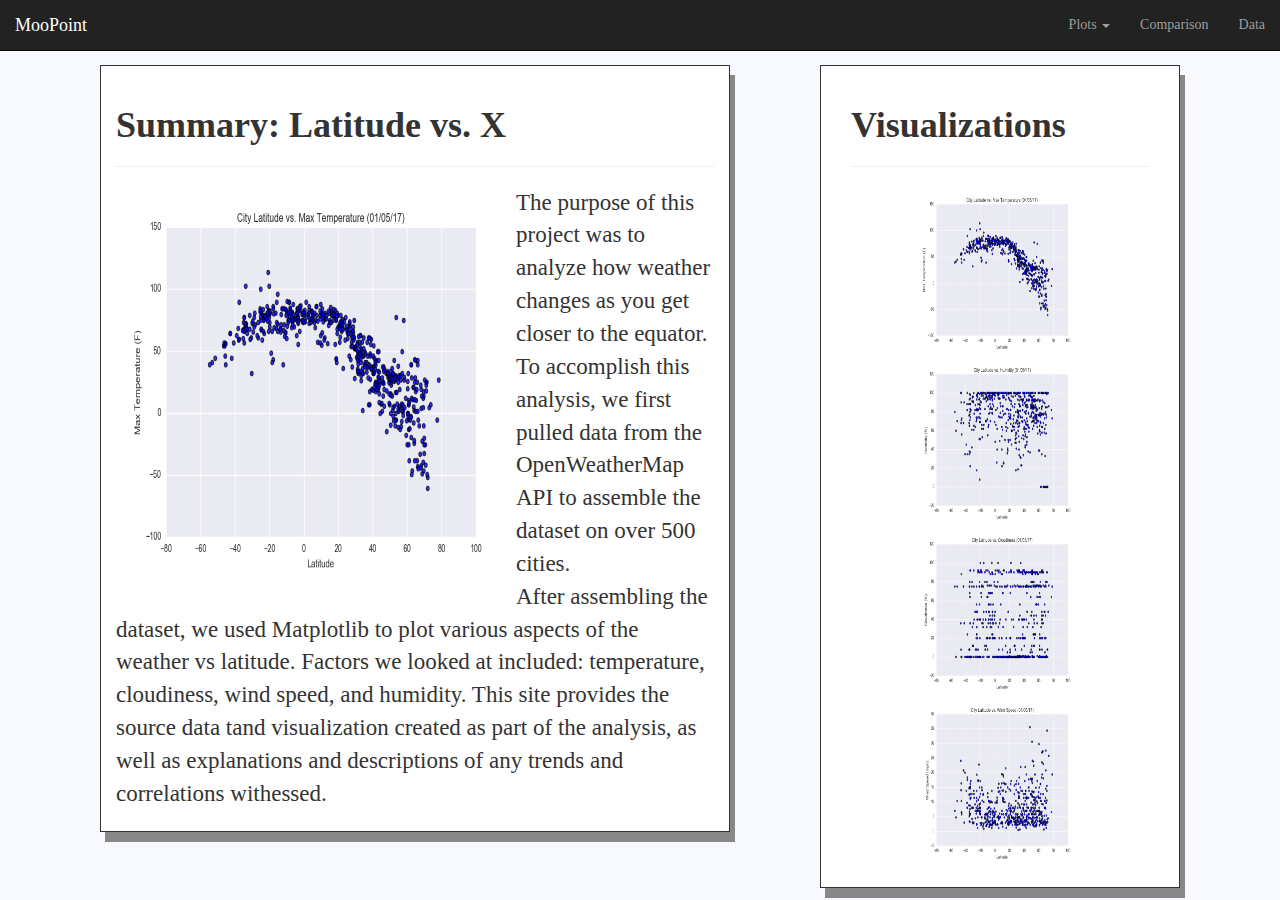
<file: index.html>
<!doctype html>
<html lang="en">
  <head>
    <!-- Required meta tags -->
    <meta charset="utf-8">
    <meta name="viewport" content="width=device-width, initial-scale=1, shrink-to-fit=no">
	
	<!-- scripts -->
	<script src="js/jquery.min.js"></script>
	<script src="js/bootstrap.min.js"></script>
	<script src="js/myquery.js"></script>
	
    <!-- Bootstrap CSS -->
	<link rel="stylesheet" href="css/bootstrap.min.css">
	<link rel="stylesheet" href="css/myown.css">
	
    <title>Home</title>
  </head>
  
  <body>
	<nav class="navbar navbar-inverse navbar-fixed-top ">
		<div class="container-fluid">
			<div class="navbar-header">
			  <button type="button" class="navbar-toggle" data-toggle="collapse" data-target="#myNavbar">
				<span class="icon-bar"></span>
				<span class="icon-bar"></span>
				<span class="icon-bar"></span>                     
			  </button>

			  <a class="navbar-brand active" href="index.html">MooPoint</a>
			</div>
			<div class="collapse navbar-collapse" id="myNavbar">
			  <ul class="nav navbar-nav navbar-right">
				<li class="dropdown"><a class="dropdown-toggle" data-toggle="dropdown" href="#">Plots <span class="caret"></span></a>
					<ul class="dropdown-menu">
					  <li><a href="maxtemp.html">Max Temperature</a></li>
					  <li><a href="humidity.html">Humidity</a></li>
					  <li><a href="cloud.html">Cloudiness</a></li>
					  <li><a href="wind.html">Wind Speed</a></li>
					</ul>
				  </li>
				<li><a href="comparison.html"> Comparison</a></li>
				<li><a href="data.html"> Data</a></li>
			  </ul>
			</div>
		</div>
	</nav>
	<div class="container-fluid">
		<div class="row">
		  	<div class="col-xs-12 col-sm-12 col-md-12 col-lg-7" id="cor_contents">
				<h1>Summary: Latitude vs. X</h1>
				<hr>
				<p>
					<img src="Resources\assets\images\Fig1.png" id="index_pic"/>
					The purpose of this project was to analyze how weather changes as you get closer to the equator. 
					To accomplish this analysis, we first pulled data from the OpenWeatherMap API to assemble the dataset on over 500 cities.
					<br>
			
					After assembling the dataset, we used Matplotlib to plot various aspects of the weather vs latitude. 
					Factors we looked at included: temperature, cloudiness, wind speed, and humidity. 
					This site provides the source data tand visualization created as part of the analysis, as well as explanations and descriptions of any trends and correlations withessed.
					
					
					</p>
			</div>
			<div class="col-xs-12 col-sm-12 col-md-12 col-lg-1" id="cor_space">
			</div>
			<div class="col-xs-12 col-sm-12 col-md-12 col-lg-4" id="cor_contents">
				<div class="container-fluid" id="vis">
					<h1>Visualizations</h1>
					<hr>
					<center>
						<div class="hover_me">
							<a href="maxtemp.html"><img src="Resources\assets\images\Fig1.png" id="vis_img"/></a>
						</div>
						<div class="hover_me">
							<a href="humidity.html"><img src="Resources\assets\images\Fig2.png" id="vis_img"/></a>
						</div>
						<div class="hover_me">
							<a href="cloud.html"><img src="Resources\assets\images\Fig3.png" id="vis_img"/></a>
						</div>
						<div class="hover_me">
							<a href="wind.html"><img src="Resources\assets\images\Fig4.png" id="vis_img"/></a>
						</div>
					</center>
				</div>
			</div>
		<br>
		

	  </div>
	</div>
	

  </body>
</html>
</file>
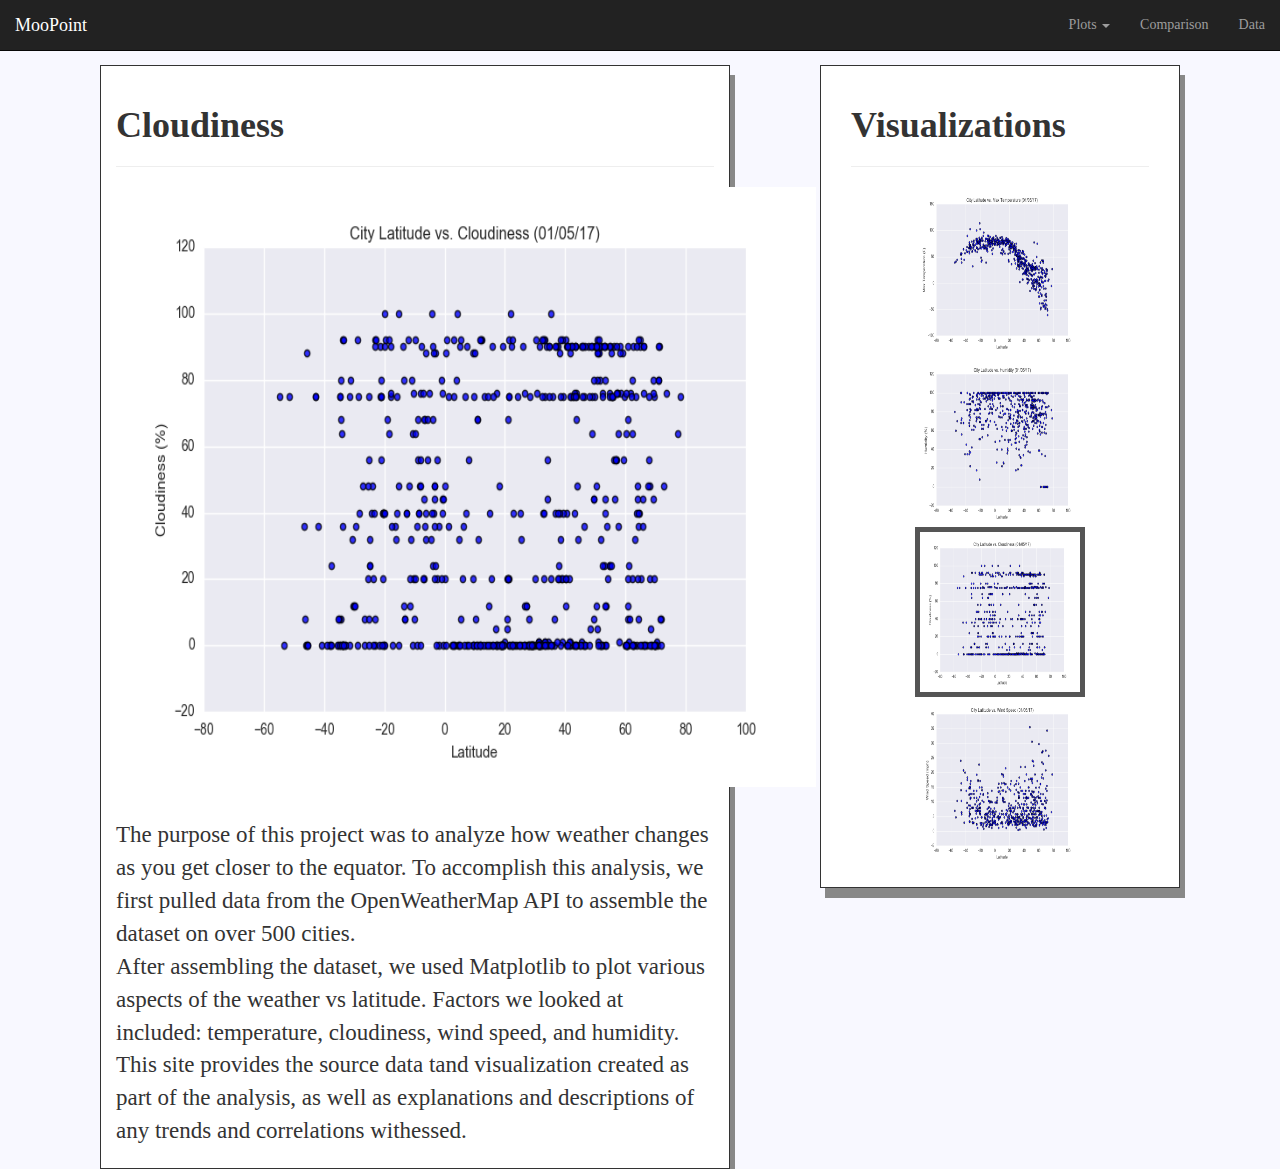
<file: cloud.html>
<!doctype html>
<html lang="en">
  <head>
    <!-- Required meta tags -->
    <meta charset="utf-8">
    <meta name="viewport" content="width=device-width, initial-scale=1, shrink-to-fit=no">
	
	<!-- scripts -->
	<script src="js/jquery.min.js"></script>
	<script src="js/bootstrap.min.js"></script>
	<script src="js/myquery.js"></script>
	
    <!-- Bootstrap CSS -->
	<link rel="stylesheet" href="css/bootstrap.min.css">
	<link rel="stylesheet" href="css/myown.css">
	
    <title>Cloudiness</title>
  </head>
  
  <body>
	<nav class="navbar navbar-inverse navbar-fixed-top ">
		<div class="container-fluid">
			<div class="navbar-header">
			  <button type="button" class="navbar-toggle" data-toggle="collapse" data-target="#myNavbar">
				<span class="icon-bar"></span>
				<span class="icon-bar"></span>
				<span class="icon-bar"></span>                     
			  </button>

			  <a class="navbar-brand active" href="index.html">MooPoint</a>
			</div>
			<div class="collapse navbar-collapse" id="myNavbar">
			  <ul class="nav navbar-nav navbar-right">
				<li class="dropdown"><a class="dropdown-toggle" data-toggle="dropdown" href="#">Plots <span class="caret"></span></a>
					<ul class="dropdown-menu">
						<li><a href="maxtemp.html">Max Temperature</a></li>
						<li><a href="humidity.html">Humidity</a></li>
						<li><a href="cloud.html">Cloudiness</a></li>
						<li><a href="wind.html">Wind Speed</a></li>
					</ul>
				  </li>
				<li><a href="comparison.html"> Comparison</a></li>
				<li><a href="data.html"> Data</a></li>
			  </ul>
			</div>
		</div>
	</nav>
	<div class="container-fluid">
		<div class="row">
		  	<div class="col-xs-12 col-sm-12 col-md-12 col-lg-7" id="cor_contents">
				<h1>Cloudiness</h1>
				<hr>
				<p>
					<img src="Resources\assets\images\Fig3.png" id="visual_pic"/>
					<br>
					The purpose of this project was to analyze how weather changes as you get closer to the equator. 
					To accomplish this analysis, we first pulled data from the OpenWeatherMap API to assemble the dataset on over 500 cities.
					<br>
			
					After assembling the dataset, we used Matplotlib to plot various aspects of the weather vs latitude. 
					Factors we looked at included: temperature, cloudiness, wind speed, and humidity. 
					This site provides the source data tand visualization created as part of the analysis, as well as explanations and descriptions of any trends and correlations withessed.
					
					
					</p>
			</div>
			<div class="col-xs-12 col-sm-12 col-md-12 col-lg-1" id="cor_space">
			</div>
			<div class="col-xs-12 col-sm-12 col-md-12 col-lg-4" id="cor_contents">
				<div class="container-fluid" id="vis">
					<h1>Visualizations</h1>
					<hr>
					<center>
						<div class="hover_me">
							<a href="maxtemp.html"><img src="Resources\assets\images\Fig1.png" id="vis_img"/></a>
						</div>
						<div class="hover_me">
							<a href="humidity.html"><img src="Resources\assets\images\Fig2.png" id="vis_img"/></a>
						</div>
						<div class="hover_me">
							<a href="cloud.html"><img src="Resources\assets\images\Fig3.png" id="active"/></a>
						</div>
						<div class="hover_me">
							<a href="wind.html"><img src="Resources\assets\images\Fig4.png" id="vis_img"/></a>
						</div>
					</center>
				</div>
			</div>
		<br>
		

	  </div>
	</div>
	

  </body>
</html>
</file>
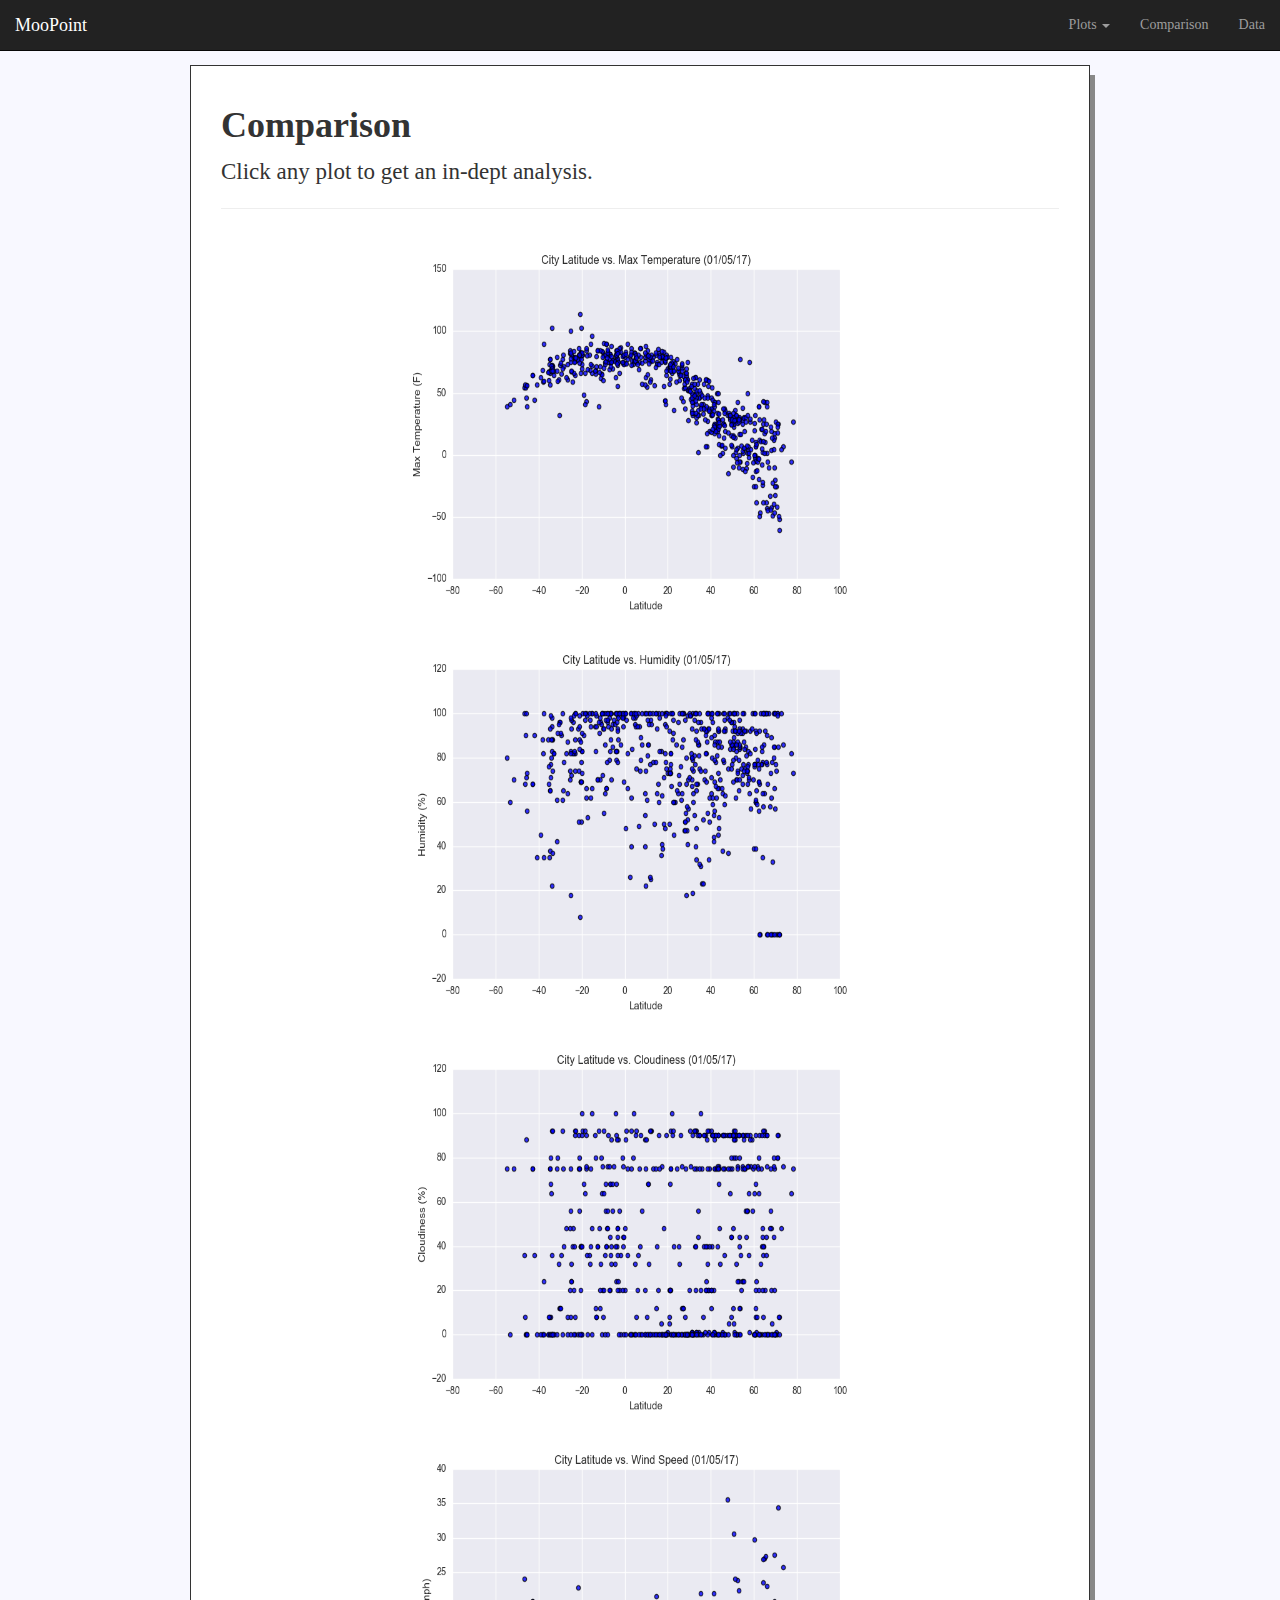
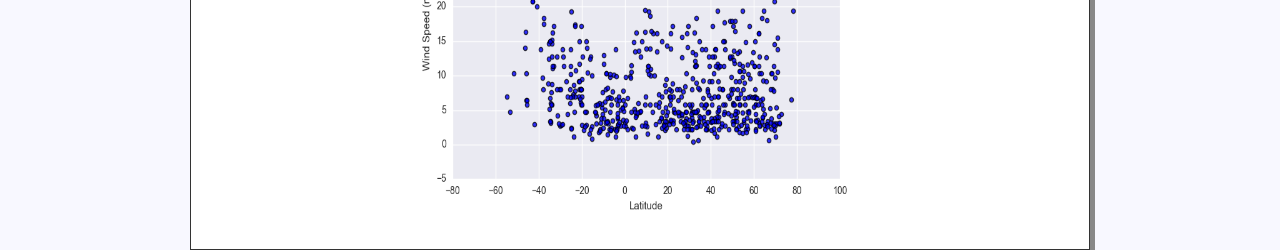
<file: comparison.html>
<!doctype html>
<html lang="en">
  <head>
    <!-- Required meta tags -->
    <meta charset="utf-8">
    <meta name="viewport" content="width=device-width, initial-scale=1, shrink-to-fit=no">
	
	<!-- scripts -->
	<script src="js/jquery.min.js"></script>
	<script src="js/bootstrap.min.js"></script>
	<script src="js/myquery.js"></script>
	
    <!-- Bootstrap CSS -->
	<link rel="stylesheet" href="css/bootstrap.min.css">
	<link rel="stylesheet" href="css/myown.css">
	
    <title>Comparison</title>
  </head>
  
  <body>
	  
	<nav class="navbar navbar-inverse navbar-fixed-top ">
		<div class="container-fluid">
			<div class="navbar-header">
			  <button type="button" class="navbar-toggle" data-toggle="collapse" data-target="#myNavbar">
				<span class="icon-bar"></span>
				<span class="icon-bar"></span>
				<span class="icon-bar"></span>                     
			  </button>

			  <a class="navbar-brand active" href="index.html">MooPoint</a>
			</div>
			<div class="collapse navbar-collapse" id="myNavbar">
			  <ul class="nav navbar-nav navbar-right">
				<li class="dropdown"><a class="dropdown-toggle" data-toggle="dropdown" href="#">Plots <span class="caret"></span></a>
					<ul class="dropdown-menu">
					  <li><a href="maxtemp.html">Max Temperature</a></li>
					  <li><a href="humidity.html">Humidity</a></li>
					  <li><a href="cloud.html">Cloudiness</a></li>
					  <li><a href="wind.html">Wind Speed</a></li>
					</ul>
				  </li>
				<li><a href="comparison.html"> Comparison</a></li>
				<li><a href="data.html"> Data</a></li>
			  </ul>
			</div>
		</div>
	</nav>


	<div class="container-fluid">
		<div class="row">
			<div class="col-lg-1">
			</div>
			<div class="col-xs-12 col-sm-12 col-md-12 col-lg-10" id="cor_contents">
				<div class="container-fluid" id="vis">
					<h1>Comparison</h1>
					<p>
						Click any plot to get an in-dept analysis.	
					</p>
					<hr>
					<center>
						<div class="hover_me">
							<a href="maxtemp.html"><img src="Resources\assets\images\Fig1.png" id="comp_img"/></a>
						</div>
						<div class="hover_me">
							<a href="humidity.html"><img src="Resources\assets\images\Fig2.png" id="comp_img"/></a>
						</div>
						<div class="hover_me">
							<a href="cloud.html"><img src="Resources\assets\images\Fig3.png" id="comp_img"/></a>
						</div>
						<div class="hover_me">
							<a href="wind.html"><img src="Resources\assets\images\Fig4.png" id="comp_img"/></a>
						</div>
					</center>
				</div>
			</div>
			<div class="col-lg-1">
			</div>
		<br>
	  </div>
	</div>
	

  </body>
</html>
</file>
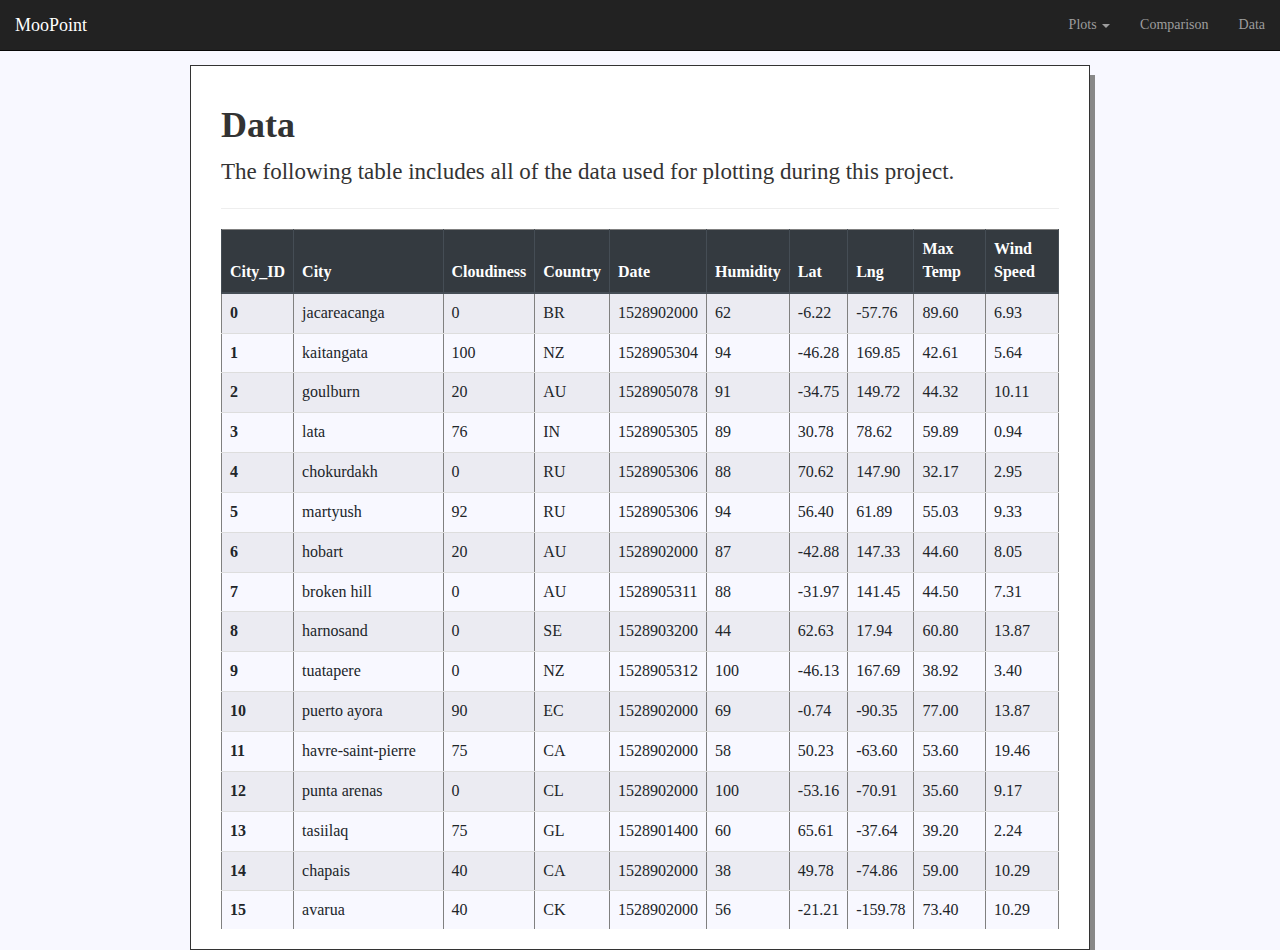
<file: data.html>
<!doctype html>
<html lang="en">
  <head>
    <!-- Required meta tags -->
    <meta charset="utf-8">
    <meta name="viewport" content="width=device-width, initial-scale=1, shrink-to-fit=no">
	
	<!-- scripts -->
	<script src="js/jquery.min.js"></script>
	<script src="js/bootstrap.min.js"></script>
	<script src="js/myquery.js"></script>
	
    <!-- Bootstrap CSS -->
	<link rel="stylesheet" href="css/bootstrap.min.css">
	<link rel="stylesheet" href="css/myown.css">
	
    <title>Data</title>
  </head>
  
  <body>
	<nav class="navbar navbar-inverse navbar-fixed-top ">
		<div class="container-fluid">
			<div class="navbar-header">
			  <button type="button" class="navbar-toggle" data-toggle="collapse" data-target="#myNavbar">
				<span class="icon-bar"></span>
				<span class="icon-bar"></span>
				<span class="icon-bar"></span>                     
			  </button>

			  <a class="navbar-brand active" href="index.html">MooPoint</a>
			</div>
			<div class="collapse navbar-collapse" id="myNavbar">
			  <ul class="nav navbar-nav navbar-right">
				<li class="dropdown"><a class="dropdown-toggle" data-toggle="dropdown" href="#">Plots <span class="caret"></span></a>
					<ul class="dropdown-menu">
					  <li><a href="maxtemp.html">Max Temperature</a></li>
					  <li><a href="humidity.html">Humidity</a></li>
					  <li><a href="cloud.html">Cloudiness</a></li>
					  <li><a href="wind.html">Wind Speed</a></li>
					</ul>
				  </li>
				<li><a href="comparison.html"> Comparison</a></li>
				<li><a href="data.html"> Data</a></li>
			  </ul>
			</div>
		</div>
	</nav>
	<div class="container-fluid">
		<div class="row">
			<div class="col-lg-1">
			</div>
			<div class="col-xs-12 col-sm-12 col-md-12 col-lg-10" id="cor_contents">
				<div class="container-fluid" id="vis">
					<h1>Data</h1>
					<p>
						The following table includes all of the data used for plotting during this project.
					</p>
					<hr>
					<center>
							<iframe frameBorder="0" src="data_table.html" id="data_table"  allowtransparency="true">
							</iframe>
					</center>
				</div>
			</div>
			<div class="col-lg-1">
			</div>
		<br>
	  </div>
	</div>
	

  </body>
</html>
</file>
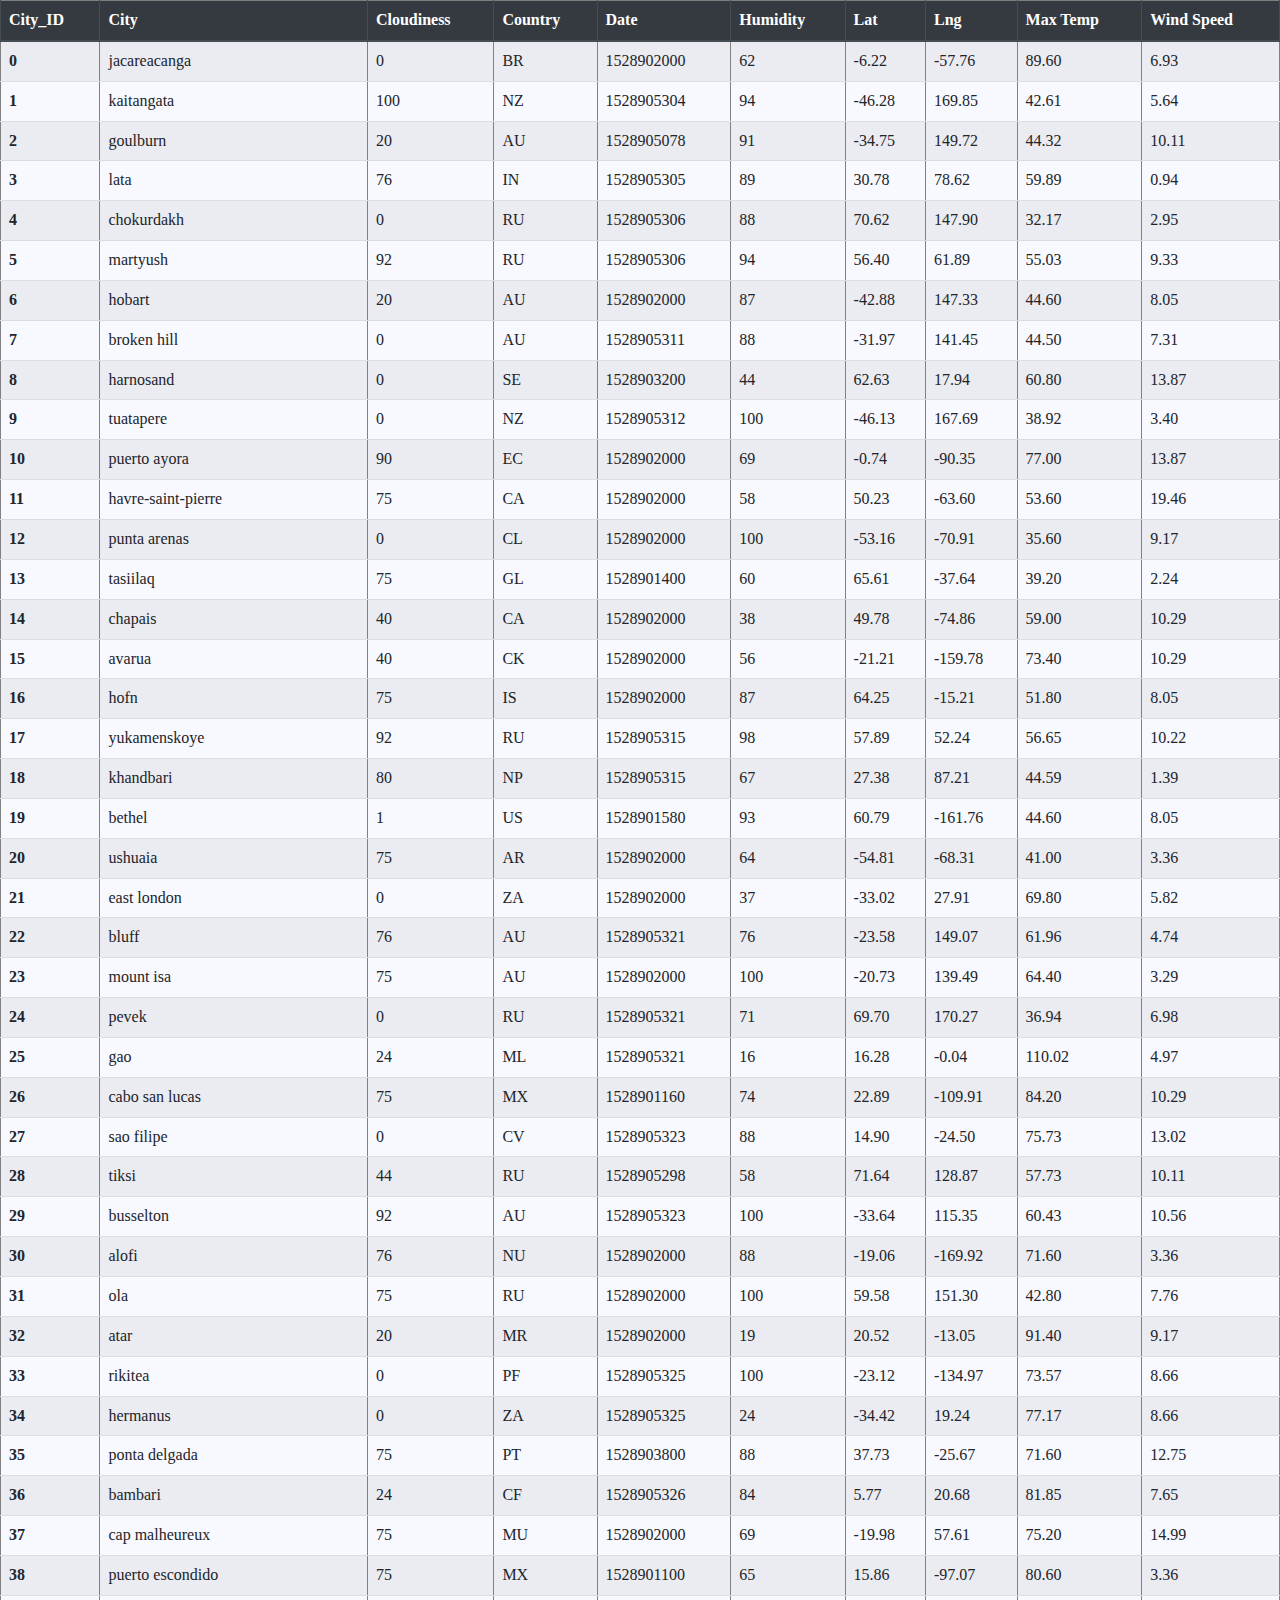
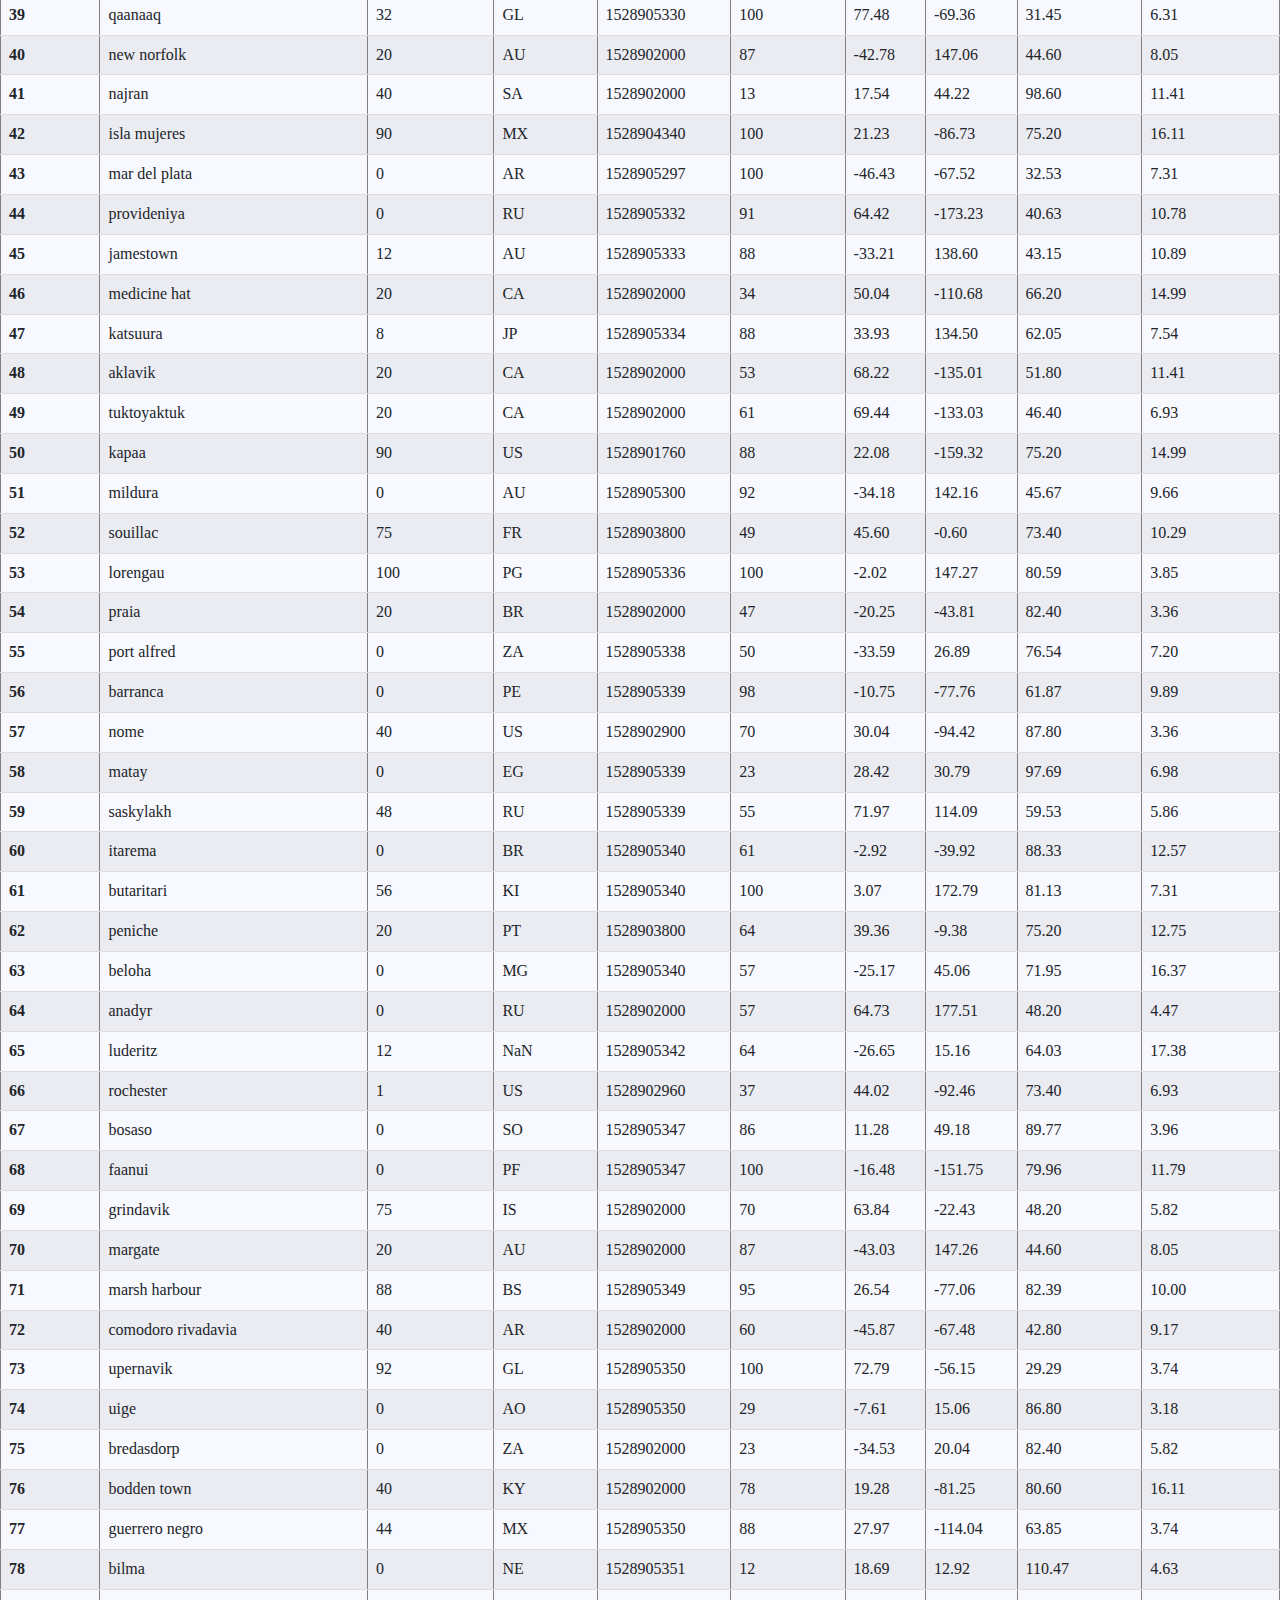
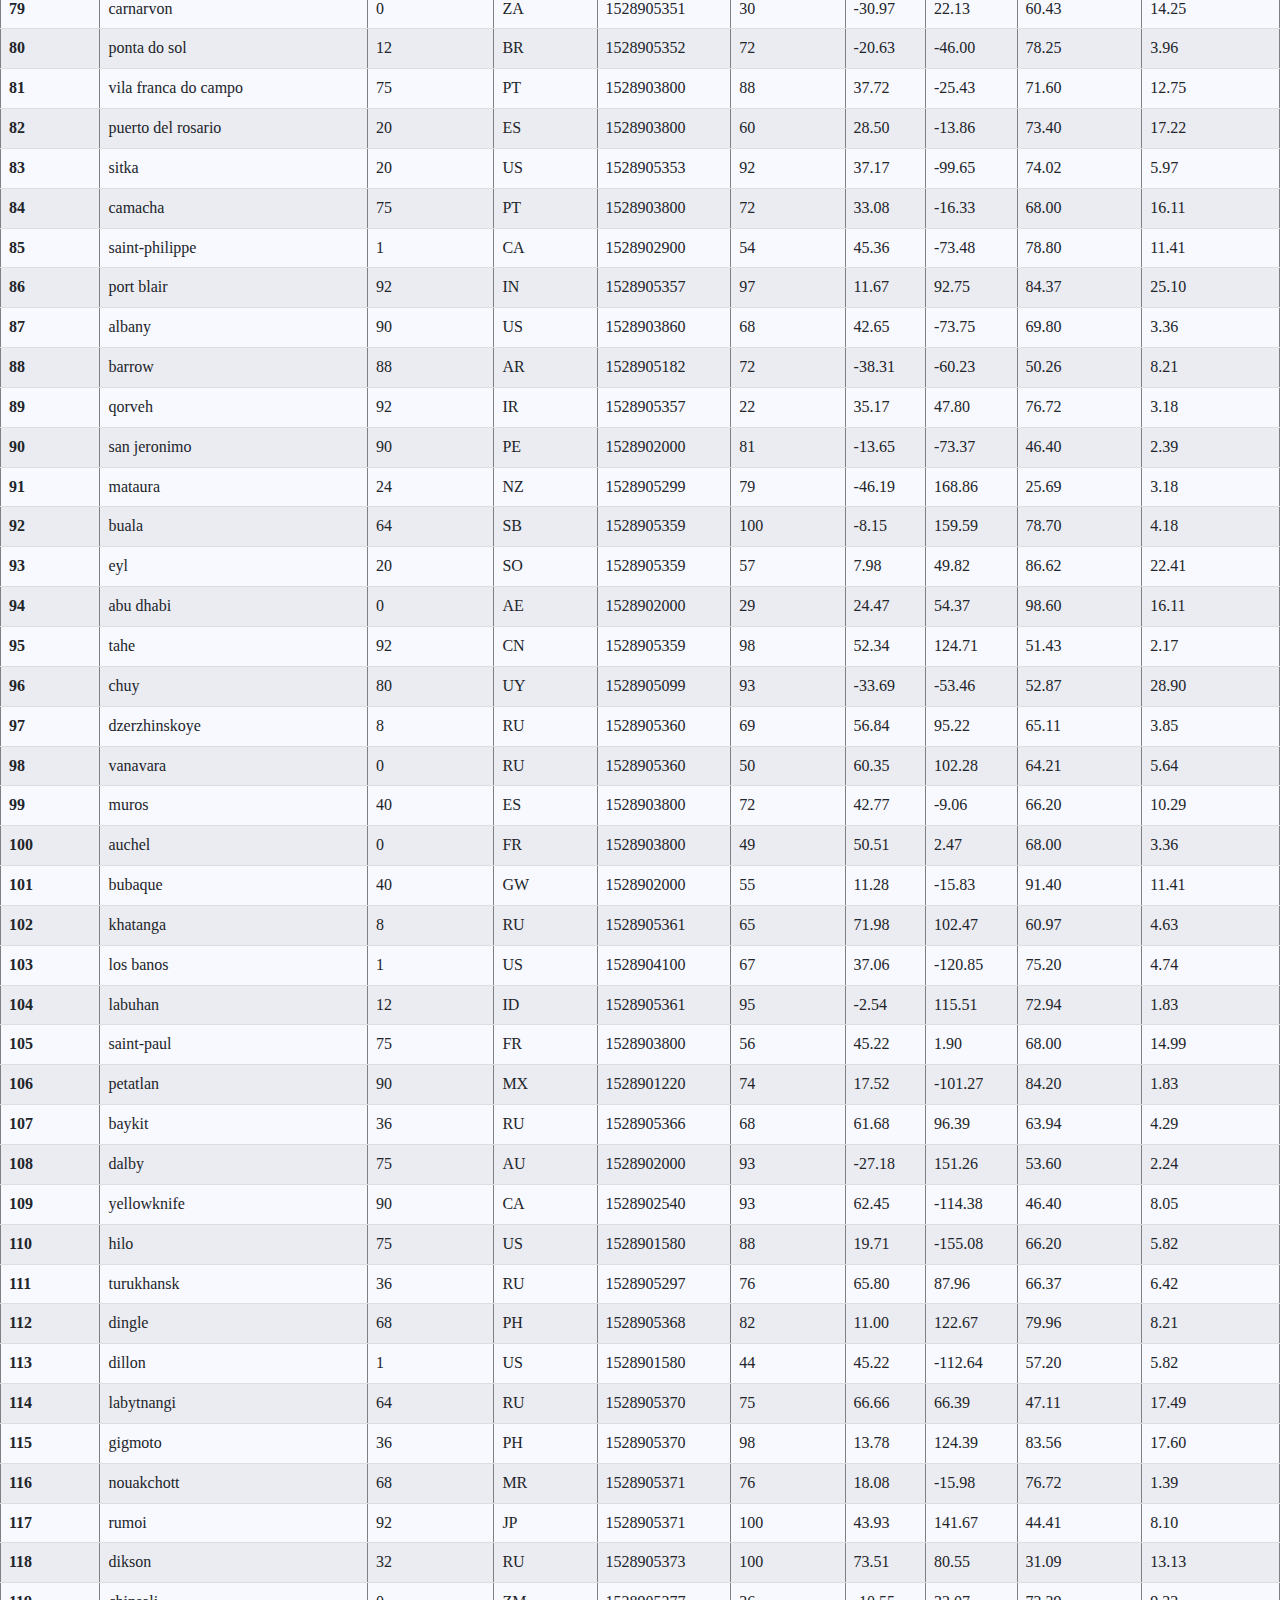
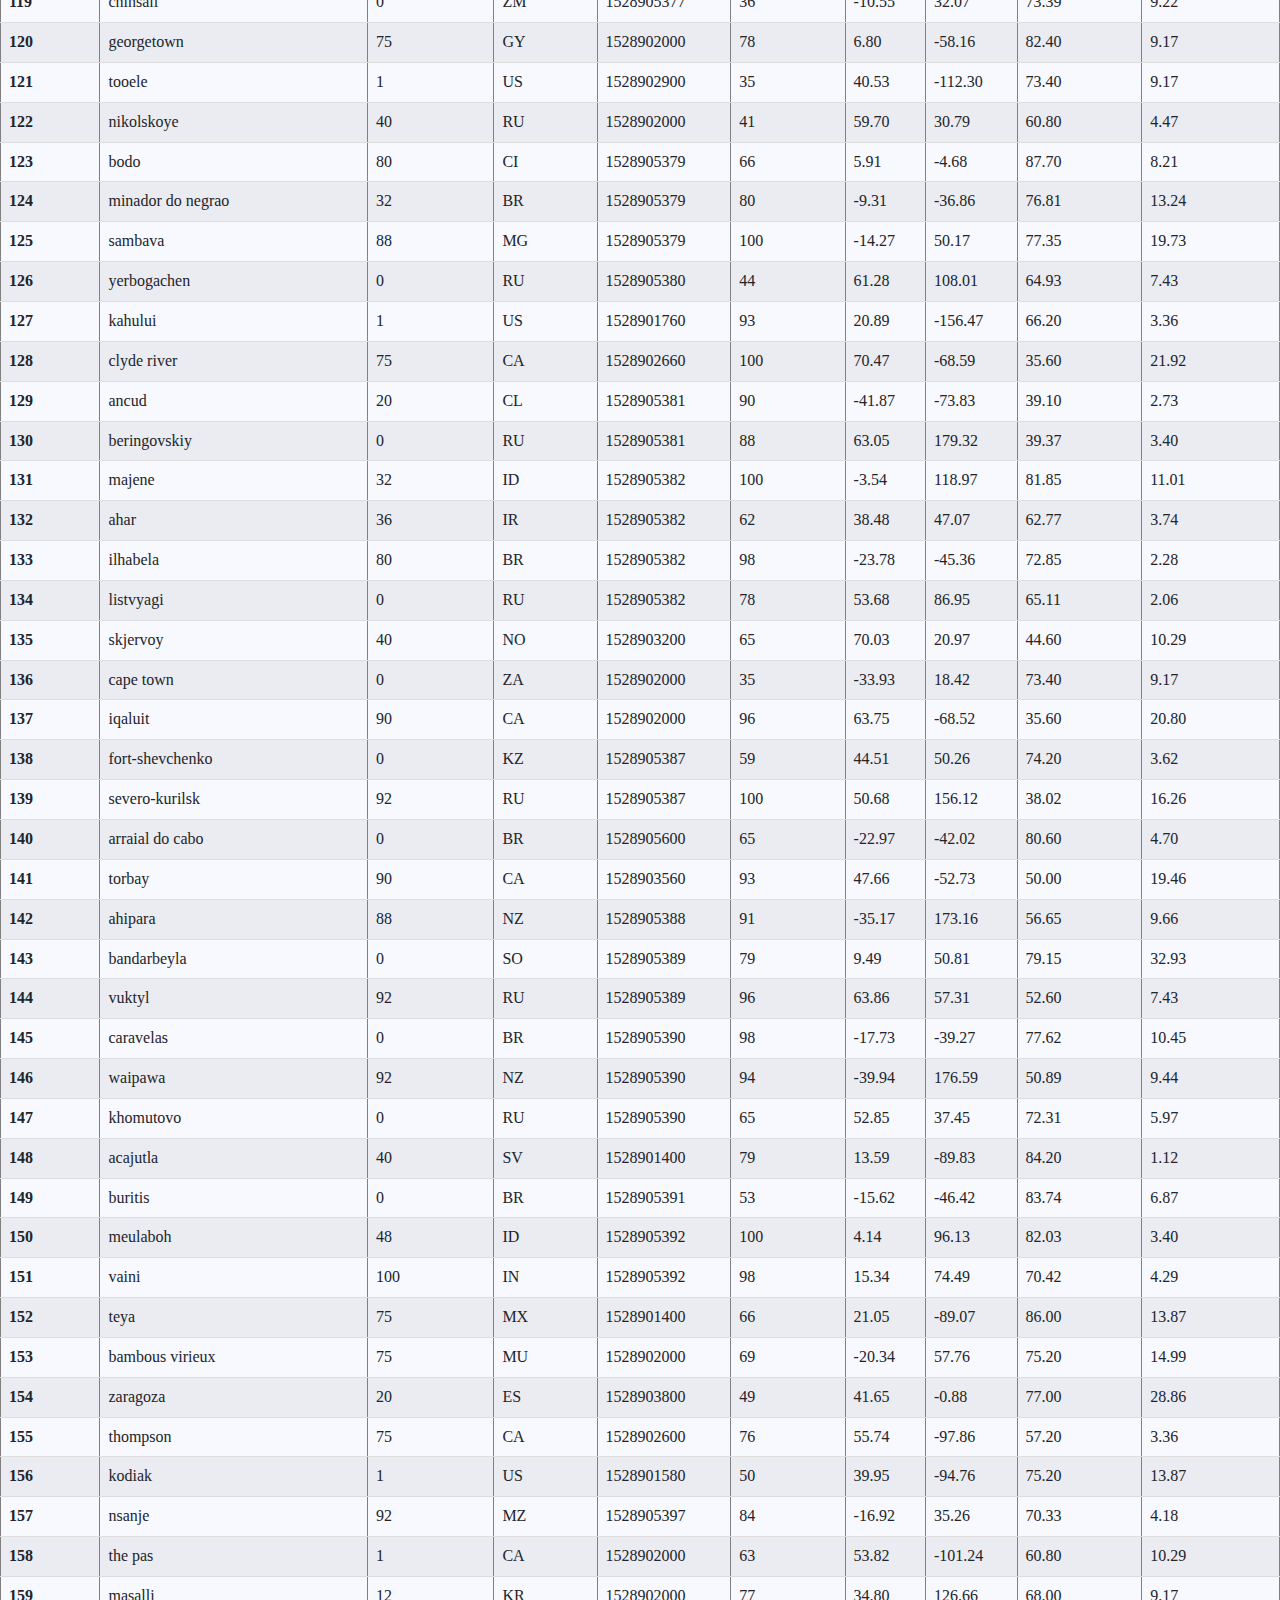
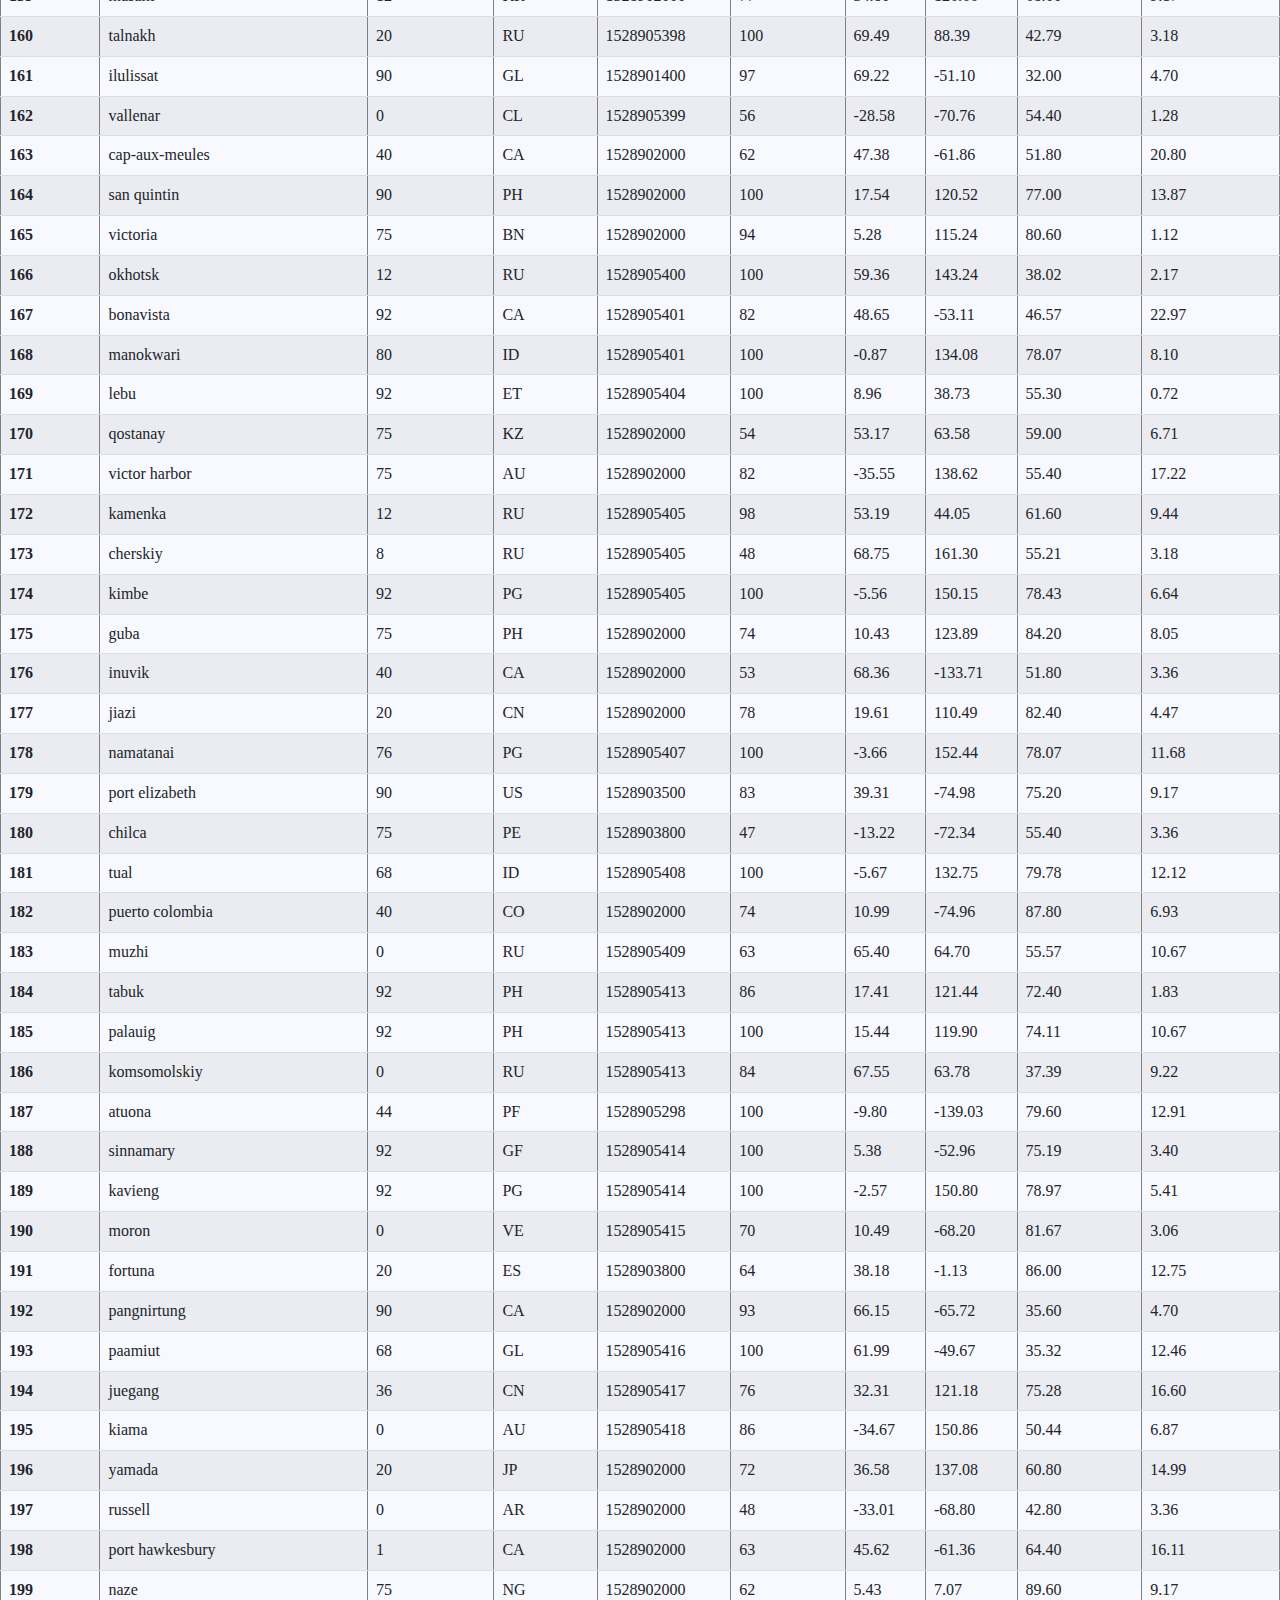
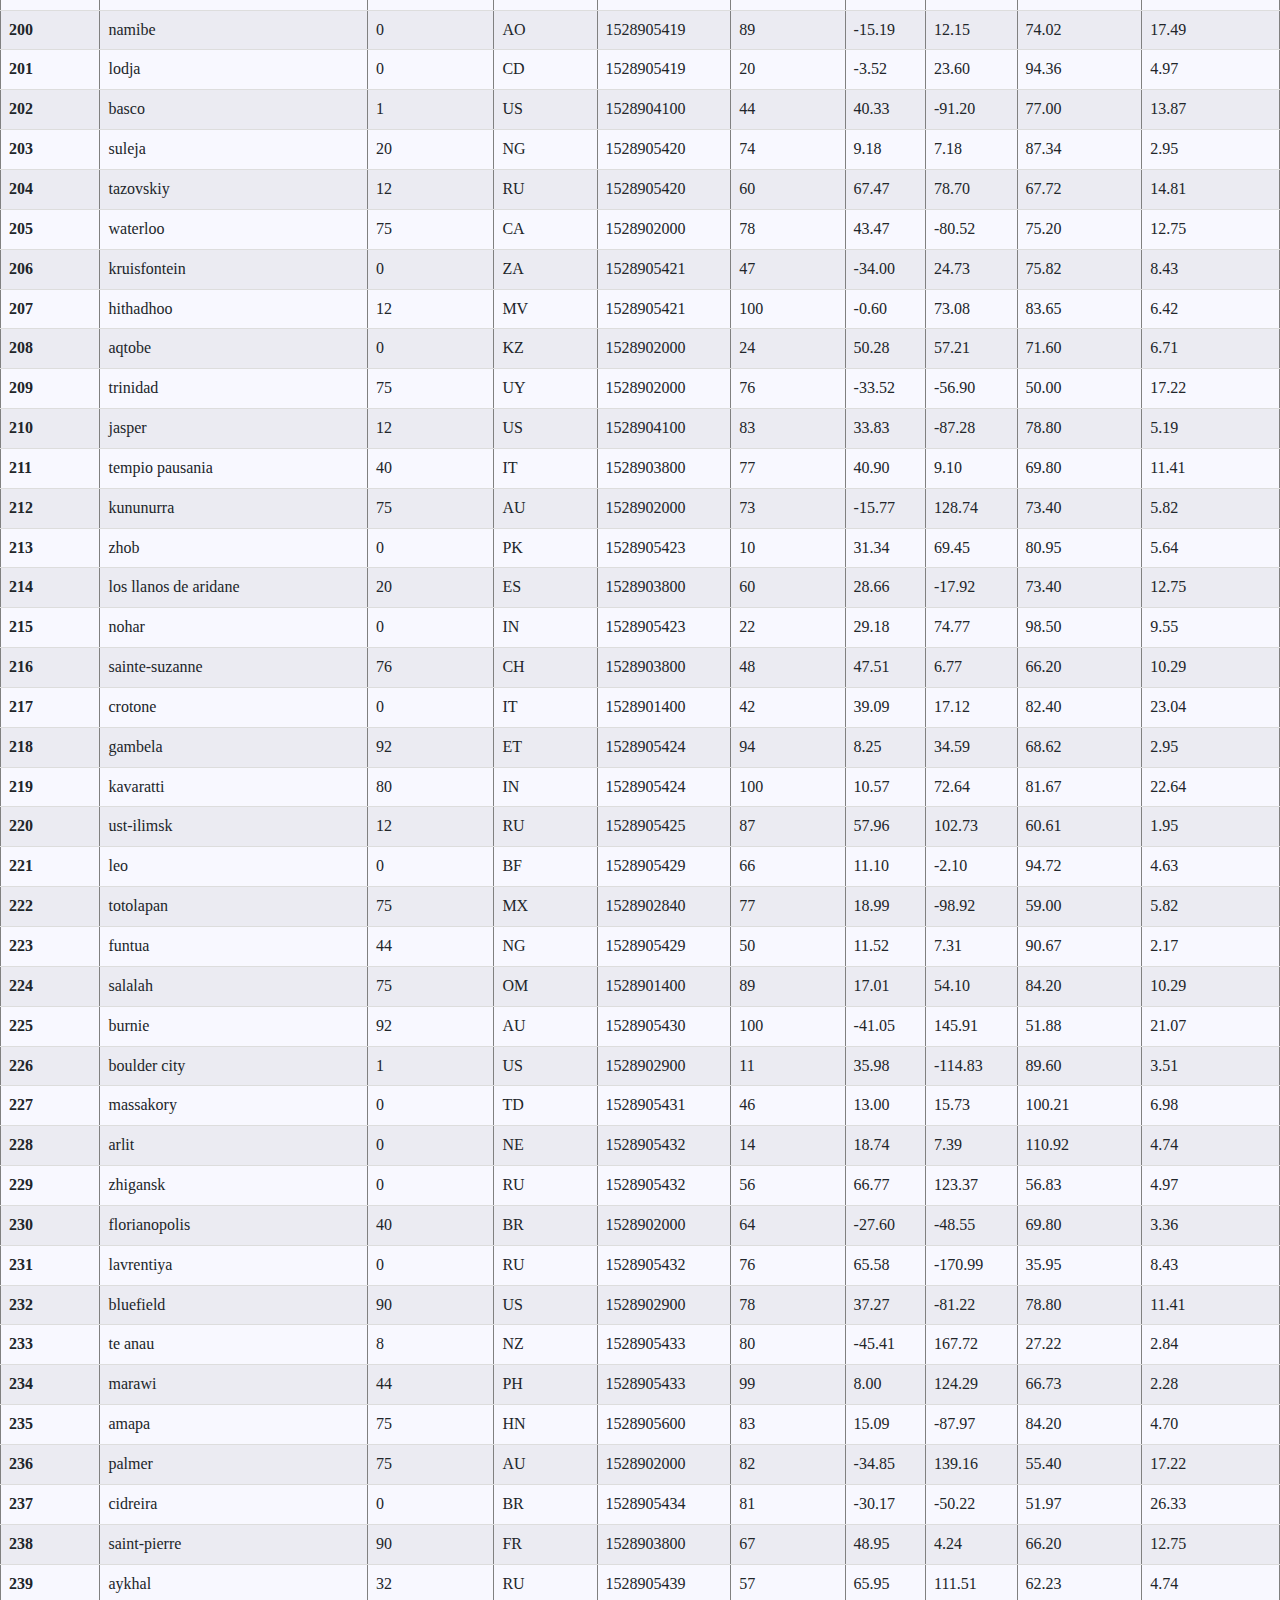
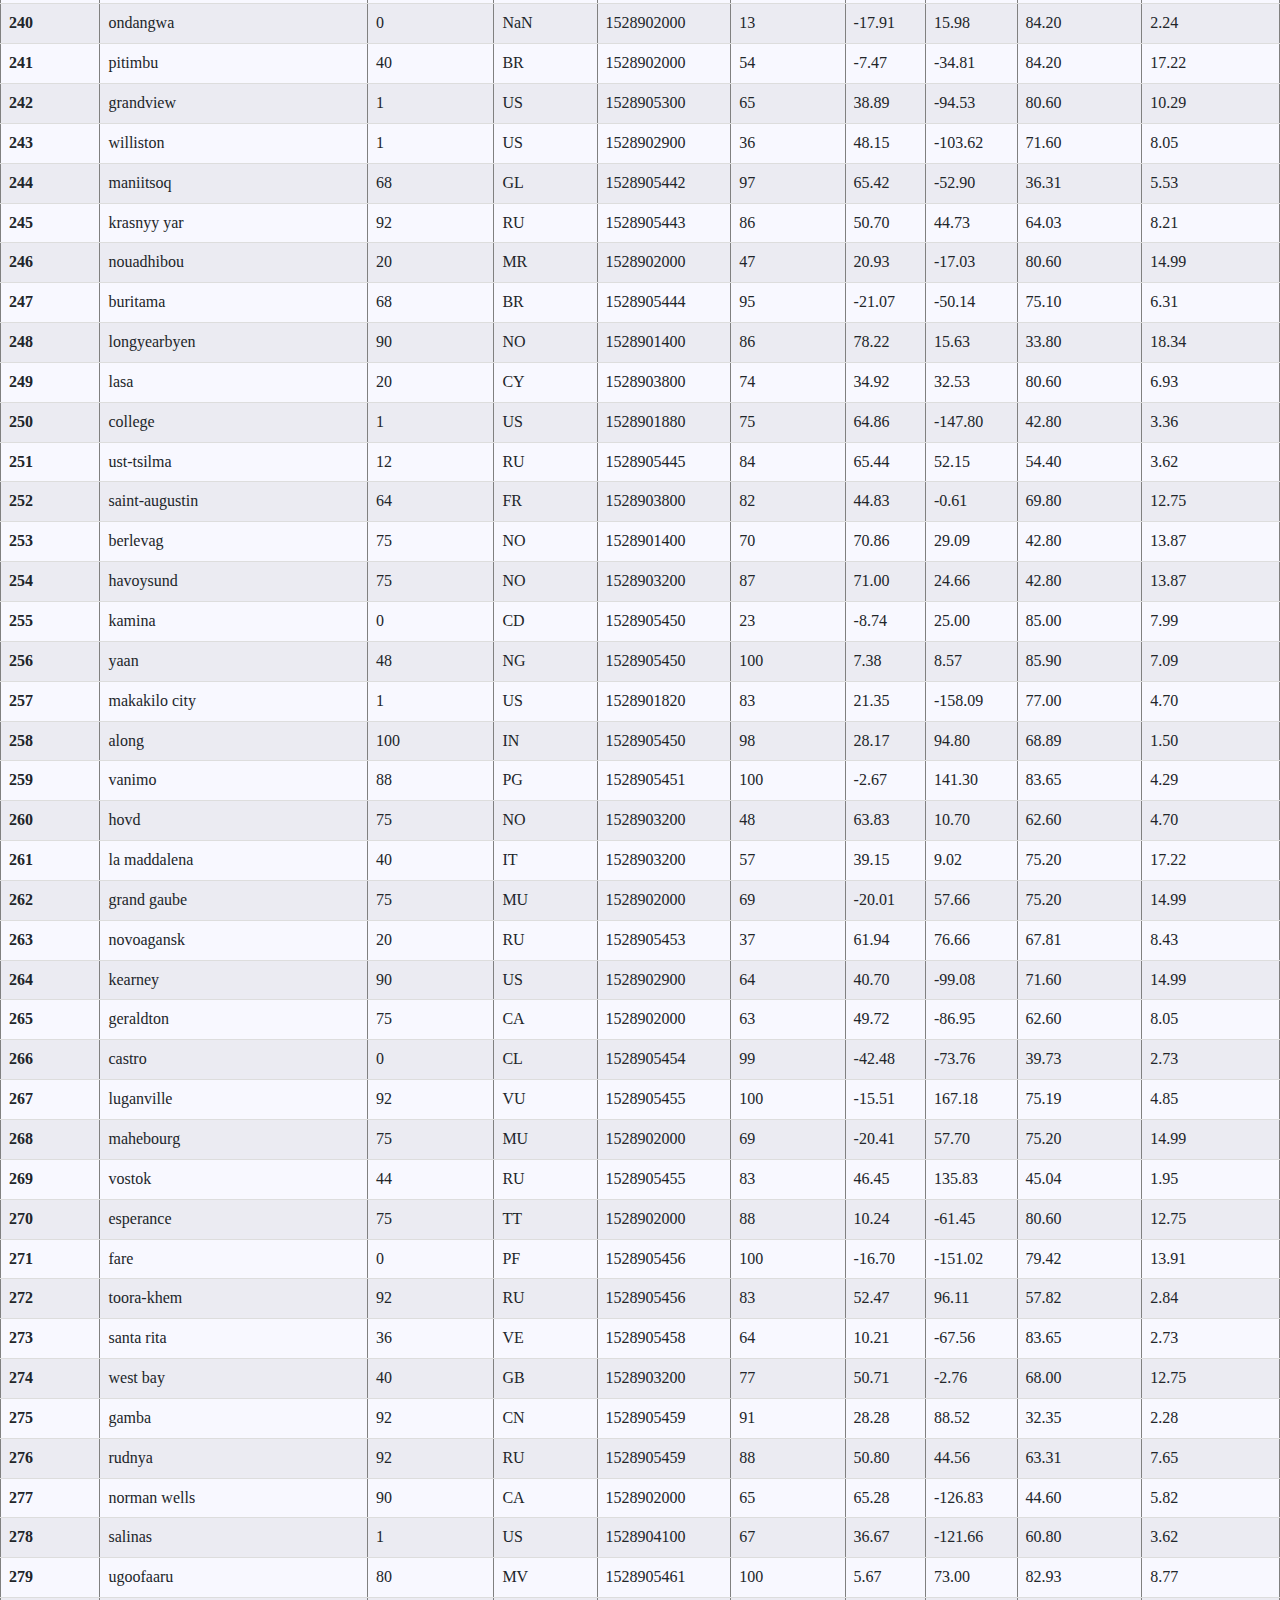
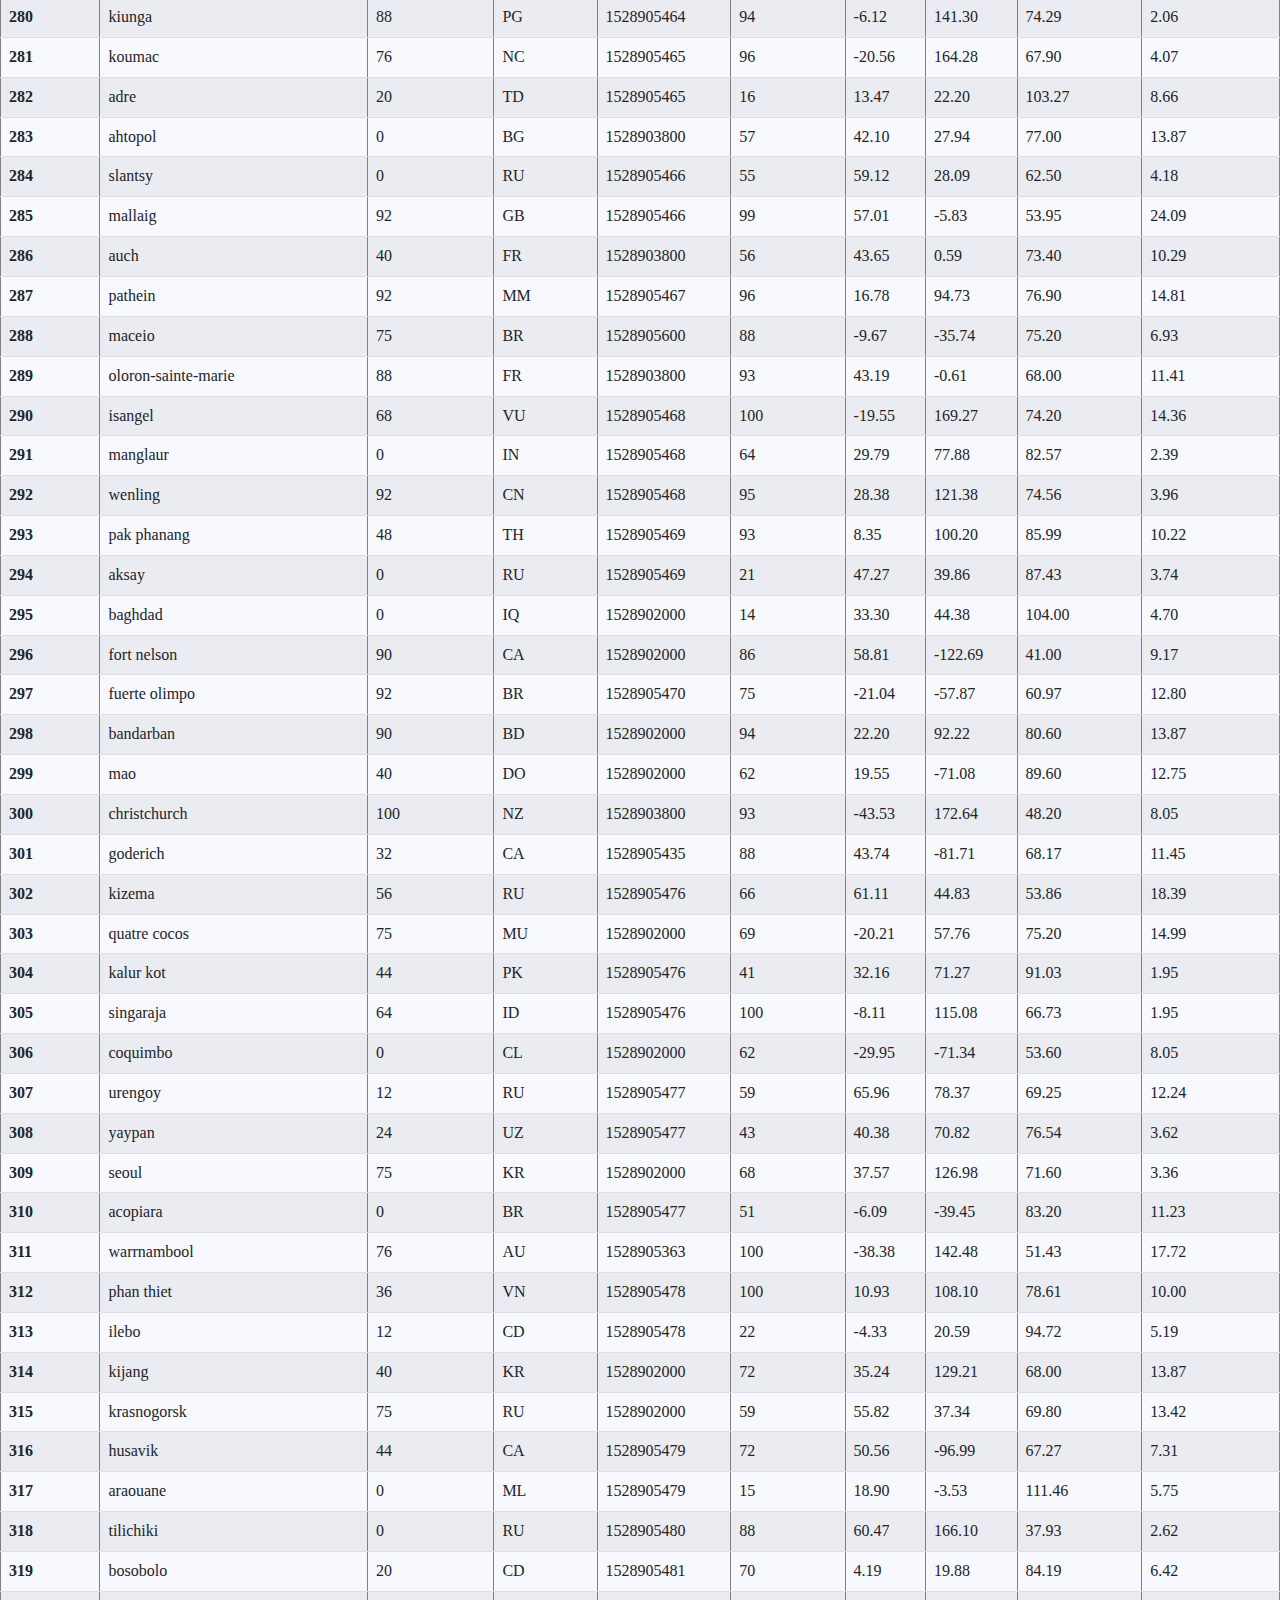
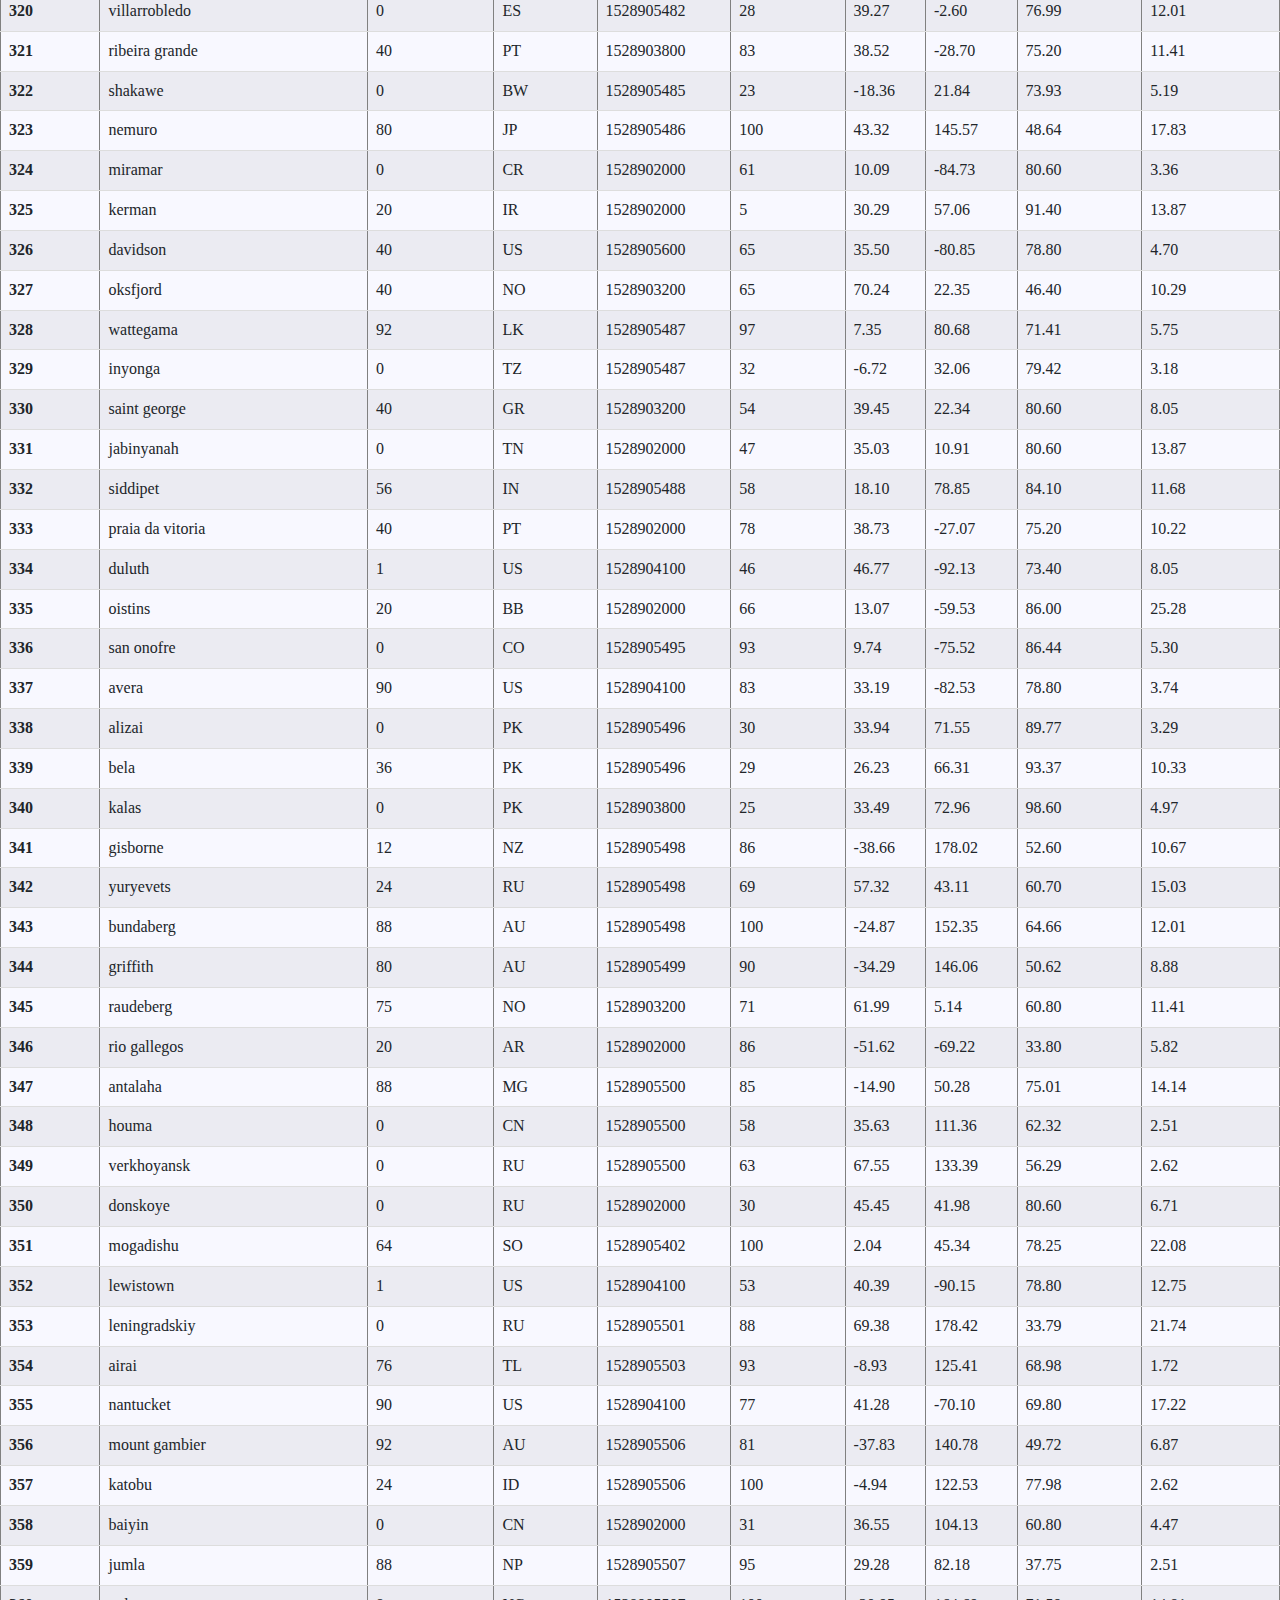
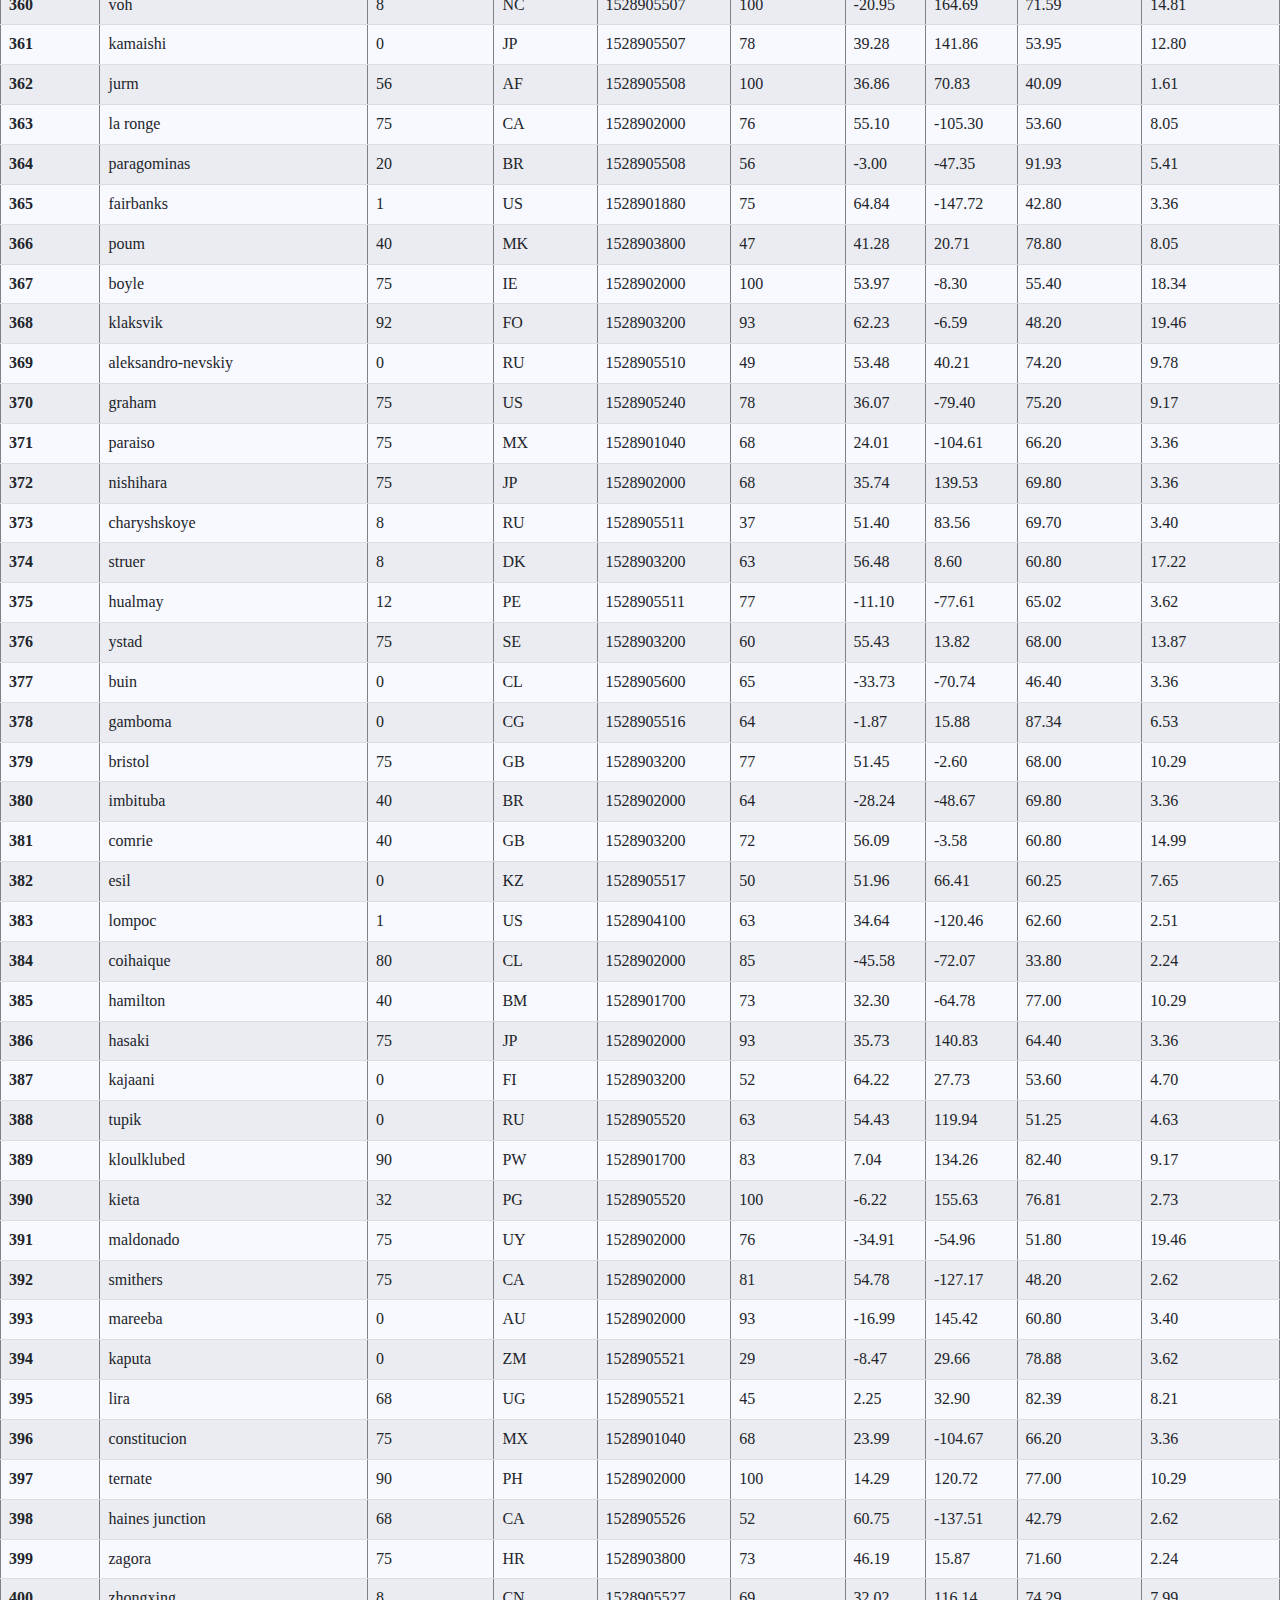
<file: data_table.html>
<html>
<head>
<!-- Required meta tags -->
    <meta charset="utf-8">
    <meta name="viewport" content="width=device-width, initial-scale=1, shrink-to-fit=no">
	
	<!-- scripts -->
	<script src="js/jquery.min.js"></script>
	<script src="js/bootstrap.min.js"></script>
	<script src="js/myquery.js"></script>

    <!-- Bootstrap CSS -->
  <link rel="stylesheet" href="css/bootstrap.min.css">
  <link rel="stylesheet" href="https://maxcdn.bootstrapcdn.com/bootstrap/4.5.2/css/bootstrap.min.css">
  <link rel="stylesheet" href="css/myown.css">
  
  <style>
  html, body {
    border: 0px;
    margin: 0px;
    padding: 0px;
  }
  </style>

    <title>Home</title>
  </head>
  <body>
  <table border="1" class="table table-hover table-striped">
    <thead class="thead-dark">
      <tr style="text-align: left;">
        <th>City_ID</th>
        <th>City</th>
        <th>Cloudiness</th>
        <th>Country</th>
        <th>Date</th>
        <th>Humidity</th>
        <th>Lat</th>
        <th>Lng</th>
        <th>Max Temp</th>
        <th>Wind Speed</th>
      </tr>

    </thead>
    <tbody>
      <tr>
        <th>0</th>
        <td>jacareacanga</td>
        <td>0</td>
        <td>BR</td>
        <td>1528902000</td>
        <td>62</td>
        <td>-6.22</td>
        <td>-57.76</td>
        <td>89.60</td>
        <td>6.93</td>
      </tr>
      <tr>
        <th>1</th>
        <td>kaitangata</td>
        <td>100</td>
        <td>NZ</td>
        <td>1528905304</td>
        <td>94</td>
        <td>-46.28</td>
        <td>169.85</td>
        <td>42.61</td>
        <td>5.64</td>
      </tr>
      <tr>
        <th>2</th>
        <td>goulburn</td>
        <td>20</td>
        <td>AU</td>
        <td>1528905078</td>
        <td>91</td>
        <td>-34.75</td>
        <td>149.72</td>
        <td>44.32</td>
        <td>10.11</td>
      </tr>
      <tr>
        <th>3</th>
        <td>lata</td>
        <td>76</td>
        <td>IN</td>
        <td>1528905305</td>
        <td>89</td>
        <td>30.78</td>
        <td>78.62</td>
        <td>59.89</td>
        <td>0.94</td>
      </tr>
      <tr>
        <th>4</th>
        <td>chokurdakh</td>
        <td>0</td>
        <td>RU</td>
        <td>1528905306</td>
        <td>88</td>
        <td>70.62</td>
        <td>147.90</td>
        <td>32.17</td>
        <td>2.95</td>
      </tr>
      <tr>
        <th>5</th>
        <td>martyush</td>
        <td>92</td>
        <td>RU</td>
        <td>1528905306</td>
        <td>94</td>
        <td>56.40</td>
        <td>61.89</td>
        <td>55.03</td>
        <td>9.33</td>
      </tr>
      <tr>
        <th>6</th>
        <td>hobart</td>
        <td>20</td>
        <td>AU</td>
        <td>1528902000</td>
        <td>87</td>
        <td>-42.88</td>
        <td>147.33</td>
        <td>44.60</td>
        <td>8.05</td>
      </tr>
      <tr>
        <th>7</th>
        <td>broken hill</td>
        <td>0</td>
        <td>AU</td>
        <td>1528905311</td>
        <td>88</td>
        <td>-31.97</td>
        <td>141.45</td>
        <td>44.50</td>
        <td>7.31</td>
      </tr>
      <tr>
        <th>8</th>
        <td>harnosand</td>
        <td>0</td>
        <td>SE</td>
        <td>1528903200</td>
        <td>44</td>
        <td>62.63</td>
        <td>17.94</td>
        <td>60.80</td>
        <td>13.87</td>
      </tr>
      <tr>
        <th>9</th>
        <td>tuatapere</td>
        <td>0</td>
        <td>NZ</td>
        <td>1528905312</td>
        <td>100</td>
        <td>-46.13</td>
        <td>167.69</td>
        <td>38.92</td>
        <td>3.40</td>
      </tr>
      <tr>
        <th>10</th>
        <td>puerto ayora</td>
        <td>90</td>
        <td>EC</td>
        <td>1528902000</td>
        <td>69</td>
        <td>-0.74</td>
        <td>-90.35</td>
        <td>77.00</td>
        <td>13.87</td>
      </tr>
      <tr>
        <th>11</th>
        <td>havre-saint-pierre</td>
        <td>75</td>
        <td>CA</td>
        <td>1528902000</td>
        <td>58</td>
        <td>50.23</td>
        <td>-63.60</td>
        <td>53.60</td>
        <td>19.46</td>
      </tr>
      <tr>
        <th>12</th>
        <td>punta arenas</td>
        <td>0</td>
        <td>CL</td>
        <td>1528902000</td>
        <td>100</td>
        <td>-53.16</td>
        <td>-70.91</td>
        <td>35.60</td>
        <td>9.17</td>
      </tr>
      <tr>
        <th>13</th>
        <td>tasiilaq</td>
        <td>75</td>
        <td>GL</td>
        <td>1528901400</td>
        <td>60</td>
        <td>65.61</td>
        <td>-37.64</td>
        <td>39.20</td>
        <td>2.24</td>
      </tr>
      <tr>
        <th>14</th>
        <td>chapais</td>
        <td>40</td>
        <td>CA</td>
        <td>1528902000</td>
        <td>38</td>
        <td>49.78</td>
        <td>-74.86</td>
        <td>59.00</td>
        <td>10.29</td>
      </tr>
      <tr>
        <th>15</th>
        <td>avarua</td>
        <td>40</td>
        <td>CK</td>
        <td>1528902000</td>
        <td>56</td>
        <td>-21.21</td>
        <td>-159.78</td>
        <td>73.40</td>
        <td>10.29</td>
      </tr>
      <tr>
        <th>16</th>
        <td>hofn</td>
        <td>75</td>
        <td>IS</td>
        <td>1528902000</td>
        <td>87</td>
        <td>64.25</td>
        <td>-15.21</td>
        <td>51.80</td>
        <td>8.05</td>
      </tr>
      <tr>
        <th>17</th>
        <td>yukamenskoye</td>
        <td>92</td>
        <td>RU</td>
        <td>1528905315</td>
        <td>98</td>
        <td>57.89</td>
        <td>52.24</td>
        <td>56.65</td>
        <td>10.22</td>
      </tr>
      <tr>
        <th>18</th>
        <td>khandbari</td>
        <td>80</td>
        <td>NP</td>
        <td>1528905315</td>
        <td>67</td>
        <td>27.38</td>
        <td>87.21</td>
        <td>44.59</td>
        <td>1.39</td>
      </tr>
      <tr>
        <th>19</th>
        <td>bethel</td>
        <td>1</td>
        <td>US</td>
        <td>1528901580</td>
        <td>93</td>
        <td>60.79</td>
        <td>-161.76</td>
        <td>44.60</td>
        <td>8.05</td>
      </tr>
      <tr>
        <th>20</th>
        <td>ushuaia</td>
        <td>75</td>
        <td>AR</td>
        <td>1528902000</td>
        <td>64</td>
        <td>-54.81</td>
        <td>-68.31</td>
        <td>41.00</td>
        <td>3.36</td>
      </tr>
      <tr>
        <th>21</th>
        <td>east london</td>
        <td>0</td>
        <td>ZA</td>
        <td>1528902000</td>
        <td>37</td>
        <td>-33.02</td>
        <td>27.91</td>
        <td>69.80</td>
        <td>5.82</td>
      </tr>
      <tr>
        <th>22</th>
        <td>bluff</td>
        <td>76</td>
        <td>AU</td>
        <td>1528905321</td>
        <td>76</td>
        <td>-23.58</td>
        <td>149.07</td>
        <td>61.96</td>
        <td>4.74</td>
      </tr>
      <tr>
        <th>23</th>
        <td>mount isa</td>
        <td>75</td>
        <td>AU</td>
        <td>1528902000</td>
        <td>100</td>
        <td>-20.73</td>
        <td>139.49</td>
        <td>64.40</td>
        <td>3.29</td>
      </tr>
      <tr>
        <th>24</th>
        <td>pevek</td>
        <td>0</td>
        <td>RU</td>
        <td>1528905321</td>
        <td>71</td>
        <td>69.70</td>
        <td>170.27</td>
        <td>36.94</td>
        <td>6.98</td>
      </tr>
      <tr>
        <th>25</th>
        <td>gao</td>
        <td>24</td>
        <td>ML</td>
        <td>1528905321</td>
        <td>16</td>
        <td>16.28</td>
        <td>-0.04</td>
        <td>110.02</td>
        <td>4.97</td>
      </tr>
      <tr>
        <th>26</th>
        <td>cabo san lucas</td>
        <td>75</td>
        <td>MX</td>
        <td>1528901160</td>
        <td>74</td>
        <td>22.89</td>
        <td>-109.91</td>
        <td>84.20</td>
        <td>10.29</td>
      </tr>
      <tr>
        <th>27</th>
        <td>sao filipe</td>
        <td>0</td>
        <td>CV</td>
        <td>1528905323</td>
        <td>88</td>
        <td>14.90</td>
        <td>-24.50</td>
        <td>75.73</td>
        <td>13.02</td>
      </tr>
      <tr>
        <th>28</th>
        <td>tiksi</td>
        <td>44</td>
        <td>RU</td>
        <td>1528905298</td>
        <td>58</td>
        <td>71.64</td>
        <td>128.87</td>
        <td>57.73</td>
        <td>10.11</td>
      </tr>
      <tr>
        <th>29</th>
        <td>busselton</td>
        <td>92</td>
        <td>AU</td>
        <td>1528905323</td>
        <td>100</td>
        <td>-33.64</td>
        <td>115.35</td>
        <td>60.43</td>
        <td>10.56</td>
      </tr>
      <tr>
        <th>30</th>
        <td>alofi</td>
        <td>76</td>
        <td>NU</td>
        <td>1528902000</td>
        <td>88</td>
        <td>-19.06</td>
        <td>-169.92</td>
        <td>71.60</td>
        <td>3.36</td>
      </tr>
      <tr>
        <th>31</th>
        <td>ola</td>
        <td>75</td>
        <td>RU</td>
        <td>1528902000</td>
        <td>100</td>
        <td>59.58</td>
        <td>151.30</td>
        <td>42.80</td>
        <td>7.76</td>
      </tr>
      <tr>
        <th>32</th>
        <td>atar</td>
        <td>20</td>
        <td>MR</td>
        <td>1528902000</td>
        <td>19</td>
        <td>20.52</td>
        <td>-13.05</td>
        <td>91.40</td>
        <td>9.17</td>
      </tr>
      <tr>
        <th>33</th>
        <td>rikitea</td>
        <td>0</td>
        <td>PF</td>
        <td>1528905325</td>
        <td>100</td>
        <td>-23.12</td>
        <td>-134.97</td>
        <td>73.57</td>
        <td>8.66</td>
      </tr>
      <tr>
        <th>34</th>
        <td>hermanus</td>
        <td>0</td>
        <td>ZA</td>
        <td>1528905325</td>
        <td>24</td>
        <td>-34.42</td>
        <td>19.24</td>
        <td>77.17</td>
        <td>8.66</td>
      </tr>
      <tr>
        <th>35</th>
        <td>ponta delgada</td>
        <td>75</td>
        <td>PT</td>
        <td>1528903800</td>
        <td>88</td>
        <td>37.73</td>
        <td>-25.67</td>
        <td>71.60</td>
        <td>12.75</td>
      </tr>
      <tr>
        <th>36</th>
        <td>bambari</td>
        <td>24</td>
        <td>CF</td>
        <td>1528905326</td>
        <td>84</td>
        <td>5.77</td>
        <td>20.68</td>
        <td>81.85</td>
        <td>7.65</td>
      </tr>
      <tr>
        <th>37</th>
        <td>cap malheureux</td>
        <td>75</td>
        <td>MU</td>
        <td>1528902000</td>
        <td>69</td>
        <td>-19.98</td>
        <td>57.61</td>
        <td>75.20</td>
        <td>14.99</td>
      </tr>
      <tr>
        <th>38</th>
        <td>puerto escondido</td>
        <td>75</td>
        <td>MX</td>
        <td>1528901100</td>
        <td>65</td>
        <td>15.86</td>
        <td>-97.07</td>
        <td>80.60</td>
        <td>3.36</td>
      </tr>
      <tr>
        <th>39</th>
        <td>qaanaaq</td>
        <td>32</td>
        <td>GL</td>
        <td>1528905330</td>
        <td>100</td>
        <td>77.48</td>
        <td>-69.36</td>
        <td>31.45</td>
        <td>6.31</td>
      </tr>
      <tr>
        <th>40</th>
        <td>new norfolk</td>
        <td>20</td>
        <td>AU</td>
        <td>1528902000</td>
        <td>87</td>
        <td>-42.78</td>
        <td>147.06</td>
        <td>44.60</td>
        <td>8.05</td>
      </tr>
      <tr>
        <th>41</th>
        <td>najran</td>
        <td>40</td>
        <td>SA</td>
        <td>1528902000</td>
        <td>13</td>
        <td>17.54</td>
        <td>44.22</td>
        <td>98.60</td>
        <td>11.41</td>
      </tr>
      <tr>
        <th>42</th>
        <td>isla mujeres</td>
        <td>90</td>
        <td>MX</td>
        <td>1528904340</td>
        <td>100</td>
        <td>21.23</td>
        <td>-86.73</td>
        <td>75.20</td>
        <td>16.11</td>
      </tr>
      <tr>
        <th>43</th>
        <td>mar del plata</td>
        <td>0</td>
        <td>AR</td>
        <td>1528905297</td>
        <td>100</td>
        <td>-46.43</td>
        <td>-67.52</td>
        <td>32.53</td>
        <td>7.31</td>
      </tr>
      <tr>
        <th>44</th>
        <td>provideniya</td>
        <td>0</td>
        <td>RU</td>
        <td>1528905332</td>
        <td>91</td>
        <td>64.42</td>
        <td>-173.23</td>
        <td>40.63</td>
        <td>10.78</td>
      </tr>
      <tr>
        <th>45</th>
        <td>jamestown</td>
        <td>12</td>
        <td>AU</td>
        <td>1528905333</td>
        <td>88</td>
        <td>-33.21</td>
        <td>138.60</td>
        <td>43.15</td>
        <td>10.89</td>
      </tr>
      <tr>
        <th>46</th>
        <td>medicine hat</td>
        <td>20</td>
        <td>CA</td>
        <td>1528902000</td>
        <td>34</td>
        <td>50.04</td>
        <td>-110.68</td>
        <td>66.20</td>
        <td>14.99</td>
      </tr>
      <tr>
        <th>47</th>
        <td>katsuura</td>
        <td>8</td>
        <td>JP</td>
        <td>1528905334</td>
        <td>88</td>
        <td>33.93</td>
        <td>134.50</td>
        <td>62.05</td>
        <td>7.54</td>
      </tr>
      <tr>
        <th>48</th>
        <td>aklavik</td>
        <td>20</td>
        <td>CA</td>
        <td>1528902000</td>
        <td>53</td>
        <td>68.22</td>
        <td>-135.01</td>
        <td>51.80</td>
        <td>11.41</td>
      </tr>
      <tr>
        <th>49</th>
        <td>tuktoyaktuk</td>
        <td>20</td>
        <td>CA</td>
        <td>1528902000</td>
        <td>61</td>
        <td>69.44</td>
        <td>-133.03</td>
        <td>46.40</td>
        <td>6.93</td>
      </tr>
      <tr>
        <th>50</th>
        <td>kapaa</td>
        <td>90</td>
        <td>US</td>
        <td>1528901760</td>
        <td>88</td>
        <td>22.08</td>
        <td>-159.32</td>
        <td>75.20</td>
        <td>14.99</td>
      </tr>
      <tr>
        <th>51</th>
        <td>mildura</td>
        <td>0</td>
        <td>AU</td>
        <td>1528905300</td>
        <td>92</td>
        <td>-34.18</td>
        <td>142.16</td>
        <td>45.67</td>
        <td>9.66</td>
      </tr>
      <tr>
        <th>52</th>
        <td>souillac</td>
        <td>75</td>
        <td>FR</td>
        <td>1528903800</td>
        <td>49</td>
        <td>45.60</td>
        <td>-0.60</td>
        <td>73.40</td>
        <td>10.29</td>
      </tr>
      <tr>
        <th>53</th>
        <td>lorengau</td>
        <td>100</td>
        <td>PG</td>
        <td>1528905336</td>
        <td>100</td>
        <td>-2.02</td>
        <td>147.27</td>
        <td>80.59</td>
        <td>3.85</td>
      </tr>
      <tr>
        <th>54</th>
        <td>praia</td>
        <td>20</td>
        <td>BR</td>
        <td>1528902000</td>
        <td>47</td>
        <td>-20.25</td>
        <td>-43.81</td>
        <td>82.40</td>
        <td>3.36</td>
      </tr>
      <tr>
        <th>55</th>
        <td>port alfred</td>
        <td>0</td>
        <td>ZA</td>
        <td>1528905338</td>
        <td>50</td>
        <td>-33.59</td>
        <td>26.89</td>
        <td>76.54</td>
        <td>7.20</td>
      </tr>
      <tr>
        <th>56</th>
        <td>barranca</td>
        <td>0</td>
        <td>PE</td>
        <td>1528905339</td>
        <td>98</td>
        <td>-10.75</td>
        <td>-77.76</td>
        <td>61.87</td>
        <td>9.89</td>
      </tr>
      <tr>
        <th>57</th>
        <td>nome</td>
        <td>40</td>
        <td>US</td>
        <td>1528902900</td>
        <td>70</td>
        <td>30.04</td>
        <td>-94.42</td>
        <td>87.80</td>
        <td>3.36</td>
      </tr>
      <tr>
        <th>58</th>
        <td>matay</td>
        <td>0</td>
        <td>EG</td>
        <td>1528905339</td>
        <td>23</td>
        <td>28.42</td>
        <td>30.79</td>
        <td>97.69</td>
        <td>6.98</td>
      </tr>
      <tr>
        <th>59</th>
        <td>saskylakh</td>
        <td>48</td>
        <td>RU</td>
        <td>1528905339</td>
        <td>55</td>
        <td>71.97</td>
        <td>114.09</td>
        <td>59.53</td>
        <td>5.86</td>
      </tr>
      <tr>
        <th>60</th>
        <td>itarema</td>
        <td>0</td>
        <td>BR</td>
        <td>1528905340</td>
        <td>61</td>
        <td>-2.92</td>
        <td>-39.92</td>
        <td>88.33</td>
        <td>12.57</td>
      </tr>
      <tr>
        <th>61</th>
        <td>butaritari</td>
        <td>56</td>
        <td>KI</td>
        <td>1528905340</td>
        <td>100</td>
        <td>3.07</td>
        <td>172.79</td>
        <td>81.13</td>
        <td>7.31</td>
      </tr>
      <tr>
        <th>62</th>
        <td>peniche</td>
        <td>20</td>
        <td>PT</td>
        <td>1528903800</td>
        <td>64</td>
        <td>39.36</td>
        <td>-9.38</td>
        <td>75.20</td>
        <td>12.75</td>
      </tr>
      <tr>
        <th>63</th>
        <td>beloha</td>
        <td>0</td>
        <td>MG</td>
        <td>1528905340</td>
        <td>57</td>
        <td>-25.17</td>
        <td>45.06</td>
        <td>71.95</td>
        <td>16.37</td>
      </tr>
      <tr>
        <th>64</th>
        <td>anadyr</td>
        <td>0</td>
        <td>RU</td>
        <td>1528902000</td>
        <td>57</td>
        <td>64.73</td>
        <td>177.51</td>
        <td>48.20</td>
        <td>4.47</td>
      </tr>
      <tr>
        <th>65</th>
        <td>luderitz</td>
        <td>12</td>
        <td>NaN</td>
        <td>1528905342</td>
        <td>64</td>
        <td>-26.65</td>
        <td>15.16</td>
        <td>64.03</td>
        <td>17.38</td>
      </tr>
      <tr>
        <th>66</th>
        <td>rochester</td>
        <td>1</td>
        <td>US</td>
        <td>1528902960</td>
        <td>37</td>
        <td>44.02</td>
        <td>-92.46</td>
        <td>73.40</td>
        <td>6.93</td>
      </tr>
      <tr>
        <th>67</th>
        <td>bosaso</td>
        <td>0</td>
        <td>SO</td>
        <td>1528905347</td>
        <td>86</td>
        <td>11.28</td>
        <td>49.18</td>
        <td>89.77</td>
        <td>3.96</td>
      </tr>
      <tr>
        <th>68</th>
        <td>faanui</td>
        <td>0</td>
        <td>PF</td>
        <td>1528905347</td>
        <td>100</td>
        <td>-16.48</td>
        <td>-151.75</td>
        <td>79.96</td>
        <td>11.79</td>
      </tr>
      <tr>
        <th>69</th>
        <td>grindavik</td>
        <td>75</td>
        <td>IS</td>
        <td>1528902000</td>
        <td>70</td>
        <td>63.84</td>
        <td>-22.43</td>
        <td>48.20</td>
        <td>5.82</td>
      </tr>
      <tr>
        <th>70</th>
        <td>margate</td>
        <td>20</td>
        <td>AU</td>
        <td>1528902000</td>
        <td>87</td>
        <td>-43.03</td>
        <td>147.26</td>
        <td>44.60</td>
        <td>8.05</td>
      </tr>
      <tr>
        <th>71</th>
        <td>marsh harbour</td>
        <td>88</td>
        <td>BS</td>
        <td>1528905349</td>
        <td>95</td>
        <td>26.54</td>
        <td>-77.06</td>
        <td>82.39</td>
        <td>10.00</td>
      </tr>
      <tr>
        <th>72</th>
        <td>comodoro rivadavia</td>
        <td>40</td>
        <td>AR</td>
        <td>1528902000</td>
        <td>60</td>
        <td>-45.87</td>
        <td>-67.48</td>
        <td>42.80</td>
        <td>9.17</td>
      </tr>
      <tr>
        <th>73</th>
        <td>upernavik</td>
        <td>92</td>
        <td>GL</td>
        <td>1528905350</td>
        <td>100</td>
        <td>72.79</td>
        <td>-56.15</td>
        <td>29.29</td>
        <td>3.74</td>
      </tr>
      <tr>
        <th>74</th>
        <td>uige</td>
        <td>0</td>
        <td>AO</td>
        <td>1528905350</td>
        <td>29</td>
        <td>-7.61</td>
        <td>15.06</td>
        <td>86.80</td>
        <td>3.18</td>
      </tr>
      <tr>
        <th>75</th>
        <td>bredasdorp</td>
        <td>0</td>
        <td>ZA</td>
        <td>1528902000</td>
        <td>23</td>
        <td>-34.53</td>
        <td>20.04</td>
        <td>82.40</td>
        <td>5.82</td>
      </tr>
      <tr>
        <th>76</th>
        <td>bodden town</td>
        <td>40</td>
        <td>KY</td>
        <td>1528902000</td>
        <td>78</td>
        <td>19.28</td>
        <td>-81.25</td>
        <td>80.60</td>
        <td>16.11</td>
      </tr>
      <tr>
        <th>77</th>
        <td>guerrero negro</td>
        <td>44</td>
        <td>MX</td>
        <td>1528905350</td>
        <td>88</td>
        <td>27.97</td>
        <td>-114.04</td>
        <td>63.85</td>
        <td>3.74</td>
      </tr>
      <tr>
        <th>78</th>
        <td>bilma</td>
        <td>0</td>
        <td>NE</td>
        <td>1528905351</td>
        <td>12</td>
        <td>18.69</td>
        <td>12.92</td>
        <td>110.47</td>
        <td>4.63</td>
      </tr>
      <tr>
        <th>79</th>
        <td>carnarvon</td>
        <td>0</td>
        <td>ZA</td>
        <td>1528905351</td>
        <td>30</td>
        <td>-30.97</td>
        <td>22.13</td>
        <td>60.43</td>
        <td>14.25</td>
      </tr>
      <tr>
        <th>80</th>
        <td>ponta do sol</td>
        <td>12</td>
        <td>BR</td>
        <td>1528905352</td>
        <td>72</td>
        <td>-20.63</td>
        <td>-46.00</td>
        <td>78.25</td>
        <td>3.96</td>
      </tr>
      <tr>
        <th>81</th>
        <td>vila franca do campo</td>
        <td>75</td>
        <td>PT</td>
        <td>1528903800</td>
        <td>88</td>
        <td>37.72</td>
        <td>-25.43</td>
        <td>71.60</td>
        <td>12.75</td>
      </tr>
      <tr>
        <th>82</th>
        <td>puerto del rosario</td>
        <td>20</td>
        <td>ES</td>
        <td>1528903800</td>
        <td>60</td>
        <td>28.50</td>
        <td>-13.86</td>
        <td>73.40</td>
        <td>17.22</td>
      </tr>
      <tr>
        <th>83</th>
        <td>sitka</td>
        <td>20</td>
        <td>US</td>
        <td>1528905353</td>
        <td>92</td>
        <td>37.17</td>
        <td>-99.65</td>
        <td>74.02</td>
        <td>5.97</td>
      </tr>
      <tr>
        <th>84</th>
        <td>camacha</td>
        <td>75</td>
        <td>PT</td>
        <td>1528903800</td>
        <td>72</td>
        <td>33.08</td>
        <td>-16.33</td>
        <td>68.00</td>
        <td>16.11</td>
      </tr>
      <tr>
        <th>85</th>
        <td>saint-philippe</td>
        <td>1</td>
        <td>CA</td>
        <td>1528902900</td>
        <td>54</td>
        <td>45.36</td>
        <td>-73.48</td>
        <td>78.80</td>
        <td>11.41</td>
      </tr>
      <tr>
        <th>86</th>
        <td>port blair</td>
        <td>92</td>
        <td>IN</td>
        <td>1528905357</td>
        <td>97</td>
        <td>11.67</td>
        <td>92.75</td>
        <td>84.37</td>
        <td>25.10</td>
      </tr>
      <tr>
        <th>87</th>
        <td>albany</td>
        <td>90</td>
        <td>US</td>
        <td>1528903860</td>
        <td>68</td>
        <td>42.65</td>
        <td>-73.75</td>
        <td>69.80</td>
        <td>3.36</td>
      </tr>
      <tr>
        <th>88</th>
        <td>barrow</td>
        <td>88</td>
        <td>AR</td>
        <td>1528905182</td>
        <td>72</td>
        <td>-38.31</td>
        <td>-60.23</td>
        <td>50.26</td>
        <td>8.21</td>
      </tr>
      <tr>
        <th>89</th>
        <td>qorveh</td>
        <td>92</td>
        <td>IR</td>
        <td>1528905357</td>
        <td>22</td>
        <td>35.17</td>
        <td>47.80</td>
        <td>76.72</td>
        <td>3.18</td>
      </tr>
      <tr>
        <th>90</th>
        <td>san jeronimo</td>
        <td>90</td>
        <td>PE</td>
        <td>1528902000</td>
        <td>81</td>
        <td>-13.65</td>
        <td>-73.37</td>
        <td>46.40</td>
        <td>2.39</td>
      </tr>
      <tr>
        <th>91</th>
        <td>mataura</td>
        <td>24</td>
        <td>NZ</td>
        <td>1528905299</td>
        <td>79</td>
        <td>-46.19</td>
        <td>168.86</td>
        <td>25.69</td>
        <td>3.18</td>
      </tr>
      <tr>
        <th>92</th>
        <td>buala</td>
        <td>64</td>
        <td>SB</td>
        <td>1528905359</td>
        <td>100</td>
        <td>-8.15</td>
        <td>159.59</td>
        <td>78.70</td>
        <td>4.18</td>
      </tr>
      <tr>
        <th>93</th>
        <td>eyl</td>
        <td>20</td>
        <td>SO</td>
        <td>1528905359</td>
        <td>57</td>
        <td>7.98</td>
        <td>49.82</td>
        <td>86.62</td>
        <td>22.41</td>
      </tr>
      <tr>
        <th>94</th>
        <td>abu dhabi</td>
        <td>0</td>
        <td>AE</td>
        <td>1528902000</td>
        <td>29</td>
        <td>24.47</td>
        <td>54.37</td>
        <td>98.60</td>
        <td>16.11</td>
      </tr>
      <tr>
        <th>95</th>
        <td>tahe</td>
        <td>92</td>
        <td>CN</td>
        <td>1528905359</td>
        <td>98</td>
        <td>52.34</td>
        <td>124.71</td>
        <td>51.43</td>
        <td>2.17</td>
      </tr>
      <tr>
        <th>96</th>
        <td>chuy</td>
        <td>80</td>
        <td>UY</td>
        <td>1528905099</td>
        <td>93</td>
        <td>-33.69</td>
        <td>-53.46</td>
        <td>52.87</td>
        <td>28.90</td>
      </tr>
      <tr>
        <th>97</th>
        <td>dzerzhinskoye</td>
        <td>8</td>
        <td>RU</td>
        <td>1528905360</td>
        <td>69</td>
        <td>56.84</td>
        <td>95.22</td>
        <td>65.11</td>
        <td>3.85</td>
      </tr>
      <tr>
        <th>98</th>
        <td>vanavara</td>
        <td>0</td>
        <td>RU</td>
        <td>1528905360</td>
        <td>50</td>
        <td>60.35</td>
        <td>102.28</td>
        <td>64.21</td>
        <td>5.64</td>
      </tr>
      <tr>
        <th>99</th>
        <td>muros</td>
        <td>40</td>
        <td>ES</td>
        <td>1528903800</td>
        <td>72</td>
        <td>42.77</td>
        <td>-9.06</td>
        <td>66.20</td>
        <td>10.29</td>
      </tr>
      <tr>
        <th>100</th>
        <td>auchel</td>
        <td>0</td>
        <td>FR</td>
        <td>1528903800</td>
        <td>49</td>
        <td>50.51</td>
        <td>2.47</td>
        <td>68.00</td>
        <td>3.36</td>
      </tr>
      <tr>
        <th>101</th>
        <td>bubaque</td>
        <td>40</td>
        <td>GW</td>
        <td>1528902000</td>
        <td>55</td>
        <td>11.28</td>
        <td>-15.83</td>
        <td>91.40</td>
        <td>11.41</td>
      </tr>
      <tr>
        <th>102</th>
        <td>khatanga</td>
        <td>8</td>
        <td>RU</td>
        <td>1528905361</td>
        <td>65</td>
        <td>71.98</td>
        <td>102.47</td>
        <td>60.97</td>
        <td>4.63</td>
      </tr>
      <tr>
        <th>103</th>
        <td>los banos</td>
        <td>1</td>
        <td>US</td>
        <td>1528904100</td>
        <td>67</td>
        <td>37.06</td>
        <td>-120.85</td>
        <td>75.20</td>
        <td>4.74</td>
      </tr>
      <tr>
        <th>104</th>
        <td>labuhan</td>
        <td>12</td>
        <td>ID</td>
        <td>1528905361</td>
        <td>95</td>
        <td>-2.54</td>
        <td>115.51</td>
        <td>72.94</td>
        <td>1.83</td>
      </tr>
      <tr>
        <th>105</th>
        <td>saint-paul</td>
        <td>75</td>
        <td>FR</td>
        <td>1528903800</td>
        <td>56</td>
        <td>45.22</td>
        <td>1.90</td>
        <td>68.00</td>
        <td>14.99</td>
      </tr>
      <tr>
        <th>106</th>
        <td>petatlan</td>
        <td>90</td>
        <td>MX</td>
        <td>1528901220</td>
        <td>74</td>
        <td>17.52</td>
        <td>-101.27</td>
        <td>84.20</td>
        <td>1.83</td>
      </tr>
      <tr>
        <th>107</th>
        <td>baykit</td>
        <td>36</td>
        <td>RU</td>
        <td>1528905366</td>
        <td>68</td>
        <td>61.68</td>
        <td>96.39</td>
        <td>63.94</td>
        <td>4.29</td>
      </tr>
      <tr>
        <th>108</th>
        <td>dalby</td>
        <td>75</td>
        <td>AU</td>
        <td>1528902000</td>
        <td>93</td>
        <td>-27.18</td>
        <td>151.26</td>
        <td>53.60</td>
        <td>2.24</td>
      </tr>
      <tr>
        <th>109</th>
        <td>yellowknife</td>
        <td>90</td>
        <td>CA</td>
        <td>1528902540</td>
        <td>93</td>
        <td>62.45</td>
        <td>-114.38</td>
        <td>46.40</td>
        <td>8.05</td>
      </tr>
      <tr>
        <th>110</th>
        <td>hilo</td>
        <td>75</td>
        <td>US</td>
        <td>1528901580</td>
        <td>88</td>
        <td>19.71</td>
        <td>-155.08</td>
        <td>66.20</td>
        <td>5.82</td>
      </tr>
      <tr>
        <th>111</th>
        <td>turukhansk</td>
        <td>36</td>
        <td>RU</td>
        <td>1528905297</td>
        <td>76</td>
        <td>65.80</td>
        <td>87.96</td>
        <td>66.37</td>
        <td>6.42</td>
      </tr>
      <tr>
        <th>112</th>
        <td>dingle</td>
        <td>68</td>
        <td>PH</td>
        <td>1528905368</td>
        <td>82</td>
        <td>11.00</td>
        <td>122.67</td>
        <td>79.96</td>
        <td>8.21</td>
      </tr>
      <tr>
        <th>113</th>
        <td>dillon</td>
        <td>1</td>
        <td>US</td>
        <td>1528901580</td>
        <td>44</td>
        <td>45.22</td>
        <td>-112.64</td>
        <td>57.20</td>
        <td>5.82</td>
      </tr>
      <tr>
        <th>114</th>
        <td>labytnangi</td>
        <td>64</td>
        <td>RU</td>
        <td>1528905370</td>
        <td>75</td>
        <td>66.66</td>
        <td>66.39</td>
        <td>47.11</td>
        <td>17.49</td>
      </tr>
      <tr>
        <th>115</th>
        <td>gigmoto</td>
        <td>36</td>
        <td>PH</td>
        <td>1528905370</td>
        <td>98</td>
        <td>13.78</td>
        <td>124.39</td>
        <td>83.56</td>
        <td>17.60</td>
      </tr>
      <tr>
        <th>116</th>
        <td>nouakchott</td>
        <td>68</td>
        <td>MR</td>
        <td>1528905371</td>
        <td>76</td>
        <td>18.08</td>
        <td>-15.98</td>
        <td>76.72</td>
        <td>1.39</td>
      </tr>
      <tr>
        <th>117</th>
        <td>rumoi</td>
        <td>92</td>
        <td>JP</td>
        <td>1528905371</td>
        <td>100</td>
        <td>43.93</td>
        <td>141.67</td>
        <td>44.41</td>
        <td>8.10</td>
      </tr>
      <tr>
        <th>118</th>
        <td>dikson</td>
        <td>32</td>
        <td>RU</td>
        <td>1528905373</td>
        <td>100</td>
        <td>73.51</td>
        <td>80.55</td>
        <td>31.09</td>
        <td>13.13</td>
      </tr>
      <tr>
        <th>119</th>
        <td>chinsali</td>
        <td>0</td>
        <td>ZM</td>
        <td>1528905377</td>
        <td>36</td>
        <td>-10.55</td>
        <td>32.07</td>
        <td>73.39</td>
        <td>9.22</td>
      </tr>
      <tr>
        <th>120</th>
        <td>georgetown</td>
        <td>75</td>
        <td>GY</td>
        <td>1528902000</td>
        <td>78</td>
        <td>6.80</td>
        <td>-58.16</td>
        <td>82.40</td>
        <td>9.17</td>
      </tr>
      <tr>
        <th>121</th>
        <td>tooele</td>
        <td>1</td>
        <td>US</td>
        <td>1528902900</td>
        <td>35</td>
        <td>40.53</td>
        <td>-112.30</td>
        <td>73.40</td>
        <td>9.17</td>
      </tr>
      <tr>
        <th>122</th>
        <td>nikolskoye</td>
        <td>40</td>
        <td>RU</td>
        <td>1528902000</td>
        <td>41</td>
        <td>59.70</td>
        <td>30.79</td>
        <td>60.80</td>
        <td>4.47</td>
      </tr>
      <tr>
        <th>123</th>
        <td>bodo</td>
        <td>80</td>
        <td>CI</td>
        <td>1528905379</td>
        <td>66</td>
        <td>5.91</td>
        <td>-4.68</td>
        <td>87.70</td>
        <td>8.21</td>
      </tr>
      <tr>
        <th>124</th>
        <td>minador do negrao</td>
        <td>32</td>
        <td>BR</td>
        <td>1528905379</td>
        <td>80</td>
        <td>-9.31</td>
        <td>-36.86</td>
        <td>76.81</td>
        <td>13.24</td>
      </tr>
      <tr>
        <th>125</th>
        <td>sambava</td>
        <td>88</td>
        <td>MG</td>
        <td>1528905379</td>
        <td>100</td>
        <td>-14.27</td>
        <td>50.17</td>
        <td>77.35</td>
        <td>19.73</td>
      </tr>
      <tr>
        <th>126</th>
        <td>yerbogachen</td>
        <td>0</td>
        <td>RU</td>
        <td>1528905380</td>
        <td>44</td>
        <td>61.28</td>
        <td>108.01</td>
        <td>64.93</td>
        <td>7.43</td>
      </tr>
      <tr>
        <th>127</th>
        <td>kahului</td>
        <td>1</td>
        <td>US</td>
        <td>1528901760</td>
        <td>93</td>
        <td>20.89</td>
        <td>-156.47</td>
        <td>66.20</td>
        <td>3.36</td>
      </tr>
      <tr>
        <th>128</th>
        <td>clyde river</td>
        <td>75</td>
        <td>CA</td>
        <td>1528902660</td>
        <td>100</td>
        <td>70.47</td>
        <td>-68.59</td>
        <td>35.60</td>
        <td>21.92</td>
      </tr>
      <tr>
        <th>129</th>
        <td>ancud</td>
        <td>20</td>
        <td>CL</td>
        <td>1528905381</td>
        <td>90</td>
        <td>-41.87</td>
        <td>-73.83</td>
        <td>39.10</td>
        <td>2.73</td>
      </tr>
      <tr>
        <th>130</th>
        <td>beringovskiy</td>
        <td>0</td>
        <td>RU</td>
        <td>1528905381</td>
        <td>88</td>
        <td>63.05</td>
        <td>179.32</td>
        <td>39.37</td>
        <td>3.40</td>
      </tr>
      <tr>
        <th>131</th>
        <td>majene</td>
        <td>32</td>
        <td>ID</td>
        <td>1528905382</td>
        <td>100</td>
        <td>-3.54</td>
        <td>118.97</td>
        <td>81.85</td>
        <td>11.01</td>
      </tr>
      <tr>
        <th>132</th>
        <td>ahar</td>
        <td>36</td>
        <td>IR</td>
        <td>1528905382</td>
        <td>62</td>
        <td>38.48</td>
        <td>47.07</td>
        <td>62.77</td>
        <td>3.74</td>
      </tr>
      <tr>
        <th>133</th>
        <td>ilhabela</td>
        <td>80</td>
        <td>BR</td>
        <td>1528905382</td>
        <td>98</td>
        <td>-23.78</td>
        <td>-45.36</td>
        <td>72.85</td>
        <td>2.28</td>
      </tr>
      <tr>
        <th>134</th>
        <td>listvyagi</td>
        <td>0</td>
        <td>RU</td>
        <td>1528905382</td>
        <td>78</td>
        <td>53.68</td>
        <td>86.95</td>
        <td>65.11</td>
        <td>2.06</td>
      </tr>
      <tr>
        <th>135</th>
        <td>skjervoy</td>
        <td>40</td>
        <td>NO</td>
        <td>1528903200</td>
        <td>65</td>
        <td>70.03</td>
        <td>20.97</td>
        <td>44.60</td>
        <td>10.29</td>
      </tr>
      <tr>
        <th>136</th>
        <td>cape town</td>
        <td>0</td>
        <td>ZA</td>
        <td>1528902000</td>
        <td>35</td>
        <td>-33.93</td>
        <td>18.42</td>
        <td>73.40</td>
        <td>9.17</td>
      </tr>
      <tr>
        <th>137</th>
        <td>iqaluit</td>
        <td>90</td>
        <td>CA</td>
        <td>1528902000</td>
        <td>96</td>
        <td>63.75</td>
        <td>-68.52</td>
        <td>35.60</td>
        <td>20.80</td>
      </tr>
      <tr>
        <th>138</th>
        <td>fort-shevchenko</td>
        <td>0</td>
        <td>KZ</td>
        <td>1528905387</td>
        <td>59</td>
        <td>44.51</td>
        <td>50.26</td>
        <td>74.20</td>
        <td>3.62</td>
      </tr>
      <tr>
        <th>139</th>
        <td>severo-kurilsk</td>
        <td>92</td>
        <td>RU</td>
        <td>1528905387</td>
        <td>100</td>
        <td>50.68</td>
        <td>156.12</td>
        <td>38.02</td>
        <td>16.26</td>
      </tr>
      <tr>
        <th>140</th>
        <td>arraial do cabo</td>
        <td>0</td>
        <td>BR</td>
        <td>1528905600</td>
        <td>65</td>
        <td>-22.97</td>
        <td>-42.02</td>
        <td>80.60</td>
        <td>4.70</td>
      </tr>
      <tr>
        <th>141</th>
        <td>torbay</td>
        <td>90</td>
        <td>CA</td>
        <td>1528903560</td>
        <td>93</td>
        <td>47.66</td>
        <td>-52.73</td>
        <td>50.00</td>
        <td>19.46</td>
      </tr>
      <tr>
        <th>142</th>
        <td>ahipara</td>
        <td>88</td>
        <td>NZ</td>
        <td>1528905388</td>
        <td>91</td>
        <td>-35.17</td>
        <td>173.16</td>
        <td>56.65</td>
        <td>9.66</td>
      </tr>
      <tr>
        <th>143</th>
        <td>bandarbeyla</td>
        <td>0</td>
        <td>SO</td>
        <td>1528905389</td>
        <td>79</td>
        <td>9.49</td>
        <td>50.81</td>
        <td>79.15</td>
        <td>32.93</td>
      </tr>
      <tr>
        <th>144</th>
        <td>vuktyl</td>
        <td>92</td>
        <td>RU</td>
        <td>1528905389</td>
        <td>96</td>
        <td>63.86</td>
        <td>57.31</td>
        <td>52.60</td>
        <td>7.43</td>
      </tr>
      <tr>
        <th>145</th>
        <td>caravelas</td>
        <td>0</td>
        <td>BR</td>
        <td>1528905390</td>
        <td>98</td>
        <td>-17.73</td>
        <td>-39.27</td>
        <td>77.62</td>
        <td>10.45</td>
      </tr>
      <tr>
        <th>146</th>
        <td>waipawa</td>
        <td>92</td>
        <td>NZ</td>
        <td>1528905390</td>
        <td>94</td>
        <td>-39.94</td>
        <td>176.59</td>
        <td>50.89</td>
        <td>9.44</td>
      </tr>
      <tr>
        <th>147</th>
        <td>khomutovo</td>
        <td>0</td>
        <td>RU</td>
        <td>1528905390</td>
        <td>65</td>
        <td>52.85</td>
        <td>37.45</td>
        <td>72.31</td>
        <td>5.97</td>
      </tr>
      <tr>
        <th>148</th>
        <td>acajutla</td>
        <td>40</td>
        <td>SV</td>
        <td>1528901400</td>
        <td>79</td>
        <td>13.59</td>
        <td>-89.83</td>
        <td>84.20</td>
        <td>1.12</td>
      </tr>
      <tr>
        <th>149</th>
        <td>buritis</td>
        <td>0</td>
        <td>BR</td>
        <td>1528905391</td>
        <td>53</td>
        <td>-15.62</td>
        <td>-46.42</td>
        <td>83.74</td>
        <td>6.87</td>
      </tr>
      <tr>
        <th>150</th>
        <td>meulaboh</td>
        <td>48</td>
        <td>ID</td>
        <td>1528905392</td>
        <td>100</td>
        <td>4.14</td>
        <td>96.13</td>
        <td>82.03</td>
        <td>3.40</td>
      </tr>
      <tr>
        <th>151</th>
        <td>vaini</td>
        <td>100</td>
        <td>IN</td>
        <td>1528905392</td>
        <td>98</td>
        <td>15.34</td>
        <td>74.49</td>
        <td>70.42</td>
        <td>4.29</td>
      </tr>
      <tr>
        <th>152</th>
        <td>teya</td>
        <td>75</td>
        <td>MX</td>
        <td>1528901400</td>
        <td>66</td>
        <td>21.05</td>
        <td>-89.07</td>
        <td>86.00</td>
        <td>13.87</td>
      </tr>
      <tr>
        <th>153</th>
        <td>bambous virieux</td>
        <td>75</td>
        <td>MU</td>
        <td>1528902000</td>
        <td>69</td>
        <td>-20.34</td>
        <td>57.76</td>
        <td>75.20</td>
        <td>14.99</td>
      </tr>
      <tr>
        <th>154</th>
        <td>zaragoza</td>
        <td>20</td>
        <td>ES</td>
        <td>1528903800</td>
        <td>49</td>
        <td>41.65</td>
        <td>-0.88</td>
        <td>77.00</td>
        <td>28.86</td>
      </tr>
      <tr>
        <th>155</th>
        <td>thompson</td>
        <td>75</td>
        <td>CA</td>
        <td>1528902600</td>
        <td>76</td>
        <td>55.74</td>
        <td>-97.86</td>
        <td>57.20</td>
        <td>3.36</td>
      </tr>
      <tr>
        <th>156</th>
        <td>kodiak</td>
        <td>1</td>
        <td>US</td>
        <td>1528901580</td>
        <td>50</td>
        <td>39.95</td>
        <td>-94.76</td>
        <td>75.20</td>
        <td>13.87</td>
      </tr>
      <tr>
        <th>157</th>
        <td>nsanje</td>
        <td>92</td>
        <td>MZ</td>
        <td>1528905397</td>
        <td>84</td>
        <td>-16.92</td>
        <td>35.26</td>
        <td>70.33</td>
        <td>4.18</td>
      </tr>
      <tr>
        <th>158</th>
        <td>the pas</td>
        <td>1</td>
        <td>CA</td>
        <td>1528902000</td>
        <td>63</td>
        <td>53.82</td>
        <td>-101.24</td>
        <td>60.80</td>
        <td>10.29</td>
      </tr>
      <tr>
        <th>159</th>
        <td>masalli</td>
        <td>12</td>
        <td>KR</td>
        <td>1528902000</td>
        <td>77</td>
        <td>34.80</td>
        <td>126.66</td>
        <td>68.00</td>
        <td>9.17</td>
      </tr>
      <tr>
        <th>160</th>
        <td>talnakh</td>
        <td>20</td>
        <td>RU</td>
        <td>1528905398</td>
        <td>100</td>
        <td>69.49</td>
        <td>88.39</td>
        <td>42.79</td>
        <td>3.18</td>
      </tr>
      <tr>
        <th>161</th>
        <td>ilulissat</td>
        <td>90</td>
        <td>GL</td>
        <td>1528901400</td>
        <td>97</td>
        <td>69.22</td>
        <td>-51.10</td>
        <td>32.00</td>
        <td>4.70</td>
      </tr>
      <tr>
        <th>162</th>
        <td>vallenar</td>
        <td>0</td>
        <td>CL</td>
        <td>1528905399</td>
        <td>56</td>
        <td>-28.58</td>
        <td>-70.76</td>
        <td>54.40</td>
        <td>1.28</td>
      </tr>
      <tr>
        <th>163</th>
        <td>cap-aux-meules</td>
        <td>40</td>
        <td>CA</td>
        <td>1528902000</td>
        <td>62</td>
        <td>47.38</td>
        <td>-61.86</td>
        <td>51.80</td>
        <td>20.80</td>
      </tr>
      <tr>
        <th>164</th>
        <td>san quintin</td>
        <td>90</td>
        <td>PH</td>
        <td>1528902000</td>
        <td>100</td>
        <td>17.54</td>
        <td>120.52</td>
        <td>77.00</td>
        <td>13.87</td>
      </tr>
      <tr>
        <th>165</th>
        <td>victoria</td>
        <td>75</td>
        <td>BN</td>
        <td>1528902000</td>
        <td>94</td>
        <td>5.28</td>
        <td>115.24</td>
        <td>80.60</td>
        <td>1.12</td>
      </tr>
      <tr>
        <th>166</th>
        <td>okhotsk</td>
        <td>12</td>
        <td>RU</td>
        <td>1528905400</td>
        <td>100</td>
        <td>59.36</td>
        <td>143.24</td>
        <td>38.02</td>
        <td>2.17</td>
      </tr>
      <tr>
        <th>167</th>
        <td>bonavista</td>
        <td>92</td>
        <td>CA</td>
        <td>1528905401</td>
        <td>82</td>
        <td>48.65</td>
        <td>-53.11</td>
        <td>46.57</td>
        <td>22.97</td>
      </tr>
      <tr>
        <th>168</th>
        <td>manokwari</td>
        <td>80</td>
        <td>ID</td>
        <td>1528905401</td>
        <td>100</td>
        <td>-0.87</td>
        <td>134.08</td>
        <td>78.07</td>
        <td>8.10</td>
      </tr>
      <tr>
        <th>169</th>
        <td>lebu</td>
        <td>92</td>
        <td>ET</td>
        <td>1528905404</td>
        <td>100</td>
        <td>8.96</td>
        <td>38.73</td>
        <td>55.30</td>
        <td>0.72</td>
      </tr>
      <tr>
        <th>170</th>
        <td>qostanay</td>
        <td>75</td>
        <td>KZ</td>
        <td>1528902000</td>
        <td>54</td>
        <td>53.17</td>
        <td>63.58</td>
        <td>59.00</td>
        <td>6.71</td>
      </tr>
      <tr>
        <th>171</th>
        <td>victor harbor</td>
        <td>75</td>
        <td>AU</td>
        <td>1528902000</td>
        <td>82</td>
        <td>-35.55</td>
        <td>138.62</td>
        <td>55.40</td>
        <td>17.22</td>
      </tr>
      <tr>
        <th>172</th>
        <td>kamenka</td>
        <td>12</td>
        <td>RU</td>
        <td>1528905405</td>
        <td>98</td>
        <td>53.19</td>
        <td>44.05</td>
        <td>61.60</td>
        <td>9.44</td>
      </tr>
      <tr>
        <th>173</th>
        <td>cherskiy</td>
        <td>8</td>
        <td>RU</td>
        <td>1528905405</td>
        <td>48</td>
        <td>68.75</td>
        <td>161.30</td>
        <td>55.21</td>
        <td>3.18</td>
      </tr>
      <tr>
        <th>174</th>
        <td>kimbe</td>
        <td>92</td>
        <td>PG</td>
        <td>1528905405</td>
        <td>100</td>
        <td>-5.56</td>
        <td>150.15</td>
        <td>78.43</td>
        <td>6.64</td>
      </tr>
      <tr>
        <th>175</th>
        <td>guba</td>
        <td>75</td>
        <td>PH</td>
        <td>1528902000</td>
        <td>74</td>
        <td>10.43</td>
        <td>123.89</td>
        <td>84.20</td>
        <td>8.05</td>
      </tr>
      <tr>
        <th>176</th>
        <td>inuvik</td>
        <td>40</td>
        <td>CA</td>
        <td>1528902000</td>
        <td>53</td>
        <td>68.36</td>
        <td>-133.71</td>
        <td>51.80</td>
        <td>3.36</td>
      </tr>
      <tr>
        <th>177</th>
        <td>jiazi</td>
        <td>20</td>
        <td>CN</td>
        <td>1528902000</td>
        <td>78</td>
        <td>19.61</td>
        <td>110.49</td>
        <td>82.40</td>
        <td>4.47</td>
      </tr>
      <tr>
        <th>178</th>
        <td>namatanai</td>
        <td>76</td>
        <td>PG</td>
        <td>1528905407</td>
        <td>100</td>
        <td>-3.66</td>
        <td>152.44</td>
        <td>78.07</td>
        <td>11.68</td>
      </tr>
      <tr>
        <th>179</th>
        <td>port elizabeth</td>
        <td>90</td>
        <td>US</td>
        <td>1528903500</td>
        <td>83</td>
        <td>39.31</td>
        <td>-74.98</td>
        <td>75.20</td>
        <td>9.17</td>
      </tr>
      <tr>
        <th>180</th>
        <td>chilca</td>
        <td>75</td>
        <td>PE</td>
        <td>1528903800</td>
        <td>47</td>
        <td>-13.22</td>
        <td>-72.34</td>
        <td>55.40</td>
        <td>3.36</td>
      </tr>
      <tr>
        <th>181</th>
        <td>tual</td>
        <td>68</td>
        <td>ID</td>
        <td>1528905408</td>
        <td>100</td>
        <td>-5.67</td>
        <td>132.75</td>
        <td>79.78</td>
        <td>12.12</td>
      </tr>
      <tr>
        <th>182</th>
        <td>puerto colombia</td>
        <td>40</td>
        <td>CO</td>
        <td>1528902000</td>
        <td>74</td>
        <td>10.99</td>
        <td>-74.96</td>
        <td>87.80</td>
        <td>6.93</td>
      </tr>
      <tr>
        <th>183</th>
        <td>muzhi</td>
        <td>0</td>
        <td>RU</td>
        <td>1528905409</td>
        <td>63</td>
        <td>65.40</td>
        <td>64.70</td>
        <td>55.57</td>
        <td>10.67</td>
      </tr>
      <tr>
        <th>184</th>
        <td>tabuk</td>
        <td>92</td>
        <td>PH</td>
        <td>1528905413</td>
        <td>86</td>
        <td>17.41</td>
        <td>121.44</td>
        <td>72.40</td>
        <td>1.83</td>
      </tr>
      <tr>
        <th>185</th>
        <td>palauig</td>
        <td>92</td>
        <td>PH</td>
        <td>1528905413</td>
        <td>100</td>
        <td>15.44</td>
        <td>119.90</td>
        <td>74.11</td>
        <td>10.67</td>
      </tr>
      <tr>
        <th>186</th>
        <td>komsomolskiy</td>
        <td>0</td>
        <td>RU</td>
        <td>1528905413</td>
        <td>84</td>
        <td>67.55</td>
        <td>63.78</td>
        <td>37.39</td>
        <td>9.22</td>
      </tr>
      <tr>
        <th>187</th>
        <td>atuona</td>
        <td>44</td>
        <td>PF</td>
        <td>1528905298</td>
        <td>100</td>
        <td>-9.80</td>
        <td>-139.03</td>
        <td>79.60</td>
        <td>12.91</td>
      </tr>
      <tr>
        <th>188</th>
        <td>sinnamary</td>
        <td>92</td>
        <td>GF</td>
        <td>1528905414</td>
        <td>100</td>
        <td>5.38</td>
        <td>-52.96</td>
        <td>75.19</td>
        <td>3.40</td>
      </tr>
      <tr>
        <th>189</th>
        <td>kavieng</td>
        <td>92</td>
        <td>PG</td>
        <td>1528905414</td>
        <td>100</td>
        <td>-2.57</td>
        <td>150.80</td>
        <td>78.97</td>
        <td>5.41</td>
      </tr>
      <tr>
        <th>190</th>
        <td>moron</td>
        <td>0</td>
        <td>VE</td>
        <td>1528905415</td>
        <td>70</td>
        <td>10.49</td>
        <td>-68.20</td>
        <td>81.67</td>
        <td>3.06</td>
      </tr>
      <tr>
        <th>191</th>
        <td>fortuna</td>
        <td>20</td>
        <td>ES</td>
        <td>1528903800</td>
        <td>64</td>
        <td>38.18</td>
        <td>-1.13</td>
        <td>86.00</td>
        <td>12.75</td>
      </tr>
      <tr>
        <th>192</th>
        <td>pangnirtung</td>
        <td>90</td>
        <td>CA</td>
        <td>1528902000</td>
        <td>93</td>
        <td>66.15</td>
        <td>-65.72</td>
        <td>35.60</td>
        <td>4.70</td>
      </tr>
      <tr>
        <th>193</th>
        <td>paamiut</td>
        <td>68</td>
        <td>GL</td>
        <td>1528905416</td>
        <td>100</td>
        <td>61.99</td>
        <td>-49.67</td>
        <td>35.32</td>
        <td>12.46</td>
      </tr>
      <tr>
        <th>194</th>
        <td>juegang</td>
        <td>36</td>
        <td>CN</td>
        <td>1528905417</td>
        <td>76</td>
        <td>32.31</td>
        <td>121.18</td>
        <td>75.28</td>
        <td>16.60</td>
      </tr>
      <tr>
        <th>195</th>
        <td>kiama</td>
        <td>0</td>
        <td>AU</td>
        <td>1528905418</td>
        <td>86</td>
        <td>-34.67</td>
        <td>150.86</td>
        <td>50.44</td>
        <td>6.87</td>
      </tr>
      <tr>
        <th>196</th>
        <td>yamada</td>
        <td>20</td>
        <td>JP</td>
        <td>1528902000</td>
        <td>72</td>
        <td>36.58</td>
        <td>137.08</td>
        <td>60.80</td>
        <td>14.99</td>
      </tr>
      <tr>
        <th>197</th>
        <td>russell</td>
        <td>0</td>
        <td>AR</td>
        <td>1528902000</td>
        <td>48</td>
        <td>-33.01</td>
        <td>-68.80</td>
        <td>42.80</td>
        <td>3.36</td>
      </tr>
      <tr>
        <th>198</th>
        <td>port hawkesbury</td>
        <td>1</td>
        <td>CA</td>
        <td>1528902000</td>
        <td>63</td>
        <td>45.62</td>
        <td>-61.36</td>
        <td>64.40</td>
        <td>16.11</td>
      </tr>
      <tr>
        <th>199</th>
        <td>naze</td>
        <td>75</td>
        <td>NG</td>
        <td>1528902000</td>
        <td>62</td>
        <td>5.43</td>
        <td>7.07</td>
        <td>89.60</td>
        <td>9.17</td>
      </tr>
      <tr>
        <th>200</th>
        <td>namibe</td>
        <td>0</td>
        <td>AO</td>
        <td>1528905419</td>
        <td>89</td>
        <td>-15.19</td>
        <td>12.15</td>
        <td>74.02</td>
        <td>17.49</td>
      </tr>
      <tr>
        <th>201</th>
        <td>lodja</td>
        <td>0</td>
        <td>CD</td>
        <td>1528905419</td>
        <td>20</td>
        <td>-3.52</td>
        <td>23.60</td>
        <td>94.36</td>
        <td>4.97</td>
      </tr>
      <tr>
        <th>202</th>
        <td>basco</td>
        <td>1</td>
        <td>US</td>
        <td>1528904100</td>
        <td>44</td>
        <td>40.33</td>
        <td>-91.20</td>
        <td>77.00</td>
        <td>13.87</td>
      </tr>
      <tr>
        <th>203</th>
        <td>suleja</td>
        <td>20</td>
        <td>NG</td>
        <td>1528905420</td>
        <td>74</td>
        <td>9.18</td>
        <td>7.18</td>
        <td>87.34</td>
        <td>2.95</td>
      </tr>
      <tr>
        <th>204</th>
        <td>tazovskiy</td>
        <td>12</td>
        <td>RU</td>
        <td>1528905420</td>
        <td>60</td>
        <td>67.47</td>
        <td>78.70</td>
        <td>67.72</td>
        <td>14.81</td>
      </tr>
      <tr>
        <th>205</th>
        <td>waterloo</td>
        <td>75</td>
        <td>CA</td>
        <td>1528902000</td>
        <td>78</td>
        <td>43.47</td>
        <td>-80.52</td>
        <td>75.20</td>
        <td>12.75</td>
      </tr>
      <tr>
        <th>206</th>
        <td>kruisfontein</td>
        <td>0</td>
        <td>ZA</td>
        <td>1528905421</td>
        <td>47</td>
        <td>-34.00</td>
        <td>24.73</td>
        <td>75.82</td>
        <td>8.43</td>
      </tr>
      <tr>
        <th>207</th>
        <td>hithadhoo</td>
        <td>12</td>
        <td>MV</td>
        <td>1528905421</td>
        <td>100</td>
        <td>-0.60</td>
        <td>73.08</td>
        <td>83.65</td>
        <td>6.42</td>
      </tr>
      <tr>
        <th>208</th>
        <td>aqtobe</td>
        <td>0</td>
        <td>KZ</td>
        <td>1528902000</td>
        <td>24</td>
        <td>50.28</td>
        <td>57.21</td>
        <td>71.60</td>
        <td>6.71</td>
      </tr>
      <tr>
        <th>209</th>
        <td>trinidad</td>
        <td>75</td>
        <td>UY</td>
        <td>1528902000</td>
        <td>76</td>
        <td>-33.52</td>
        <td>-56.90</td>
        <td>50.00</td>
        <td>17.22</td>
      </tr>
      <tr>
        <th>210</th>
        <td>jasper</td>
        <td>12</td>
        <td>US</td>
        <td>1528904100</td>
        <td>83</td>
        <td>33.83</td>
        <td>-87.28</td>
        <td>78.80</td>
        <td>5.19</td>
      </tr>
      <tr>
        <th>211</th>
        <td>tempio pausania</td>
        <td>40</td>
        <td>IT</td>
        <td>1528903800</td>
        <td>77</td>
        <td>40.90</td>
        <td>9.10</td>
        <td>69.80</td>
        <td>11.41</td>
      </tr>
      <tr>
        <th>212</th>
        <td>kununurra</td>
        <td>75</td>
        <td>AU</td>
        <td>1528902000</td>
        <td>73</td>
        <td>-15.77</td>
        <td>128.74</td>
        <td>73.40</td>
        <td>5.82</td>
      </tr>
      <tr>
        <th>213</th>
        <td>zhob</td>
        <td>0</td>
        <td>PK</td>
        <td>1528905423</td>
        <td>10</td>
        <td>31.34</td>
        <td>69.45</td>
        <td>80.95</td>
        <td>5.64</td>
      </tr>
      <tr>
        <th>214</th>
        <td>los llanos de aridane</td>
        <td>20</td>
        <td>ES</td>
        <td>1528903800</td>
        <td>60</td>
        <td>28.66</td>
        <td>-17.92</td>
        <td>73.40</td>
        <td>12.75</td>
      </tr>
      <tr>
        <th>215</th>
        <td>nohar</td>
        <td>0</td>
        <td>IN</td>
        <td>1528905423</td>
        <td>22</td>
        <td>29.18</td>
        <td>74.77</td>
        <td>98.50</td>
        <td>9.55</td>
      </tr>
      <tr>
        <th>216</th>
        <td>sainte-suzanne</td>
        <td>76</td>
        <td>CH</td>
        <td>1528903800</td>
        <td>48</td>
        <td>47.51</td>
        <td>6.77</td>
        <td>66.20</td>
        <td>10.29</td>
      </tr>
      <tr>
        <th>217</th>
        <td>crotone</td>
        <td>0</td>
        <td>IT</td>
        <td>1528901400</td>
        <td>42</td>
        <td>39.09</td>
        <td>17.12</td>
        <td>82.40</td>
        <td>23.04</td>
      </tr>
      <tr>
        <th>218</th>
        <td>gambela</td>
        <td>92</td>
        <td>ET</td>
        <td>1528905424</td>
        <td>94</td>
        <td>8.25</td>
        <td>34.59</td>
        <td>68.62</td>
        <td>2.95</td>
      </tr>
      <tr>
        <th>219</th>
        <td>kavaratti</td>
        <td>80</td>
        <td>IN</td>
        <td>1528905424</td>
        <td>100</td>
        <td>10.57</td>
        <td>72.64</td>
        <td>81.67</td>
        <td>22.64</td>
      </tr>
      <tr>
        <th>220</th>
        <td>ust-ilimsk</td>
        <td>12</td>
        <td>RU</td>
        <td>1528905425</td>
        <td>87</td>
        <td>57.96</td>
        <td>102.73</td>
        <td>60.61</td>
        <td>1.95</td>
      </tr>
      <tr>
        <th>221</th>
        <td>leo</td>
        <td>0</td>
        <td>BF</td>
        <td>1528905429</td>
        <td>66</td>
        <td>11.10</td>
        <td>-2.10</td>
        <td>94.72</td>
        <td>4.63</td>
      </tr>
      <tr>
        <th>222</th>
        <td>totolapan</td>
        <td>75</td>
        <td>MX</td>
        <td>1528902840</td>
        <td>77</td>
        <td>18.99</td>
        <td>-98.92</td>
        <td>59.00</td>
        <td>5.82</td>
      </tr>
      <tr>
        <th>223</th>
        <td>funtua</td>
        <td>44</td>
        <td>NG</td>
        <td>1528905429</td>
        <td>50</td>
        <td>11.52</td>
        <td>7.31</td>
        <td>90.67</td>
        <td>2.17</td>
      </tr>
      <tr>
        <th>224</th>
        <td>salalah</td>
        <td>75</td>
        <td>OM</td>
        <td>1528901400</td>
        <td>89</td>
        <td>17.01</td>
        <td>54.10</td>
        <td>84.20</td>
        <td>10.29</td>
      </tr>
      <tr>
        <th>225</th>
        <td>burnie</td>
        <td>92</td>
        <td>AU</td>
        <td>1528905430</td>
        <td>100</td>
        <td>-41.05</td>
        <td>145.91</td>
        <td>51.88</td>
        <td>21.07</td>
      </tr>
      <tr>
        <th>226</th>
        <td>boulder city</td>
        <td>1</td>
        <td>US</td>
        <td>1528902900</td>
        <td>11</td>
        <td>35.98</td>
        <td>-114.83</td>
        <td>89.60</td>
        <td>3.51</td>
      </tr>
      <tr>
        <th>227</th>
        <td>massakory</td>
        <td>0</td>
        <td>TD</td>
        <td>1528905431</td>
        <td>46</td>
        <td>13.00</td>
        <td>15.73</td>
        <td>100.21</td>
        <td>6.98</td>
      </tr>
      <tr>
        <th>228</th>
        <td>arlit</td>
        <td>0</td>
        <td>NE</td>
        <td>1528905432</td>
        <td>14</td>
        <td>18.74</td>
        <td>7.39</td>
        <td>110.92</td>
        <td>4.74</td>
      </tr>
      <tr>
        <th>229</th>
        <td>zhigansk</td>
        <td>0</td>
        <td>RU</td>
        <td>1528905432</td>
        <td>56</td>
        <td>66.77</td>
        <td>123.37</td>
        <td>56.83</td>
        <td>4.97</td>
      </tr>
      <tr>
        <th>230</th>
        <td>florianopolis</td>
        <td>40</td>
        <td>BR</td>
        <td>1528902000</td>
        <td>64</td>
        <td>-27.60</td>
        <td>-48.55</td>
        <td>69.80</td>
        <td>3.36</td>
      </tr>
      <tr>
        <th>231</th>
        <td>lavrentiya</td>
        <td>0</td>
        <td>RU</td>
        <td>1528905432</td>
        <td>76</td>
        <td>65.58</td>
        <td>-170.99</td>
        <td>35.95</td>
        <td>8.43</td>
      </tr>
      <tr>
        <th>232</th>
        <td>bluefield</td>
        <td>90</td>
        <td>US</td>
        <td>1528902900</td>
        <td>78</td>
        <td>37.27</td>
        <td>-81.22</td>
        <td>78.80</td>
        <td>11.41</td>
      </tr>
      <tr>
        <th>233</th>
        <td>te anau</td>
        <td>8</td>
        <td>NZ</td>
        <td>1528905433</td>
        <td>80</td>
        <td>-45.41</td>
        <td>167.72</td>
        <td>27.22</td>
        <td>2.84</td>
      </tr>
      <tr>
        <th>234</th>
        <td>marawi</td>
        <td>44</td>
        <td>PH</td>
        <td>1528905433</td>
        <td>99</td>
        <td>8.00</td>
        <td>124.29</td>
        <td>66.73</td>
        <td>2.28</td>
      </tr>
      <tr>
        <th>235</th>
        <td>amapa</td>
        <td>75</td>
        <td>HN</td>
        <td>1528905600</td>
        <td>83</td>
        <td>15.09</td>
        <td>-87.97</td>
        <td>84.20</td>
        <td>4.70</td>
      </tr>
      <tr>
        <th>236</th>
        <td>palmer</td>
        <td>75</td>
        <td>AU</td>
        <td>1528902000</td>
        <td>82</td>
        <td>-34.85</td>
        <td>139.16</td>
        <td>55.40</td>
        <td>17.22</td>
      </tr>
      <tr>
        <th>237</th>
        <td>cidreira</td>
        <td>0</td>
        <td>BR</td>
        <td>1528905434</td>
        <td>81</td>
        <td>-30.17</td>
        <td>-50.22</td>
        <td>51.97</td>
        <td>26.33</td>
      </tr>
      <tr>
        <th>238</th>
        <td>saint-pierre</td>
        <td>90</td>
        <td>FR</td>
        <td>1528903800</td>
        <td>67</td>
        <td>48.95</td>
        <td>4.24</td>
        <td>66.20</td>
        <td>12.75</td>
      </tr>
      <tr>
        <th>239</th>
        <td>aykhal</td>
        <td>32</td>
        <td>RU</td>
        <td>1528905439</td>
        <td>57</td>
        <td>65.95</td>
        <td>111.51</td>
        <td>62.23</td>
        <td>4.74</td>
      </tr>
      <tr>
        <th>240</th>
        <td>ondangwa</td>
        <td>0</td>
        <td>NaN</td>
        <td>1528902000</td>
        <td>13</td>
        <td>-17.91</td>
        <td>15.98</td>
        <td>84.20</td>
        <td>2.24</td>
      </tr>
      <tr>
        <th>241</th>
        <td>pitimbu</td>
        <td>40</td>
        <td>BR</td>
        <td>1528902000</td>
        <td>54</td>
        <td>-7.47</td>
        <td>-34.81</td>
        <td>84.20</td>
        <td>17.22</td>
      </tr>
      <tr>
        <th>242</th>
        <td>grandview</td>
        <td>1</td>
        <td>US</td>
        <td>1528905300</td>
        <td>65</td>
        <td>38.89</td>
        <td>-94.53</td>
        <td>80.60</td>
        <td>10.29</td>
      </tr>
      <tr>
        <th>243</th>
        <td>williston</td>
        <td>1</td>
        <td>US</td>
        <td>1528902900</td>
        <td>36</td>
        <td>48.15</td>
        <td>-103.62</td>
        <td>71.60</td>
        <td>8.05</td>
      </tr>
      <tr>
        <th>244</th>
        <td>maniitsoq</td>
        <td>68</td>
        <td>GL</td>
        <td>1528905442</td>
        <td>97</td>
        <td>65.42</td>
        <td>-52.90</td>
        <td>36.31</td>
        <td>5.53</td>
      </tr>
      <tr>
        <th>245</th>
        <td>krasnyy yar</td>
        <td>92</td>
        <td>RU</td>
        <td>1528905443</td>
        <td>86</td>
        <td>50.70</td>
        <td>44.73</td>
        <td>64.03</td>
        <td>8.21</td>
      </tr>
      <tr>
        <th>246</th>
        <td>nouadhibou</td>
        <td>20</td>
        <td>MR</td>
        <td>1528902000</td>
        <td>47</td>
        <td>20.93</td>
        <td>-17.03</td>
        <td>80.60</td>
        <td>14.99</td>
      </tr>
      <tr>
        <th>247</th>
        <td>buritama</td>
        <td>68</td>
        <td>BR</td>
        <td>1528905444</td>
        <td>95</td>
        <td>-21.07</td>
        <td>-50.14</td>
        <td>75.10</td>
        <td>6.31</td>
      </tr>
      <tr>
        <th>248</th>
        <td>longyearbyen</td>
        <td>90</td>
        <td>NO</td>
        <td>1528901400</td>
        <td>86</td>
        <td>78.22</td>
        <td>15.63</td>
        <td>33.80</td>
        <td>18.34</td>
      </tr>
      <tr>
        <th>249</th>
        <td>lasa</td>
        <td>20</td>
        <td>CY</td>
        <td>1528903800</td>
        <td>74</td>
        <td>34.92</td>
        <td>32.53</td>
        <td>80.60</td>
        <td>6.93</td>
      </tr>
      <tr>
        <th>250</th>
        <td>college</td>
        <td>1</td>
        <td>US</td>
        <td>1528901880</td>
        <td>75</td>
        <td>64.86</td>
        <td>-147.80</td>
        <td>42.80</td>
        <td>3.36</td>
      </tr>
      <tr>
        <th>251</th>
        <td>ust-tsilma</td>
        <td>12</td>
        <td>RU</td>
        <td>1528905445</td>
        <td>84</td>
        <td>65.44</td>
        <td>52.15</td>
        <td>54.40</td>
        <td>3.62</td>
      </tr>
      <tr>
        <th>252</th>
        <td>saint-augustin</td>
        <td>64</td>
        <td>FR</td>
        <td>1528903800</td>
        <td>82</td>
        <td>44.83</td>
        <td>-0.61</td>
        <td>69.80</td>
        <td>12.75</td>
      </tr>
      <tr>
        <th>253</th>
        <td>berlevag</td>
        <td>75</td>
        <td>NO</td>
        <td>1528901400</td>
        <td>70</td>
        <td>70.86</td>
        <td>29.09</td>
        <td>42.80</td>
        <td>13.87</td>
      </tr>
      <tr>
        <th>254</th>
        <td>havoysund</td>
        <td>75</td>
        <td>NO</td>
        <td>1528903200</td>
        <td>87</td>
        <td>71.00</td>
        <td>24.66</td>
        <td>42.80</td>
        <td>13.87</td>
      </tr>
      <tr>
        <th>255</th>
        <td>kamina</td>
        <td>0</td>
        <td>CD</td>
        <td>1528905450</td>
        <td>23</td>
        <td>-8.74</td>
        <td>25.00</td>
        <td>85.00</td>
        <td>7.99</td>
      </tr>
      <tr>
        <th>256</th>
        <td>yaan</td>
        <td>48</td>
        <td>NG</td>
        <td>1528905450</td>
        <td>100</td>
        <td>7.38</td>
        <td>8.57</td>
        <td>85.90</td>
        <td>7.09</td>
      </tr>
      <tr>
        <th>257</th>
        <td>makakilo city</td>
        <td>1</td>
        <td>US</td>
        <td>1528901820</td>
        <td>83</td>
        <td>21.35</td>
        <td>-158.09</td>
        <td>77.00</td>
        <td>4.70</td>
      </tr>
      <tr>
        <th>258</th>
        <td>along</td>
        <td>100</td>
        <td>IN</td>
        <td>1528905450</td>
        <td>98</td>
        <td>28.17</td>
        <td>94.80</td>
        <td>68.89</td>
        <td>1.50</td>
      </tr>
      <tr>
        <th>259</th>
        <td>vanimo</td>
        <td>88</td>
        <td>PG</td>
        <td>1528905451</td>
        <td>100</td>
        <td>-2.67</td>
        <td>141.30</td>
        <td>83.65</td>
        <td>4.29</td>
      </tr>
      <tr>
        <th>260</th>
        <td>hovd</td>
        <td>75</td>
        <td>NO</td>
        <td>1528903200</td>
        <td>48</td>
        <td>63.83</td>
        <td>10.70</td>
        <td>62.60</td>
        <td>4.70</td>
      </tr>
      <tr>
        <th>261</th>
        <td>la maddalena</td>
        <td>40</td>
        <td>IT</td>
        <td>1528903200</td>
        <td>57</td>
        <td>39.15</td>
        <td>9.02</td>
        <td>75.20</td>
        <td>17.22</td>
      </tr>
      <tr>
        <th>262</th>
        <td>grand gaube</td>
        <td>75</td>
        <td>MU</td>
        <td>1528902000</td>
        <td>69</td>
        <td>-20.01</td>
        <td>57.66</td>
        <td>75.20</td>
        <td>14.99</td>
      </tr>
      <tr>
        <th>263</th>
        <td>novoagansk</td>
        <td>20</td>
        <td>RU</td>
        <td>1528905453</td>
        <td>37</td>
        <td>61.94</td>
        <td>76.66</td>
        <td>67.81</td>
        <td>8.43</td>
      </tr>
      <tr>
        <th>264</th>
        <td>kearney</td>
        <td>90</td>
        <td>US</td>
        <td>1528902900</td>
        <td>64</td>
        <td>40.70</td>
        <td>-99.08</td>
        <td>71.60</td>
        <td>14.99</td>
      </tr>
      <tr>
        <th>265</th>
        <td>geraldton</td>
        <td>75</td>
        <td>CA</td>
        <td>1528902000</td>
        <td>63</td>
        <td>49.72</td>
        <td>-86.95</td>
        <td>62.60</td>
        <td>8.05</td>
      </tr>
      <tr>
        <th>266</th>
        <td>castro</td>
        <td>0</td>
        <td>CL</td>
        <td>1528905454</td>
        <td>99</td>
        <td>-42.48</td>
        <td>-73.76</td>
        <td>39.73</td>
        <td>2.73</td>
      </tr>
      <tr>
        <th>267</th>
        <td>luganville</td>
        <td>92</td>
        <td>VU</td>
        <td>1528905455</td>
        <td>100</td>
        <td>-15.51</td>
        <td>167.18</td>
        <td>75.19</td>
        <td>4.85</td>
      </tr>
      <tr>
        <th>268</th>
        <td>mahebourg</td>
        <td>75</td>
        <td>MU</td>
        <td>1528902000</td>
        <td>69</td>
        <td>-20.41</td>
        <td>57.70</td>
        <td>75.20</td>
        <td>14.99</td>
      </tr>
      <tr>
        <th>269</th>
        <td>vostok</td>
        <td>44</td>
        <td>RU</td>
        <td>1528905455</td>
        <td>83</td>
        <td>46.45</td>
        <td>135.83</td>
        <td>45.04</td>
        <td>1.95</td>
      </tr>
      <tr>
        <th>270</th>
        <td>esperance</td>
        <td>75</td>
        <td>TT</td>
        <td>1528902000</td>
        <td>88</td>
        <td>10.24</td>
        <td>-61.45</td>
        <td>80.60</td>
        <td>12.75</td>
      </tr>
      <tr>
        <th>271</th>
        <td>fare</td>
        <td>0</td>
        <td>PF</td>
        <td>1528905456</td>
        <td>100</td>
        <td>-16.70</td>
        <td>-151.02</td>
        <td>79.42</td>
        <td>13.91</td>
      </tr>
      <tr>
        <th>272</th>
        <td>toora-khem</td>
        <td>92</td>
        <td>RU</td>
        <td>1528905456</td>
        <td>83</td>
        <td>52.47</td>
        <td>96.11</td>
        <td>57.82</td>
        <td>2.84</td>
      </tr>
      <tr>
        <th>273</th>
        <td>santa rita</td>
        <td>36</td>
        <td>VE</td>
        <td>1528905458</td>
        <td>64</td>
        <td>10.21</td>
        <td>-67.56</td>
        <td>83.65</td>
        <td>2.73</td>
      </tr>
      <tr>
        <th>274</th>
        <td>west bay</td>
        <td>40</td>
        <td>GB</td>
        <td>1528903200</td>
        <td>77</td>
        <td>50.71</td>
        <td>-2.76</td>
        <td>68.00</td>
        <td>12.75</td>
      </tr>
      <tr>
        <th>275</th>
        <td>gamba</td>
        <td>92</td>
        <td>CN</td>
        <td>1528905459</td>
        <td>91</td>
        <td>28.28</td>
        <td>88.52</td>
        <td>32.35</td>
        <td>2.28</td>
      </tr>
      <tr>
        <th>276</th>
        <td>rudnya</td>
        <td>92</td>
        <td>RU</td>
        <td>1528905459</td>
        <td>88</td>
        <td>50.80</td>
        <td>44.56</td>
        <td>63.31</td>
        <td>7.65</td>
      </tr>
      <tr>
        <th>277</th>
        <td>norman wells</td>
        <td>90</td>
        <td>CA</td>
        <td>1528902000</td>
        <td>65</td>
        <td>65.28</td>
        <td>-126.83</td>
        <td>44.60</td>
        <td>5.82</td>
      </tr>
      <tr>
        <th>278</th>
        <td>salinas</td>
        <td>1</td>
        <td>US</td>
        <td>1528904100</td>
        <td>67</td>
        <td>36.67</td>
        <td>-121.66</td>
        <td>60.80</td>
        <td>3.62</td>
      </tr>
      <tr>
        <th>279</th>
        <td>ugoofaaru</td>
        <td>80</td>
        <td>MV</td>
        <td>1528905461</td>
        <td>100</td>
        <td>5.67</td>
        <td>73.00</td>
        <td>82.93</td>
        <td>8.77</td>
      </tr>
      <tr>
        <th>280</th>
        <td>kiunga</td>
        <td>88</td>
        <td>PG</td>
        <td>1528905464</td>
        <td>94</td>
        <td>-6.12</td>
        <td>141.30</td>
        <td>74.29</td>
        <td>2.06</td>
      </tr>
      <tr>
        <th>281</th>
        <td>koumac</td>
        <td>76</td>
        <td>NC</td>
        <td>1528905465</td>
        <td>96</td>
        <td>-20.56</td>
        <td>164.28</td>
        <td>67.90</td>
        <td>4.07</td>
      </tr>
      <tr>
        <th>282</th>
        <td>adre</td>
        <td>20</td>
        <td>TD</td>
        <td>1528905465</td>
        <td>16</td>
        <td>13.47</td>
        <td>22.20</td>
        <td>103.27</td>
        <td>8.66</td>
      </tr>
      <tr>
        <th>283</th>
        <td>ahtopol</td>
        <td>0</td>
        <td>BG</td>
        <td>1528903800</td>
        <td>57</td>
        <td>42.10</td>
        <td>27.94</td>
        <td>77.00</td>
        <td>13.87</td>
      </tr>
      <tr>
        <th>284</th>
        <td>slantsy</td>
        <td>0</td>
        <td>RU</td>
        <td>1528905466</td>
        <td>55</td>
        <td>59.12</td>
        <td>28.09</td>
        <td>62.50</td>
        <td>4.18</td>
      </tr>
      <tr>
        <th>285</th>
        <td>mallaig</td>
        <td>92</td>
        <td>GB</td>
        <td>1528905466</td>
        <td>99</td>
        <td>57.01</td>
        <td>-5.83</td>
        <td>53.95</td>
        <td>24.09</td>
      </tr>
      <tr>
        <th>286</th>
        <td>auch</td>
        <td>40</td>
        <td>FR</td>
        <td>1528903800</td>
        <td>56</td>
        <td>43.65</td>
        <td>0.59</td>
        <td>73.40</td>
        <td>10.29</td>
      </tr>
      <tr>
        <th>287</th>
        <td>pathein</td>
        <td>92</td>
        <td>MM</td>
        <td>1528905467</td>
        <td>96</td>
        <td>16.78</td>
        <td>94.73</td>
        <td>76.90</td>
        <td>14.81</td>
      </tr>
      <tr>
        <th>288</th>
        <td>maceio</td>
        <td>75</td>
        <td>BR</td>
        <td>1528905600</td>
        <td>88</td>
        <td>-9.67</td>
        <td>-35.74</td>
        <td>75.20</td>
        <td>6.93</td>
      </tr>
      <tr>
        <th>289</th>
        <td>oloron-sainte-marie</td>
        <td>88</td>
        <td>FR</td>
        <td>1528903800</td>
        <td>93</td>
        <td>43.19</td>
        <td>-0.61</td>
        <td>68.00</td>
        <td>11.41</td>
      </tr>
      <tr>
        <th>290</th>
        <td>isangel</td>
        <td>68</td>
        <td>VU</td>
        <td>1528905468</td>
        <td>100</td>
        <td>-19.55</td>
        <td>169.27</td>
        <td>74.20</td>
        <td>14.36</td>
      </tr>
      <tr>
        <th>291</th>
        <td>manglaur</td>
        <td>0</td>
        <td>IN</td>
        <td>1528905468</td>
        <td>64</td>
        <td>29.79</td>
        <td>77.88</td>
        <td>82.57</td>
        <td>2.39</td>
      </tr>
      <tr>
        <th>292</th>
        <td>wenling</td>
        <td>92</td>
        <td>CN</td>
        <td>1528905468</td>
        <td>95</td>
        <td>28.38</td>
        <td>121.38</td>
        <td>74.56</td>
        <td>3.96</td>
      </tr>
      <tr>
        <th>293</th>
        <td>pak phanang</td>
        <td>48</td>
        <td>TH</td>
        <td>1528905469</td>
        <td>93</td>
        <td>8.35</td>
        <td>100.20</td>
        <td>85.99</td>
        <td>10.22</td>
      </tr>
      <tr>
        <th>294</th>
        <td>aksay</td>
        <td>0</td>
        <td>RU</td>
        <td>1528905469</td>
        <td>21</td>
        <td>47.27</td>
        <td>39.86</td>
        <td>87.43</td>
        <td>3.74</td>
      </tr>
      <tr>
        <th>295</th>
        <td>baghdad</td>
        <td>0</td>
        <td>IQ</td>
        <td>1528902000</td>
        <td>14</td>
        <td>33.30</td>
        <td>44.38</td>
        <td>104.00</td>
        <td>4.70</td>
      </tr>
      <tr>
        <th>296</th>
        <td>fort nelson</td>
        <td>90</td>
        <td>CA</td>
        <td>1528902000</td>
        <td>86</td>
        <td>58.81</td>
        <td>-122.69</td>
        <td>41.00</td>
        <td>9.17</td>
      </tr>
      <tr>
        <th>297</th>
        <td>fuerte olimpo</td>
        <td>92</td>
        <td>BR</td>
        <td>1528905470</td>
        <td>75</td>
        <td>-21.04</td>
        <td>-57.87</td>
        <td>60.97</td>
        <td>12.80</td>
      </tr>
      <tr>
        <th>298</th>
        <td>bandarban</td>
        <td>90</td>
        <td>BD</td>
        <td>1528902000</td>
        <td>94</td>
        <td>22.20</td>
        <td>92.22</td>
        <td>80.60</td>
        <td>13.87</td>
      </tr>
      <tr>
        <th>299</th>
        <td>mao</td>
        <td>40</td>
        <td>DO</td>
        <td>1528902000</td>
        <td>62</td>
        <td>19.55</td>
        <td>-71.08</td>
        <td>89.60</td>
        <td>12.75</td>
      </tr>
      <tr>
        <th>300</th>
        <td>christchurch</td>
        <td>100</td>
        <td>NZ</td>
        <td>1528903800</td>
        <td>93</td>
        <td>-43.53</td>
        <td>172.64</td>
        <td>48.20</td>
        <td>8.05</td>
      </tr>
      <tr>
        <th>301</th>
        <td>goderich</td>
        <td>32</td>
        <td>CA</td>
        <td>1528905435</td>
        <td>88</td>
        <td>43.74</td>
        <td>-81.71</td>
        <td>68.17</td>
        <td>11.45</td>
      </tr>
      <tr>
        <th>302</th>
        <td>kizema</td>
        <td>56</td>
        <td>RU</td>
        <td>1528905476</td>
        <td>66</td>
        <td>61.11</td>
        <td>44.83</td>
        <td>53.86</td>
        <td>18.39</td>
      </tr>
      <tr>
        <th>303</th>
        <td>quatre cocos</td>
        <td>75</td>
        <td>MU</td>
        <td>1528902000</td>
        <td>69</td>
        <td>-20.21</td>
        <td>57.76</td>
        <td>75.20</td>
        <td>14.99</td>
      </tr>
      <tr>
        <th>304</th>
        <td>kalur kot</td>
        <td>44</td>
        <td>PK</td>
        <td>1528905476</td>
        <td>41</td>
        <td>32.16</td>
        <td>71.27</td>
        <td>91.03</td>
        <td>1.95</td>
      </tr>
      <tr>
        <th>305</th>
        <td>singaraja</td>
        <td>64</td>
        <td>ID</td>
        <td>1528905476</td>
        <td>100</td>
        <td>-8.11</td>
        <td>115.08</td>
        <td>66.73</td>
        <td>1.95</td>
      </tr>
      <tr>
        <th>306</th>
        <td>coquimbo</td>
        <td>0</td>
        <td>CL</td>
        <td>1528902000</td>
        <td>62</td>
        <td>-29.95</td>
        <td>-71.34</td>
        <td>53.60</td>
        <td>8.05</td>
      </tr>
      <tr>
        <th>307</th>
        <td>urengoy</td>
        <td>12</td>
        <td>RU</td>
        <td>1528905477</td>
        <td>59</td>
        <td>65.96</td>
        <td>78.37</td>
        <td>69.25</td>
        <td>12.24</td>
      </tr>
      <tr>
        <th>308</th>
        <td>yaypan</td>
        <td>24</td>
        <td>UZ</td>
        <td>1528905477</td>
        <td>43</td>
        <td>40.38</td>
        <td>70.82</td>
        <td>76.54</td>
        <td>3.62</td>
      </tr>
      <tr>
        <th>309</th>
        <td>seoul</td>
        <td>75</td>
        <td>KR</td>
        <td>1528902000</td>
        <td>68</td>
        <td>37.57</td>
        <td>126.98</td>
        <td>71.60</td>
        <td>3.36</td>
      </tr>
      <tr>
        <th>310</th>
        <td>acopiara</td>
        <td>0</td>
        <td>BR</td>
        <td>1528905477</td>
        <td>51</td>
        <td>-6.09</td>
        <td>-39.45</td>
        <td>83.20</td>
        <td>11.23</td>
      </tr>
      <tr>
        <th>311</th>
        <td>warrnambool</td>
        <td>76</td>
        <td>AU</td>
        <td>1528905363</td>
        <td>100</td>
        <td>-38.38</td>
        <td>142.48</td>
        <td>51.43</td>
        <td>17.72</td>
      </tr>
      <tr>
        <th>312</th>
        <td>phan thiet</td>
        <td>36</td>
        <td>VN</td>
        <td>1528905478</td>
        <td>100</td>
        <td>10.93</td>
        <td>108.10</td>
        <td>78.61</td>
        <td>10.00</td>
      </tr>
      <tr>
        <th>313</th>
        <td>ilebo</td>
        <td>12</td>
        <td>CD</td>
        <td>1528905478</td>
        <td>22</td>
        <td>-4.33</td>
        <td>20.59</td>
        <td>94.72</td>
        <td>5.19</td>
      </tr>
      <tr>
        <th>314</th>
        <td>kijang</td>
        <td>40</td>
        <td>KR</td>
        <td>1528902000</td>
        <td>72</td>
        <td>35.24</td>
        <td>129.21</td>
        <td>68.00</td>
        <td>13.87</td>
      </tr>
      <tr>
        <th>315</th>
        <td>krasnogorsk</td>
        <td>75</td>
        <td>RU</td>
        <td>1528902000</td>
        <td>59</td>
        <td>55.82</td>
        <td>37.34</td>
        <td>69.80</td>
        <td>13.42</td>
      </tr>
      <tr>
        <th>316</th>
        <td>husavik</td>
        <td>44</td>
        <td>CA</td>
        <td>1528905479</td>
        <td>72</td>
        <td>50.56</td>
        <td>-96.99</td>
        <td>67.27</td>
        <td>7.31</td>
      </tr>
      <tr>
        <th>317</th>
        <td>araouane</td>
        <td>0</td>
        <td>ML</td>
        <td>1528905479</td>
        <td>15</td>
        <td>18.90</td>
        <td>-3.53</td>
        <td>111.46</td>
        <td>5.75</td>
      </tr>
      <tr>
        <th>318</th>
        <td>tilichiki</td>
        <td>0</td>
        <td>RU</td>
        <td>1528905480</td>
        <td>88</td>
        <td>60.47</td>
        <td>166.10</td>
        <td>37.93</td>
        <td>2.62</td>
      </tr>
      <tr>
        <th>319</th>
        <td>bosobolo</td>
        <td>20</td>
        <td>CD</td>
        <td>1528905481</td>
        <td>70</td>
        <td>4.19</td>
        <td>19.88</td>
        <td>84.19</td>
        <td>6.42</td>
      </tr>
      <tr>
        <th>320</th>
        <td>villarrobledo</td>
        <td>0</td>
        <td>ES</td>
        <td>1528905482</td>
        <td>28</td>
        <td>39.27</td>
        <td>-2.60</td>
        <td>76.99</td>
        <td>12.01</td>
      </tr>
      <tr>
        <th>321</th>
        <td>ribeira grande</td>
        <td>40</td>
        <td>PT</td>
        <td>1528903800</td>
        <td>83</td>
        <td>38.52</td>
        <td>-28.70</td>
        <td>75.20</td>
        <td>11.41</td>
      </tr>
      <tr>
        <th>322</th>
        <td>shakawe</td>
        <td>0</td>
        <td>BW</td>
        <td>1528905485</td>
        <td>23</td>
        <td>-18.36</td>
        <td>21.84</td>
        <td>73.93</td>
        <td>5.19</td>
      </tr>
      <tr>
        <th>323</th>
        <td>nemuro</td>
        <td>80</td>
        <td>JP</td>
        <td>1528905486</td>
        <td>100</td>
        <td>43.32</td>
        <td>145.57</td>
        <td>48.64</td>
        <td>17.83</td>
      </tr>
      <tr>
        <th>324</th>
        <td>miramar</td>
        <td>0</td>
        <td>CR</td>
        <td>1528902000</td>
        <td>61</td>
        <td>10.09</td>
        <td>-84.73</td>
        <td>80.60</td>
        <td>3.36</td>
      </tr>
      <tr>
        <th>325</th>
        <td>kerman</td>
        <td>20</td>
        <td>IR</td>
        <td>1528902000</td>
        <td>5</td>
        <td>30.29</td>
        <td>57.06</td>
        <td>91.40</td>
        <td>13.87</td>
      </tr>
      <tr>
        <th>326</th>
        <td>davidson</td>
        <td>40</td>
        <td>US</td>
        <td>1528905600</td>
        <td>65</td>
        <td>35.50</td>
        <td>-80.85</td>
        <td>78.80</td>
        <td>4.70</td>
      </tr>
      <tr>
        <th>327</th>
        <td>oksfjord</td>
        <td>40</td>
        <td>NO</td>
        <td>1528903200</td>
        <td>65</td>
        <td>70.24</td>
        <td>22.35</td>
        <td>46.40</td>
        <td>10.29</td>
      </tr>
      <tr>
        <th>328</th>
        <td>wattegama</td>
        <td>92</td>
        <td>LK</td>
        <td>1528905487</td>
        <td>97</td>
        <td>7.35</td>
        <td>80.68</td>
        <td>71.41</td>
        <td>5.75</td>
      </tr>
      <tr>
        <th>329</th>
        <td>inyonga</td>
        <td>0</td>
        <td>TZ</td>
        <td>1528905487</td>
        <td>32</td>
        <td>-6.72</td>
        <td>32.06</td>
        <td>79.42</td>
        <td>3.18</td>
      </tr>
      <tr>
        <th>330</th>
        <td>saint george</td>
        <td>40</td>
        <td>GR</td>
        <td>1528903200</td>
        <td>54</td>
        <td>39.45</td>
        <td>22.34</td>
        <td>80.60</td>
        <td>8.05</td>
      </tr>
      <tr>
        <th>331</th>
        <td>jabinyanah</td>
        <td>0</td>
        <td>TN</td>
        <td>1528902000</td>
        <td>47</td>
        <td>35.03</td>
        <td>10.91</td>
        <td>80.60</td>
        <td>13.87</td>
      </tr>
      <tr>
        <th>332</th>
        <td>siddipet</td>
        <td>56</td>
        <td>IN</td>
        <td>1528905488</td>
        <td>58</td>
        <td>18.10</td>
        <td>78.85</td>
        <td>84.10</td>
        <td>11.68</td>
      </tr>
      <tr>
        <th>333</th>
        <td>praia da vitoria</td>
        <td>40</td>
        <td>PT</td>
        <td>1528902000</td>
        <td>78</td>
        <td>38.73</td>
        <td>-27.07</td>
        <td>75.20</td>
        <td>10.22</td>
      </tr>
      <tr>
        <th>334</th>
        <td>duluth</td>
        <td>1</td>
        <td>US</td>
        <td>1528904100</td>
        <td>46</td>
        <td>46.77</td>
        <td>-92.13</td>
        <td>73.40</td>
        <td>8.05</td>
      </tr>
      <tr>
        <th>335</th>
        <td>oistins</td>
        <td>20</td>
        <td>BB</td>
        <td>1528902000</td>
        <td>66</td>
        <td>13.07</td>
        <td>-59.53</td>
        <td>86.00</td>
        <td>25.28</td>
      </tr>
      <tr>
        <th>336</th>
        <td>san onofre</td>
        <td>0</td>
        <td>CO</td>
        <td>1528905495</td>
        <td>93</td>
        <td>9.74</td>
        <td>-75.52</td>
        <td>86.44</td>
        <td>5.30</td>
      </tr>
      <tr>
        <th>337</th>
        <td>avera</td>
        <td>90</td>
        <td>US</td>
        <td>1528904100</td>
        <td>83</td>
        <td>33.19</td>
        <td>-82.53</td>
        <td>78.80</td>
        <td>3.74</td>
      </tr>
      <tr>
        <th>338</th>
        <td>alizai</td>
        <td>0</td>
        <td>PK</td>
        <td>1528905496</td>
        <td>30</td>
        <td>33.94</td>
        <td>71.55</td>
        <td>89.77</td>
        <td>3.29</td>
      </tr>
      <tr>
        <th>339</th>
        <td>bela</td>
        <td>36</td>
        <td>PK</td>
        <td>1528905496</td>
        <td>29</td>
        <td>26.23</td>
        <td>66.31</td>
        <td>93.37</td>
        <td>10.33</td>
      </tr>
      <tr>
        <th>340</th>
        <td>kalas</td>
        <td>0</td>
        <td>PK</td>
        <td>1528903800</td>
        <td>25</td>
        <td>33.49</td>
        <td>72.96</td>
        <td>98.60</td>
        <td>4.97</td>
      </tr>
      <tr>
        <th>341</th>
        <td>gisborne</td>
        <td>12</td>
        <td>NZ</td>
        <td>1528905498</td>
        <td>86</td>
        <td>-38.66</td>
        <td>178.02</td>
        <td>52.60</td>
        <td>10.67</td>
      </tr>
      <tr>
        <th>342</th>
        <td>yuryevets</td>
        <td>24</td>
        <td>RU</td>
        <td>1528905498</td>
        <td>69</td>
        <td>57.32</td>
        <td>43.11</td>
        <td>60.70</td>
        <td>15.03</td>
      </tr>
      <tr>
        <th>343</th>
        <td>bundaberg</td>
        <td>88</td>
        <td>AU</td>
        <td>1528905498</td>
        <td>100</td>
        <td>-24.87</td>
        <td>152.35</td>
        <td>64.66</td>
        <td>12.01</td>
      </tr>
      <tr>
        <th>344</th>
        <td>griffith</td>
        <td>80</td>
        <td>AU</td>
        <td>1528905499</td>
        <td>90</td>
        <td>-34.29</td>
        <td>146.06</td>
        <td>50.62</td>
        <td>8.88</td>
      </tr>
      <tr>
        <th>345</th>
        <td>raudeberg</td>
        <td>75</td>
        <td>NO</td>
        <td>1528903200</td>
        <td>71</td>
        <td>61.99</td>
        <td>5.14</td>
        <td>60.80</td>
        <td>11.41</td>
      </tr>
      <tr>
        <th>346</th>
        <td>rio gallegos</td>
        <td>20</td>
        <td>AR</td>
        <td>1528902000</td>
        <td>86</td>
        <td>-51.62</td>
        <td>-69.22</td>
        <td>33.80</td>
        <td>5.82</td>
      </tr>
      <tr>
        <th>347</th>
        <td>antalaha</td>
        <td>88</td>
        <td>MG</td>
        <td>1528905500</td>
        <td>85</td>
        <td>-14.90</td>
        <td>50.28</td>
        <td>75.01</td>
        <td>14.14</td>
      </tr>
      <tr>
        <th>348</th>
        <td>houma</td>
        <td>0</td>
        <td>CN</td>
        <td>1528905500</td>
        <td>58</td>
        <td>35.63</td>
        <td>111.36</td>
        <td>62.32</td>
        <td>2.51</td>
      </tr>
      <tr>
        <th>349</th>
        <td>verkhoyansk</td>
        <td>0</td>
        <td>RU</td>
        <td>1528905500</td>
        <td>63</td>
        <td>67.55</td>
        <td>133.39</td>
        <td>56.29</td>
        <td>2.62</td>
      </tr>
      <tr>
        <th>350</th>
        <td>donskoye</td>
        <td>0</td>
        <td>RU</td>
        <td>1528902000</td>
        <td>30</td>
        <td>45.45</td>
        <td>41.98</td>
        <td>80.60</td>
        <td>6.71</td>
      </tr>
      <tr>
        <th>351</th>
        <td>mogadishu</td>
        <td>64</td>
        <td>SO</td>
        <td>1528905402</td>
        <td>100</td>
        <td>2.04</td>
        <td>45.34</td>
        <td>78.25</td>
        <td>22.08</td>
      </tr>
      <tr>
        <th>352</th>
        <td>lewistown</td>
        <td>1</td>
        <td>US</td>
        <td>1528904100</td>
        <td>53</td>
        <td>40.39</td>
        <td>-90.15</td>
        <td>78.80</td>
        <td>12.75</td>
      </tr>
      <tr>
        <th>353</th>
        <td>leningradskiy</td>
        <td>0</td>
        <td>RU</td>
        <td>1528905501</td>
        <td>88</td>
        <td>69.38</td>
        <td>178.42</td>
        <td>33.79</td>
        <td>21.74</td>
      </tr>
      <tr>
        <th>354</th>
        <td>airai</td>
        <td>76</td>
        <td>TL</td>
        <td>1528905503</td>
        <td>93</td>
        <td>-8.93</td>
        <td>125.41</td>
        <td>68.98</td>
        <td>1.72</td>
      </tr>
      <tr>
        <th>355</th>
        <td>nantucket</td>
        <td>90</td>
        <td>US</td>
        <td>1528904100</td>
        <td>77</td>
        <td>41.28</td>
        <td>-70.10</td>
        <td>69.80</td>
        <td>17.22</td>
      </tr>
      <tr>
        <th>356</th>
        <td>mount gambier</td>
        <td>92</td>
        <td>AU</td>
        <td>1528905506</td>
        <td>81</td>
        <td>-37.83</td>
        <td>140.78</td>
        <td>49.72</td>
        <td>6.87</td>
      </tr>
      <tr>
        <th>357</th>
        <td>katobu</td>
        <td>24</td>
        <td>ID</td>
        <td>1528905506</td>
        <td>100</td>
        <td>-4.94</td>
        <td>122.53</td>
        <td>77.98</td>
        <td>2.62</td>
      </tr>
      <tr>
        <th>358</th>
        <td>baiyin</td>
        <td>0</td>
        <td>CN</td>
        <td>1528902000</td>
        <td>31</td>
        <td>36.55</td>
        <td>104.13</td>
        <td>60.80</td>
        <td>4.47</td>
      </tr>
      <tr>
        <th>359</th>
        <td>jumla</td>
        <td>88</td>
        <td>NP</td>
        <td>1528905507</td>
        <td>95</td>
        <td>29.28</td>
        <td>82.18</td>
        <td>37.75</td>
        <td>2.51</td>
      </tr>
      <tr>
        <th>360</th>
        <td>voh</td>
        <td>8</td>
        <td>NC</td>
        <td>1528905507</td>
        <td>100</td>
        <td>-20.95</td>
        <td>164.69</td>
        <td>71.59</td>
        <td>14.81</td>
      </tr>
      <tr>
        <th>361</th>
        <td>kamaishi</td>
        <td>0</td>
        <td>JP</td>
        <td>1528905507</td>
        <td>78</td>
        <td>39.28</td>
        <td>141.86</td>
        <td>53.95</td>
        <td>12.80</td>
      </tr>
      <tr>
        <th>362</th>
        <td>jurm</td>
        <td>56</td>
        <td>AF</td>
        <td>1528905508</td>
        <td>100</td>
        <td>36.86</td>
        <td>70.83</td>
        <td>40.09</td>
        <td>1.61</td>
      </tr>
      <tr>
        <th>363</th>
        <td>la ronge</td>
        <td>75</td>
        <td>CA</td>
        <td>1528902000</td>
        <td>76</td>
        <td>55.10</td>
        <td>-105.30</td>
        <td>53.60</td>
        <td>8.05</td>
      </tr>
      <tr>
        <th>364</th>
        <td>paragominas</td>
        <td>20</td>
        <td>BR</td>
        <td>1528905508</td>
        <td>56</td>
        <td>-3.00</td>
        <td>-47.35</td>
        <td>91.93</td>
        <td>5.41</td>
      </tr>
      <tr>
        <th>365</th>
        <td>fairbanks</td>
        <td>1</td>
        <td>US</td>
        <td>1528901880</td>
        <td>75</td>
        <td>64.84</td>
        <td>-147.72</td>
        <td>42.80</td>
        <td>3.36</td>
      </tr>
      <tr>
        <th>366</th>
        <td>poum</td>
        <td>40</td>
        <td>MK</td>
        <td>1528903800</td>
        <td>47</td>
        <td>41.28</td>
        <td>20.71</td>
        <td>78.80</td>
        <td>8.05</td>
      </tr>
      <tr>
        <th>367</th>
        <td>boyle</td>
        <td>75</td>
        <td>IE</td>
        <td>1528902000</td>
        <td>100</td>
        <td>53.97</td>
        <td>-8.30</td>
        <td>55.40</td>
        <td>18.34</td>
      </tr>
      <tr>
        <th>368</th>
        <td>klaksvik</td>
        <td>92</td>
        <td>FO</td>
        <td>1528903200</td>
        <td>93</td>
        <td>62.23</td>
        <td>-6.59</td>
        <td>48.20</td>
        <td>19.46</td>
      </tr>
      <tr>
        <th>369</th>
        <td>aleksandro-nevskiy</td>
        <td>0</td>
        <td>RU</td>
        <td>1528905510</td>
        <td>49</td>
        <td>53.48</td>
        <td>40.21</td>
        <td>74.20</td>
        <td>9.78</td>
      </tr>
      <tr>
        <th>370</th>
        <td>graham</td>
        <td>75</td>
        <td>US</td>
        <td>1528905240</td>
        <td>78</td>
        <td>36.07</td>
        <td>-79.40</td>
        <td>75.20</td>
        <td>9.17</td>
      </tr>
      <tr>
        <th>371</th>
        <td>paraiso</td>
        <td>75</td>
        <td>MX</td>
        <td>1528901040</td>
        <td>68</td>
        <td>24.01</td>
        <td>-104.61</td>
        <td>66.20</td>
        <td>3.36</td>
      </tr>
      <tr>
        <th>372</th>
        <td>nishihara</td>
        <td>75</td>
        <td>JP</td>
        <td>1528902000</td>
        <td>68</td>
        <td>35.74</td>
        <td>139.53</td>
        <td>69.80</td>
        <td>3.36</td>
      </tr>
      <tr>
        <th>373</th>
        <td>charyshskoye</td>
        <td>8</td>
        <td>RU</td>
        <td>1528905511</td>
        <td>37</td>
        <td>51.40</td>
        <td>83.56</td>
        <td>69.70</td>
        <td>3.40</td>
      </tr>
      <tr>
        <th>374</th>
        <td>struer</td>
        <td>8</td>
        <td>DK</td>
        <td>1528903200</td>
        <td>63</td>
        <td>56.48</td>
        <td>8.60</td>
        <td>60.80</td>
        <td>17.22</td>
      </tr>
      <tr>
        <th>375</th>
        <td>hualmay</td>
        <td>12</td>
        <td>PE</td>
        <td>1528905511</td>
        <td>77</td>
        <td>-11.10</td>
        <td>-77.61</td>
        <td>65.02</td>
        <td>3.62</td>
      </tr>
      <tr>
        <th>376</th>
        <td>ystad</td>
        <td>75</td>
        <td>SE</td>
        <td>1528903200</td>
        <td>60</td>
        <td>55.43</td>
        <td>13.82</td>
        <td>68.00</td>
        <td>13.87</td>
      </tr>
      <tr>
        <th>377</th>
        <td>buin</td>
        <td>0</td>
        <td>CL</td>
        <td>1528905600</td>
        <td>65</td>
        <td>-33.73</td>
        <td>-70.74</td>
        <td>46.40</td>
        <td>3.36</td>
      </tr>
      <tr>
        <th>378</th>
        <td>gamboma</td>
        <td>0</td>
        <td>CG</td>
        <td>1528905516</td>
        <td>64</td>
        <td>-1.87</td>
        <td>15.88</td>
        <td>87.34</td>
        <td>6.53</td>
      </tr>
      <tr>
        <th>379</th>
        <td>bristol</td>
        <td>75</td>
        <td>GB</td>
        <td>1528903200</td>
        <td>77</td>
        <td>51.45</td>
        <td>-2.60</td>
        <td>68.00</td>
        <td>10.29</td>
      </tr>
      <tr>
        <th>380</th>
        <td>imbituba</td>
        <td>40</td>
        <td>BR</td>
        <td>1528902000</td>
        <td>64</td>
        <td>-28.24</td>
        <td>-48.67</td>
        <td>69.80</td>
        <td>3.36</td>
      </tr>
      <tr>
        <th>381</th>
        <td>comrie</td>
        <td>40</td>
        <td>GB</td>
        <td>1528903200</td>
        <td>72</td>
        <td>56.09</td>
        <td>-3.58</td>
        <td>60.80</td>
        <td>14.99</td>
      </tr>
      <tr>
        <th>382</th>
        <td>esil</td>
        <td>0</td>
        <td>KZ</td>
        <td>1528905517</td>
        <td>50</td>
        <td>51.96</td>
        <td>66.41</td>
        <td>60.25</td>
        <td>7.65</td>
      </tr>
      <tr>
        <th>383</th>
        <td>lompoc</td>
        <td>1</td>
        <td>US</td>
        <td>1528904100</td>
        <td>63</td>
        <td>34.64</td>
        <td>-120.46</td>
        <td>62.60</td>
        <td>2.51</td>
      </tr>
      <tr>
        <th>384</th>
        <td>coihaique</td>
        <td>80</td>
        <td>CL</td>
        <td>1528902000</td>
        <td>85</td>
        <td>-45.58</td>
        <td>-72.07</td>
        <td>33.80</td>
        <td>2.24</td>
      </tr>
      <tr>
        <th>385</th>
        <td>hamilton</td>
        <td>40</td>
        <td>BM</td>
        <td>1528901700</td>
        <td>73</td>
        <td>32.30</td>
        <td>-64.78</td>
        <td>77.00</td>
        <td>10.29</td>
      </tr>
      <tr>
        <th>386</th>
        <td>hasaki</td>
        <td>75</td>
        <td>JP</td>
        <td>1528902000</td>
        <td>93</td>
        <td>35.73</td>
        <td>140.83</td>
        <td>64.40</td>
        <td>3.36</td>
      </tr>
      <tr>
        <th>387</th>
        <td>kajaani</td>
        <td>0</td>
        <td>FI</td>
        <td>1528903200</td>
        <td>52</td>
        <td>64.22</td>
        <td>27.73</td>
        <td>53.60</td>
        <td>4.70</td>
      </tr>
      <tr>
        <th>388</th>
        <td>tupik</td>
        <td>0</td>
        <td>RU</td>
        <td>1528905520</td>
        <td>63</td>
        <td>54.43</td>
        <td>119.94</td>
        <td>51.25</td>
        <td>4.63</td>
      </tr>
      <tr>
        <th>389</th>
        <td>kloulklubed</td>
        <td>90</td>
        <td>PW</td>
        <td>1528901700</td>
        <td>83</td>
        <td>7.04</td>
        <td>134.26</td>
        <td>82.40</td>
        <td>9.17</td>
      </tr>
      <tr>
        <th>390</th>
        <td>kieta</td>
        <td>32</td>
        <td>PG</td>
        <td>1528905520</td>
        <td>100</td>
        <td>-6.22</td>
        <td>155.63</td>
        <td>76.81</td>
        <td>2.73</td>
      </tr>
      <tr>
        <th>391</th>
        <td>maldonado</td>
        <td>75</td>
        <td>UY</td>
        <td>1528902000</td>
        <td>76</td>
        <td>-34.91</td>
        <td>-54.96</td>
        <td>51.80</td>
        <td>19.46</td>
      </tr>
      <tr>
        <th>392</th>
        <td>smithers</td>
        <td>75</td>
        <td>CA</td>
        <td>1528902000</td>
        <td>81</td>
        <td>54.78</td>
        <td>-127.17</td>
        <td>48.20</td>
        <td>2.62</td>
      </tr>
      <tr>
        <th>393</th>
        <td>mareeba</td>
        <td>0</td>
        <td>AU</td>
        <td>1528902000</td>
        <td>93</td>
        <td>-16.99</td>
        <td>145.42</td>
        <td>60.80</td>
        <td>3.40</td>
      </tr>
      <tr>
        <th>394</th>
        <td>kaputa</td>
        <td>0</td>
        <td>ZM</td>
        <td>1528905521</td>
        <td>29</td>
        <td>-8.47</td>
        <td>29.66</td>
        <td>78.88</td>
        <td>3.62</td>
      </tr>
      <tr>
        <th>395</th>
        <td>lira</td>
        <td>68</td>
        <td>UG</td>
        <td>1528905521</td>
        <td>45</td>
        <td>2.25</td>
        <td>32.90</td>
        <td>82.39</td>
        <td>8.21</td>
      </tr>
      <tr>
        <th>396</th>
        <td>constitucion</td>
        <td>75</td>
        <td>MX</td>
        <td>1528901040</td>
        <td>68</td>
        <td>23.99</td>
        <td>-104.67</td>
        <td>66.20</td>
        <td>3.36</td>
      </tr>
      <tr>
        <th>397</th>
        <td>ternate</td>
        <td>90</td>
        <td>PH</td>
        <td>1528902000</td>
        <td>100</td>
        <td>14.29</td>
        <td>120.72</td>
        <td>77.00</td>
        <td>10.29</td>
      </tr>
      <tr>
        <th>398</th>
        <td>haines junction</td>
        <td>68</td>
        <td>CA</td>
        <td>1528905526</td>
        <td>52</td>
        <td>60.75</td>
        <td>-137.51</td>
        <td>42.79</td>
        <td>2.62</td>
      </tr>
      <tr>
        <th>399</th>
        <td>zagora</td>
        <td>75</td>
        <td>HR</td>
        <td>1528903800</td>
        <td>73</td>
        <td>46.19</td>
        <td>15.87</td>
        <td>71.60</td>
        <td>2.24</td>
      </tr>
      <tr>
        <th>400</th>
        <td>zhongxing</td>
        <td>8</td>
        <td>CN</td>
        <td>1528905527</td>
        <td>69</td>
        <td>32.02</td>
        <td>116.14</td>
        <td>74.29</td>
        <td>7.99</td>
      </tr>
      <tr>
        <th>401</th>
        <td>snezhnogorsk</td>
        <td>75</td>
        <td>RU</td>
        <td>1528903800</td>
        <td>70</td>
        <td>69.19</td>
        <td>33.23</td>
        <td>42.80</td>
        <td>2.24</td>
      </tr>
      <tr>
        <th>402</th>
        <td>sola</td>
        <td>75</td>
        <td>FI</td>
        <td>1528903200</td>
        <td>76</td>
        <td>62.78</td>
        <td>29.36</td>
        <td>50.00</td>
        <td>10.29</td>
      </tr>
      <tr>
        <th>403</th>
        <td>sioux lookout</td>
        <td>20</td>
        <td>CA</td>
        <td>1528902000</td>
        <td>59</td>
        <td>50.10</td>
        <td>-91.92</td>
        <td>66.20</td>
        <td>4.70</td>
      </tr>
      <tr>
        <th>404</th>
        <td>sur</td>
        <td>0</td>
        <td>OM</td>
        <td>1528905530</td>
        <td>82</td>
        <td>22.57</td>
        <td>59.53</td>
        <td>89.32</td>
        <td>4.85</td>
      </tr>
      <tr>
        <th>405</th>
        <td>utete</td>
        <td>12</td>
        <td>TZ</td>
        <td>1528905531</td>
        <td>51</td>
        <td>-7.99</td>
        <td>38.76</td>
        <td>81.76</td>
        <td>6.08</td>
      </tr>
      <tr>
        <th>406</th>
        <td>saint-joseph</td>
        <td>75</td>
        <td>FR</td>
        <td>1528903800</td>
        <td>60</td>
        <td>43.56</td>
        <td>6.97</td>
        <td>71.60</td>
        <td>4.70</td>
      </tr>
      <tr>
        <th>407</th>
        <td>sadao</td>
        <td>75</td>
        <td>TH</td>
        <td>1528902000</td>
        <td>83</td>
        <td>6.63</td>
        <td>100.42</td>
        <td>82.40</td>
        <td>2.24</td>
      </tr>
      <tr>
        <th>408</th>
        <td>petropavlovsk-kamchatskiy</td>
        <td>90</td>
        <td>RU</td>
        <td>1528902000</td>
        <td>86</td>
        <td>53.05</td>
        <td>158.65</td>
        <td>41.00</td>
        <td>2.24</td>
      </tr>
      <tr>
        <th>409</th>
        <td>vestmanna</td>
        <td>92</td>
        <td>FO</td>
        <td>1528903200</td>
        <td>93</td>
        <td>62.16</td>
        <td>-7.17</td>
        <td>48.20</td>
        <td>19.46</td>
      </tr>
      <tr>
        <th>410</th>
        <td>chifeng</td>
        <td>8</td>
        <td>CN</td>
        <td>1528905536</td>
        <td>90</td>
        <td>42.27</td>
        <td>118.96</td>
        <td>52.42</td>
        <td>0.72</td>
      </tr>
      <tr>
        <th>411</th>
        <td>grants pass</td>
        <td>90</td>
        <td>US</td>
        <td>1528901760</td>
        <td>50</td>
        <td>42.44</td>
        <td>-123.33</td>
        <td>59.00</td>
        <td>2.62</td>
      </tr>
      <tr>
        <th>412</th>
        <td>lampazos de naranjo</td>
        <td>0</td>
        <td>MX</td>
        <td>1528905536</td>
        <td>57</td>
        <td>27.02</td>
        <td>-100.51</td>
        <td>82.93</td>
        <td>6.76</td>
      </tr>
      <tr>
        <th>413</th>
        <td>salym</td>
        <td>48</td>
        <td>RU</td>
        <td>1528905536</td>
        <td>51</td>
        <td>60.06</td>
        <td>71.48</td>
        <td>60.61</td>
        <td>5.08</td>
      </tr>
      <tr>
        <th>414</th>
        <td>verkh-chebula</td>
        <td>0</td>
        <td>RU</td>
        <td>1528905536</td>
        <td>75</td>
        <td>56.03</td>
        <td>87.61</td>
        <td>67.36</td>
        <td>2.73</td>
      </tr>
      <tr>
        <th>415</th>
        <td>tsiroanomandidy</td>
        <td>64</td>
        <td>MG</td>
        <td>1528905537</td>
        <td>36</td>
        <td>-18.77</td>
        <td>46.05</td>
        <td>71.86</td>
        <td>4.97</td>
      </tr>
      <tr>
        <th>416</th>
        <td>lagoa</td>
        <td>20</td>
        <td>PT</td>
        <td>1528903800</td>
        <td>56</td>
        <td>37.14</td>
        <td>-8.45</td>
        <td>71.60</td>
        <td>10.29</td>
      </tr>
      <tr>
        <th>417</th>
        <td>les cayes</td>
        <td>88</td>
        <td>HT</td>
        <td>1528905538</td>
        <td>92</td>
        <td>18.19</td>
        <td>-73.75</td>
        <td>82.93</td>
        <td>22.41</td>
      </tr>
      <tr>
        <th>418</th>
        <td>mackay</td>
        <td>75</td>
        <td>CA</td>
        <td>1528902000</td>
        <td>81</td>
        <td>53.65</td>
        <td>-115.58</td>
        <td>50.00</td>
        <td>3.36</td>
      </tr>
      <tr>
        <th>419</th>
        <td>treuchtlingen</td>
        <td>75</td>
        <td>DE</td>
        <td>1528903200</td>
        <td>67</td>
        <td>48.96</td>
        <td>10.91</td>
        <td>60.80</td>
        <td>8.05</td>
      </tr>
      <tr>
        <th>420</th>
        <td>witney</td>
        <td>40</td>
        <td>GB</td>
        <td>1528903200</td>
        <td>56</td>
        <td>51.78</td>
        <td>-1.49</td>
        <td>69.80</td>
        <td>16.11</td>
      </tr>
      <tr>
        <th>421</th>
        <td>tabou</td>
        <td>0</td>
        <td>CI</td>
        <td>1528905538</td>
        <td>100</td>
        <td>4.42</td>
        <td>-7.36</td>
        <td>80.86</td>
        <td>9.78</td>
      </tr>
      <tr>
        <th>422</th>
        <td>koson</td>
        <td>0</td>
        <td>UZ</td>
        <td>1528902000</td>
        <td>19</td>
        <td>39.04</td>
        <td>65.59</td>
        <td>89.60</td>
        <td>9.17</td>
      </tr>
      <tr>
        <th>423</th>
        <td>burewala</td>
        <td>0</td>
        <td>PK</td>
        <td>1528905539</td>
        <td>34</td>
        <td>30.16</td>
        <td>72.68</td>
        <td>95.62</td>
        <td>7.20</td>
      </tr>
      <tr>
        <th>424</th>
        <td>aksum</td>
        <td>80</td>
        <td>ET</td>
        <td>1528905539</td>
        <td>94</td>
        <td>14.12</td>
        <td>38.72</td>
        <td>61.15</td>
        <td>3.40</td>
      </tr>
      <tr>
        <th>425</th>
        <td>iquitos</td>
        <td>20</td>
        <td>PE</td>
        <td>1528902000</td>
        <td>74</td>
        <td>-3.75</td>
        <td>-73.25</td>
        <td>84.20</td>
        <td>4.70</td>
      </tr>
      <tr>
        <th>426</th>
        <td>bealanana</td>
        <td>20</td>
        <td>MG</td>
        <td>1528905541</td>
        <td>53</td>
        <td>-14.54</td>
        <td>48.75</td>
        <td>69.07</td>
        <td>6.98</td>
      </tr>
      <tr>
        <th>427</th>
        <td>linqiong</td>
        <td>92</td>
        <td>CN</td>
        <td>1528902000</td>
        <td>83</td>
        <td>30.42</td>
        <td>103.46</td>
        <td>75.20</td>
        <td>6.71</td>
      </tr>
      <tr>
        <th>428</th>
        <td>bonaventure</td>
        <td>75</td>
        <td>CA</td>
        <td>1528902000</td>
        <td>32</td>
        <td>48.04</td>
        <td>-65.49</td>
        <td>66.20</td>
        <td>8.05</td>
      </tr>
      <tr>
        <th>429</th>
        <td>ostrovnoy</td>
        <td>92</td>
        <td>RU</td>
        <td>1528905546</td>
        <td>82</td>
        <td>68.05</td>
        <td>39.51</td>
        <td>36.58</td>
        <td>18.28</td>
      </tr>
      <tr>
        <th>430</th>
        <td>narsaq</td>
        <td>40</td>
        <td>GL</td>
        <td>1528905000</td>
        <td>43</td>
        <td>60.91</td>
        <td>-46.05</td>
        <td>55.40</td>
        <td>9.17</td>
      </tr>
      <tr>
        <th>431</th>
        <td>richards bay</td>
        <td>0</td>
        <td>ZA</td>
        <td>1528905547</td>
        <td>75</td>
        <td>-28.77</td>
        <td>32.06</td>
        <td>68.53</td>
        <td>1.72</td>
      </tr>
      <tr>
        <th>432</th>
        <td>antofagasta</td>
        <td>40</td>
        <td>CL</td>
        <td>1528902000</td>
        <td>67</td>
        <td>-23.65</td>
        <td>-70.40</td>
        <td>57.20</td>
        <td>8.05</td>
      </tr>
      <tr>
        <th>433</th>
        <td>yeniseysk</td>
        <td>8</td>
        <td>RU</td>
        <td>1528905547</td>
        <td>71</td>
        <td>58.45</td>
        <td>92.17</td>
        <td>63.49</td>
        <td>2.84</td>
      </tr>
      <tr>
        <th>434</th>
        <td>taguatinga</td>
        <td>20</td>
        <td>BR</td>
        <td>1528902000</td>
        <td>36</td>
        <td>-15.83</td>
        <td>-48.06</td>
        <td>78.80</td>
        <td>5.82</td>
      </tr>
      <tr>
        <th>435</th>
        <td>port-gentil</td>
        <td>20</td>
        <td>GA</td>
        <td>1528902000</td>
        <td>78</td>
        <td>-0.72</td>
        <td>8.78</td>
        <td>82.40</td>
        <td>16.11</td>
      </tr>
      <tr>
        <th>436</th>
        <td>yulara</td>
        <td>0</td>
        <td>AU</td>
        <td>1528902000</td>
        <td>56</td>
        <td>-25.24</td>
        <td>130.99</td>
        <td>41.00</td>
        <td>4.70</td>
      </tr>
      <tr>
        <th>437</th>
        <td>adrar</td>
        <td>0</td>
        <td>DZ</td>
        <td>1528902000</td>
        <td>12</td>
        <td>27.87</td>
        <td>-0.29</td>
        <td>109.40</td>
        <td>11.41</td>
      </tr>
      <tr>
        <th>438</th>
        <td>samur</td>
        <td>0</td>
        <td>RU</td>
        <td>1528905549</td>
        <td>84</td>
        <td>41.83</td>
        <td>48.49</td>
        <td>71.23</td>
        <td>13.13</td>
      </tr>
      <tr>
        <th>439</th>
        <td>chicla</td>
        <td>20</td>
        <td>PE</td>
        <td>1528905550</td>
        <td>74</td>
        <td>-11.71</td>
        <td>-76.27</td>
        <td>43.69</td>
        <td>2.39</td>
      </tr>
      <tr>
        <th>440</th>
        <td>tombouctou</td>
        <td>24</td>
        <td>ML</td>
        <td>1528905550</td>
        <td>18</td>
        <td>16.77</td>
        <td>-3.01</td>
        <td>110.65</td>
        <td>4.74</td>
      </tr>
      <tr>
        <th>441</th>
        <td>pyaozerskiy</td>
        <td>48</td>
        <td>RU</td>
        <td>1528905550</td>
        <td>57</td>
        <td>65.83</td>
        <td>31.17</td>
        <td>49.00</td>
        <td>3.96</td>
      </tr>
      <tr>
        <th>442</th>
        <td>vagur</td>
        <td>92</td>
        <td>FO</td>
        <td>1528905550</td>
        <td>97</td>
        <td>61.47</td>
        <td>-6.81</td>
        <td>49.63</td>
        <td>27.89</td>
      </tr>
      <tr>
        <th>443</th>
        <td>yar-sale</td>
        <td>76</td>
        <td>RU</td>
        <td>1528905551</td>
        <td>89</td>
        <td>66.83</td>
        <td>70.83</td>
        <td>36.22</td>
        <td>14.81</td>
      </tr>
      <tr>
        <th>444</th>
        <td>ust-nera</td>
        <td>48</td>
        <td>RU</td>
        <td>1528905551</td>
        <td>65</td>
        <td>64.57</td>
        <td>143.24</td>
        <td>46.93</td>
        <td>1.72</td>
      </tr>
      <tr>
        <th>445</th>
        <td>solnechnyy</td>
        <td>0</td>
        <td>RU</td>
        <td>1528905551</td>
        <td>78</td>
        <td>50.72</td>
        <td>136.64</td>
        <td>51.52</td>
        <td>4.18</td>
      </tr>
      <tr>
        <th>446</th>
        <td>san patricio</td>
        <td>0</td>
        <td>PY</td>
        <td>1528905551</td>
        <td>74</td>
        <td>-26.98</td>
        <td>-56.83</td>
        <td>51.79</td>
        <td>4.63</td>
      </tr>
      <tr>
        <th>447</th>
        <td>angoram</td>
        <td>88</td>
        <td>PG</td>
        <td>1528905555</td>
        <td>100</td>
        <td>-4.06</td>
        <td>144.07</td>
        <td>74.47</td>
        <td>1.95</td>
      </tr>
      <tr>
        <th>448</th>
        <td>champerico</td>
        <td>90</td>
        <td>MX</td>
        <td>1528900860</td>
        <td>94</td>
        <td>16.38</td>
        <td>-93.60</td>
        <td>71.60</td>
        <td>2.62</td>
      </tr>
      <tr>
        <th>449</th>
        <td>san policarpo</td>
        <td>80</td>
        <td>PH</td>
        <td>1528905556</td>
        <td>100</td>
        <td>12.18</td>
        <td>125.51</td>
        <td>78.43</td>
        <td>7.76</td>
      </tr>
      <tr>
        <th>450</th>
        <td>port-cartier</td>
        <td>40</td>
        <td>CA</td>
        <td>1528902000</td>
        <td>47</td>
        <td>50.03</td>
        <td>-66.88</td>
        <td>55.40</td>
        <td>16.11</td>
      </tr>
      <tr>
        <th>451</th>
        <td>tateyama</td>
        <td>12</td>
        <td>JP</td>
        <td>1528905556</td>
        <td>100</td>
        <td>36.66</td>
        <td>137.31</td>
        <td>49.45</td>
        <td>1.95</td>
      </tr>
      <tr>
        <th>452</th>
        <td>mandalgovi</td>
        <td>8</td>
        <td>MN</td>
        <td>1528905556</td>
        <td>35</td>
        <td>45.76</td>
        <td>106.27</td>
        <td>62.59</td>
        <td>6.64</td>
      </tr>
      <tr>
        <th>453</th>
        <td>bartica</td>
        <td>75</td>
        <td>GY</td>
        <td>1528902000</td>
        <td>78</td>
        <td>6.41</td>
        <td>-58.62</td>
        <td>82.40</td>
        <td>9.17</td>
      </tr>
      <tr>
        <th>454</th>
        <td>bathsheba</td>
        <td>20</td>
        <td>BB</td>
        <td>1528902000</td>
        <td>66</td>
        <td>13.22</td>
        <td>-59.52</td>
        <td>86.00</td>
        <td>25.28</td>
      </tr>
      <tr>
        <th>455</th>
        <td>bueu</td>
        <td>0</td>
        <td>ES</td>
        <td>1528903800</td>
        <td>53</td>
        <td>42.33</td>
        <td>-8.79</td>
        <td>71.60</td>
        <td>16.11</td>
      </tr>
      <tr>
        <th>456</th>
        <td>chaltyr</td>
        <td>0</td>
        <td>RU</td>
        <td>1528905557</td>
        <td>21</td>
        <td>47.28</td>
        <td>39.48</td>
        <td>87.43</td>
        <td>3.74</td>
      </tr>
      <tr>
        <th>457</th>
        <td>prince rupert</td>
        <td>90</td>
        <td>CA</td>
        <td>1528902000</td>
        <td>93</td>
        <td>54.32</td>
        <td>-130.32</td>
        <td>53.60</td>
        <td>6.93</td>
      </tr>
      <tr>
        <th>458</th>
        <td>plouzane</td>
        <td>90</td>
        <td>FR</td>
        <td>1528903800</td>
        <td>63</td>
        <td>48.38</td>
        <td>-4.62</td>
        <td>66.20</td>
        <td>8.05</td>
      </tr>
      <tr>
        <th>459</th>
        <td>belaya gora</td>
        <td>36</td>
        <td>RU</td>
        <td>1528905558</td>
        <td>35</td>
        <td>68.54</td>
        <td>146.19</td>
        <td>62.77</td>
        <td>4.07</td>
      </tr>
      <tr>
        <th>460</th>
        <td>tongren</td>
        <td>12</td>
        <td>CN</td>
        <td>1528905558</td>
        <td>85</td>
        <td>27.72</td>
        <td>109.18</td>
        <td>67.90</td>
        <td>1.95</td>
      </tr>
      <tr>
        <th>461</th>
        <td>narsimhapur</td>
        <td>88</td>
        <td>IN</td>
        <td>1528905558</td>
        <td>78</td>
        <td>17.14</td>
        <td>74.26</td>
        <td>76.00</td>
        <td>9.22</td>
      </tr>
      <tr>
        <th>462</th>
        <td>sao joao da barra</td>
        <td>0</td>
        <td>BR</td>
        <td>1528902000</td>
        <td>43</td>
        <td>-21.64</td>
        <td>-41.05</td>
        <td>87.80</td>
        <td>5.82</td>
      </tr>
      <tr>
        <th>463</th>
        <td>mamakan</td>
        <td>32</td>
        <td>RU</td>
        <td>1528905559</td>
        <td>83</td>
        <td>57.82</td>
        <td>114.02</td>
        <td>51.70</td>
        <td>2.06</td>
      </tr>
      <tr>
        <th>464</th>
        <td>inirida</td>
        <td>80</td>
        <td>CO</td>
        <td>1528905559</td>
        <td>84</td>
        <td>3.87</td>
        <td>-67.92</td>
        <td>80.32</td>
        <td>2.95</td>
      </tr>
      <tr>
        <th>465</th>
        <td>payo</td>
        <td>56</td>
        <td>ID</td>
        <td>1528905559</td>
        <td>84</td>
        <td>-3.75</td>
        <td>103.64</td>
        <td>77.98</td>
        <td>4.74</td>
      </tr>
      <tr>
        <th>466</th>
        <td>san carlos de bariloche</td>
        <td>75</td>
        <td>AR</td>
        <td>1528902000</td>
        <td>86</td>
        <td>-41.13</td>
        <td>-71.31</td>
        <td>26.60</td>
        <td>10.29</td>
      </tr>
      <tr>
        <th>467</th>
        <td>piacabucu</td>
        <td>44</td>
        <td>BR</td>
        <td>1528905560</td>
        <td>57</td>
        <td>-10.41</td>
        <td>-36.43</td>
        <td>84.37</td>
        <td>15.48</td>
      </tr>
      <tr>
        <th>468</th>
        <td>auki</td>
        <td>44</td>
        <td>NG</td>
        <td>1528905560</td>
        <td>55</td>
        <td>12.18</td>
        <td>6.51</td>
        <td>94.81</td>
        <td>1.61</td>
      </tr>
      <tr>
        <th>469</th>
        <td>ambon</td>
        <td>90</td>
        <td>FR</td>
        <td>1528903800</td>
        <td>64</td>
        <td>47.55</td>
        <td>-2.56</td>
        <td>69.80</td>
        <td>8.05</td>
      </tr>
      <tr>
        <th>470</th>
        <td>bilibino</td>
        <td>0</td>
        <td>RU</td>
        <td>1528905560</td>
        <td>60</td>
        <td>68.06</td>
        <td>166.44</td>
        <td>52.33</td>
        <td>1.95</td>
      </tr>
      <tr>
        <th>471</th>
        <td>jiangyou</td>
        <td>92</td>
        <td>CN</td>
        <td>1528905561</td>
        <td>64</td>
        <td>31.78</td>
        <td>104.73</td>
        <td>73.30</td>
        <td>4.18</td>
      </tr>
      <tr>
        <th>472</th>
        <td>ambilobe</td>
        <td>8</td>
        <td>MG</td>
        <td>1528905561</td>
        <td>44</td>
        <td>-13.19</td>
        <td>49.05</td>
        <td>80.95</td>
        <td>13.80</td>
      </tr>
      <tr>
        <th>473</th>
        <td>shebunino</td>
        <td>0</td>
        <td>RU</td>
        <td>1528905561</td>
        <td>69</td>
        <td>57.66</td>
        <td>40.04</td>
        <td>59.98</td>
        <td>14.14</td>
      </tr>
      <tr>
        <th>474</th>
        <td>broome</td>
        <td>20</td>
        <td>GB</td>
        <td>1528903200</td>
        <td>52</td>
        <td>52.47</td>
        <td>1.45</td>
        <td>71.60</td>
        <td>11.41</td>
      </tr>
      <tr>
        <th>475</th>
        <td>biedenkopf</td>
        <td>75</td>
        <td>DE</td>
        <td>1528903200</td>
        <td>71</td>
        <td>50.92</td>
        <td>8.53</td>
        <td>59.00</td>
        <td>6.93</td>
      </tr>
      <tr>
        <th>476</th>
        <td>aquiraz</td>
        <td>20</td>
        <td>BR</td>
        <td>1528905600</td>
        <td>52</td>
        <td>-3.90</td>
        <td>-38.39</td>
        <td>87.80</td>
        <td>19.46</td>
      </tr>
      <tr>
        <th>477</th>
        <td>karangasem</td>
        <td>20</td>
        <td>ID</td>
        <td>1528905563</td>
        <td>100</td>
        <td>-6.70</td>
        <td>108.49</td>
        <td>81.40</td>
        <td>15.70</td>
      </tr>
      <tr>
        <th>478</th>
        <td>boca do acre</td>
        <td>76</td>
        <td>BR</td>
        <td>1528905563</td>
        <td>77</td>
        <td>-8.76</td>
        <td>-67.39</td>
        <td>83.56</td>
        <td>2.84</td>
      </tr>
      <tr>
        <th>479</th>
        <td>la antigua</td>
        <td>48</td>
        <td>CO</td>
        <td>1528905564</td>
        <td>94</td>
        <td>6.72</td>
        <td>-76.08</td>
        <td>68.35</td>
        <td>1.50</td>
      </tr>
      <tr>
        <th>480</th>
        <td>sibolga</td>
        <td>76</td>
        <td>ID</td>
        <td>1528905564</td>
        <td>94</td>
        <td>1.74</td>
        <td>98.78</td>
        <td>74.56</td>
        <td>1.95</td>
      </tr>
      <tr>
        <th>481</th>
        <td>glebychevo</td>
        <td>68</td>
        <td>RU</td>
        <td>1528905564</td>
        <td>46</td>
        <td>60.44</td>
        <td>28.72</td>
        <td>60.79</td>
        <td>4.63</td>
      </tr>
      <tr>
        <th>482</th>
        <td>campos altos</td>
        <td>0</td>
        <td>BR</td>
        <td>1528905564</td>
        <td>62</td>
        <td>-19.70</td>
        <td>-46.17</td>
        <td>79.69</td>
        <td>6.42</td>
      </tr>
      <tr>
        <th>483</th>
        <td>santiago del estero</td>
        <td>0</td>
        <td>AR</td>
        <td>1528905565</td>
        <td>49</td>
        <td>-27.80</td>
        <td>-64.26</td>
        <td>52.33</td>
        <td>6.20</td>
      </tr>
      <tr>
        <th>484</th>
        <td>banff</td>
        <td>24</td>
        <td>CA</td>
        <td>1528905565</td>
        <td>36</td>
        <td>51.18</td>
        <td>-115.57</td>
        <td>48.01</td>
        <td>2.17</td>
      </tr>
      <tr>
        <th>485</th>
        <td>santa helena</td>
        <td>36</td>
        <td>BR</td>
        <td>1528905565</td>
        <td>71</td>
        <td>-2.23</td>
        <td>-45.30</td>
        <td>88.51</td>
        <td>6.53</td>
      </tr>
      <tr>
        <th>486</th>
        <td>lewiston</td>
        <td>1</td>
        <td>US</td>
        <td>1528901760</td>
        <td>55</td>
        <td>46.42</td>
        <td>-117.02</td>
        <td>64.40</td>
        <td>4.70</td>
      </tr>
      <tr>
        <th>487</th>
        <td>bouna</td>
        <td>0</td>
        <td>CI</td>
        <td>1528905567</td>
        <td>78</td>
        <td>9.27</td>
        <td>-3.00</td>
        <td>89.86</td>
        <td>4.18</td>
      </tr>
      <tr>
        <th>488</th>
        <td>upington</td>
        <td>0</td>
        <td>ZA</td>
        <td>1528902000</td>
        <td>19</td>
        <td>-28.46</td>
        <td>21.24</td>
        <td>69.80</td>
        <td>5.82</td>
      </tr>
      <tr>
        <th>489</th>
        <td>acaponeta</td>
        <td>68</td>
        <td>MX</td>
        <td>1528905567</td>
        <td>100</td>
        <td>22.49</td>
        <td>-105.36</td>
        <td>77.35</td>
        <td>4.29</td>
      </tr>
      <tr>
        <th>490</th>
        <td>orito</td>
        <td>88</td>
        <td>CO</td>
        <td>1528905567</td>
        <td>97</td>
        <td>0.67</td>
        <td>-76.88</td>
        <td>70.42</td>
        <td>2.73</td>
      </tr>
      <tr>
        <th>491</th>
        <td>vao</td>
        <td>0</td>
        <td>EE</td>
        <td>1528905567</td>
        <td>45</td>
        <td>59.10</td>
        <td>26.19</td>
        <td>62.95</td>
        <td>5.41</td>
      </tr>
      <tr>
        <th>492</th>
        <td>nkhotakota</td>
        <td>0</td>
        <td>MW</td>
        <td>1528905568</td>
        <td>74</td>
        <td>-12.93</td>
        <td>34.30</td>
        <td>70.69</td>
        <td>6.08</td>
      </tr>
      <tr>
        <th>493</th>
        <td>boyuibe</td>
        <td>90</td>
        <td>BO</td>
        <td>1528902000</td>
        <td>47</td>
        <td>-20.43</td>
        <td>-63.28</td>
        <td>55.40</td>
        <td>5.82</td>
      </tr>
      <tr>
        <th>494</th>
        <td>necochea</td>
        <td>80</td>
        <td>AR</td>
        <td>1528905573</td>
        <td>81</td>
        <td>-38.55</td>
        <td>-58.74</td>
        <td>50.26</td>
        <td>14.03</td>
      </tr>
      <tr>
        <th>495</th>
        <td>paitan</td>
        <td>0</td>
        <td>CN</td>
        <td>1528902000</td>
        <td>78</td>
        <td>23.49</td>
        <td>113.78</td>
        <td>77.00</td>
        <td>11.18</td>
      </tr>
      <tr>
        <th>496</th>
        <td>claresholm</td>
        <td>1</td>
        <td>CA</td>
        <td>1528902000</td>
        <td>31</td>
        <td>50.02</td>
        <td>-113.58</td>
        <td>60.80</td>
        <td>23.04</td>
      </tr>
      <tr>
        <th>497</th>
        <td>sabha</td>
        <td>24</td>
        <td>LY</td>
        <td>1528905575</td>
        <td>10</td>
        <td>27.03</td>
        <td>14.43</td>
        <td>112.45</td>
        <td>9.66</td>
      </tr>
      <tr>
        <th>498</th>
        <td>northam</td>
        <td>40</td>
        <td>GB</td>
        <td>1528903200</td>
        <td>77</td>
        <td>51.04</td>
        <td>-4.21</td>
        <td>66.20</td>
        <td>12.75</td>
      </tr>
      <tr>
        <th>499</th>
        <td>sarakhs</td>
        <td>80</td>
        <td>TM</td>
        <td>1528902000</td>
        <td>37</td>
        <td>36.54</td>
        <td>61.16</td>
        <td>82.40</td>
        <td>6.93</td>
      </tr>
      <tr>
        <th>500</th>
        <td>moroni</td>
        <td>0</td>
        <td>US</td>
        <td>1528905577</td>
        <td>19</td>
        <td>39.52</td>
        <td>-111.59</td>
        <td>70.69</td>
        <td>3.06</td>
      </tr>
      <tr>
        <th>501</th>
        <td>nisia floresta</td>
        <td>75</td>
        <td>BR</td>
        <td>1528905600</td>
        <td>51</td>
        <td>-6.09</td>
        <td>-35.21</td>
        <td>86.00</td>
        <td>24.16</td>
      </tr>
      <tr>
        <th>502</th>
        <td>yantarnyy</td>
        <td>20</td>
        <td>RU</td>
        <td>1528903800</td>
        <td>72</td>
        <td>54.87</td>
        <td>19.94</td>
        <td>64.40</td>
        <td>6.71</td>
      </tr>
      <tr>
        <th>503</th>
        <td>banjar</td>
        <td>12</td>
        <td>ID</td>
        <td>1528905582</td>
        <td>88</td>
        <td>-7.37</td>
        <td>108.54</td>
        <td>71.50</td>
        <td>3.62</td>
      </tr>
      <tr>
        <th>504</th>
        <td>khandyga</td>
        <td>48</td>
        <td>RU</td>
        <td>1528905583</td>
        <td>47</td>
        <td>62.65</td>
        <td>135.58</td>
        <td>54.85</td>
        <td>6.20</td>
      </tr>
      <tr>
        <th>505</th>
        <td>heinola</td>
        <td>0</td>
        <td>FI</td>
        <td>1528903200</td>
        <td>33</td>
        <td>61.20</td>
        <td>26.03</td>
        <td>62.60</td>
        <td>3.36</td>
      </tr>
      <tr>
        <th>506</th>
        <td>sept-iles</td>
        <td>40</td>
        <td>CA</td>
        <td>1528902000</td>
        <td>47</td>
        <td>50.20</td>
        <td>-66.38</td>
        <td>55.40</td>
        <td>16.11</td>
      </tr>
      <tr>
        <th>507</th>
        <td>yenagoa</td>
        <td>92</td>
        <td>NG</td>
        <td>1528905584</td>
        <td>80</td>
        <td>4.92</td>
        <td>6.26</td>
        <td>81.94</td>
        <td>11.01</td>
      </tr>
      <tr>
        <th>508</th>
        <td>pontianak</td>
        <td>44</td>
        <td>ID</td>
        <td>1528905585</td>
        <td>99</td>
        <td>-0.02</td>
        <td>109.34</td>
        <td>77.89</td>
        <td>3.40</td>
      </tr>
      <tr>
        <th>509</th>
        <td>okha</td>
        <td>80</td>
        <td>RU</td>
        <td>1528905585</td>
        <td>90</td>
        <td>53.59</td>
        <td>142.95</td>
        <td>40.09</td>
        <td>10.78</td>
      </tr>
      <tr>
        <th>510</th>
        <td>bismarck</td>
        <td>1</td>
        <td>US</td>
        <td>1528905300</td>
        <td>30</td>
        <td>46.81</td>
        <td>-100.78</td>
        <td>71.60</td>
        <td>12.75</td>
      </tr>
      <tr>
        <th>511</th>
        <td>dunedin</td>
        <td>92</td>
        <td>NZ</td>
        <td>1528905434</td>
        <td>100</td>
        <td>-45.87</td>
        <td>170.50</td>
        <td>43.33</td>
        <td>2.95</td>
      </tr>
      <tr>
        <th>512</th>
        <td>dabakala</td>
        <td>24</td>
        <td>CI</td>
        <td>1528905587</td>
        <td>74</td>
        <td>8.36</td>
        <td>-4.43</td>
        <td>88.78</td>
        <td>4.52</td>
      </tr>
      <tr>
        <th>513</th>
        <td>pitelino</td>
        <td>64</td>
        <td>RU</td>
        <td>1528905589</td>
        <td>66</td>
        <td>54.58</td>
        <td>41.81</td>
        <td>69.70</td>
        <td>11.23</td>
      </tr>
      <tr>
        <th>514</th>
        <td>egvekinot</td>
        <td>0</td>
        <td>RU</td>
        <td>1528905592</td>
        <td>71</td>
        <td>66.32</td>
        <td>-179.17</td>
        <td>37.30</td>
        <td>2.51</td>
      </tr>
      <tr>
        <th>515</th>
        <td>melo</td>
        <td>56</td>
        <td>UY</td>
        <td>1528905592</td>
        <td>78</td>
        <td>-32.37</td>
        <td>-54.17</td>
        <td>50.08</td>
        <td>22.08</td>
      </tr>
      <tr>
        <th>516</th>
        <td>mbeya</td>
        <td>0</td>
        <td>TZ</td>
        <td>1528905593</td>
        <td>40</td>
        <td>-8.91</td>
        <td>33.47</td>
        <td>71.05</td>
        <td>3.85</td>
      </tr>
      <tr>
        <th>517</th>
        <td>kochi</td>
        <td>90</td>
        <td>IN</td>
        <td>1528903800</td>
        <td>94</td>
        <td>9.96</td>
        <td>76.25</td>
        <td>77.00</td>
        <td>2.24</td>
      </tr>
      <tr>
        <th>518</th>
        <td>notse</td>
        <td>56</td>
        <td>TG</td>
        <td>1528905594</td>
        <td>76</td>
        <td>6.95</td>
        <td>1.17</td>
        <td>86.62</td>
        <td>8.77</td>
      </tr>
      <tr>
        <th>519</th>
        <td>amuntai</td>
        <td>36</td>
        <td>ID</td>
        <td>1528905596</td>
        <td>88</td>
        <td>-2.42</td>
        <td>115.25</td>
        <td>77.17</td>
        <td>2.17</td>
      </tr>
      <tr>
        <th>520</th>
        <td>san juan</td>
        <td>90</td>
        <td>PH</td>
        <td>1528902000</td>
        <td>100</td>
        <td>14.60</td>
        <td>121.03</td>
        <td>77.00</td>
        <td>10.29</td>
      </tr>
      <tr>
        <th>521</th>
        <td>rocha</td>
        <td>56</td>
        <td>UY</td>
        <td>1528905597</td>
        <td>93</td>
        <td>-34.48</td>
        <td>-54.34</td>
        <td>49.99</td>
        <td>21.18</td>
      </tr>
      <tr>
        <th>522</th>
        <td>elizabeth city</td>
        <td>90</td>
        <td>US</td>
        <td>1528904640</td>
        <td>83</td>
        <td>36.30</td>
        <td>-76.22</td>
        <td>78.80</td>
        <td>12.75</td>
      </tr>
      <tr>
        <th>523</th>
        <td>narathiwat</td>
        <td>75</td>
        <td>TH</td>
        <td>1528902000</td>
        <td>83</td>
        <td>6.43</td>
        <td>101.80</td>
        <td>82.40</td>
        <td>4.70</td>
      </tr>
      <tr>
        <th>524</th>
        <td>acari</td>
        <td>0</td>
        <td>BR</td>
        <td>1528905599</td>
        <td>48</td>
        <td>-6.44</td>
        <td>-36.64</td>
        <td>84.10</td>
        <td>15.26</td>
      </tr>
      <tr>
        <th>525</th>
        <td>puerto carreno</td>
        <td>40</td>
        <td>CO</td>
        <td>1528902000</td>
        <td>74</td>
        <td>6.19</td>
        <td>-67.49</td>
        <td>84.20</td>
        <td>3.36</td>
      </tr>
      <tr>
        <th>526</th>
        <td>troitskiy</td>
        <td>0</td>
        <td>RU</td>
        <td>1528903800</td>
        <td>48</td>
        <td>45.15</td>
        <td>38.14</td>
        <td>82.40</td>
        <td>6.71</td>
      </tr>
      <tr>
        <th>527</th>
        <td>dhidhdhoo</td>
        <td>88</td>
        <td>MV</td>
        <td>1528905605</td>
        <td>100</td>
        <td>6.88</td>
        <td>73.10</td>
        <td>82.39</td>
        <td>12.24</td>
      </tr>
      <tr>
        <th>528</th>
        <td>santa fe</td>
        <td>12</td>
        <td>AR</td>
        <td>1528905642</td>
        <td>84</td>
        <td>-31.62</td>
        <td>-60.70</td>
        <td>47.47</td>
        <td>10.45</td>
      </tr>
      <tr>
        <th>529</th>
        <td>kuytun</td>
        <td>20</td>
        <td>RU</td>
        <td>1528905610</td>
        <td>73</td>
        <td>54.34</td>
        <td>101.51</td>
        <td>64.30</td>
        <td>2.62</td>
      </tr>
      <tr>
        <th>530</th>
        <td>evans</td>
        <td>1</td>
        <td>US</td>
        <td>1528904100</td>
        <td>41</td>
        <td>40.38</td>
        <td>-104.69</td>
        <td>78.80</td>
        <td>3.36</td>
      </tr>
      <tr>
        <th>531</th>
        <td>sokoni</td>
        <td>0</td>
        <td>CD</td>
        <td>1528905646</td>
        <td>37</td>
        <td>-12.89</td>
        <td>28.78</td>
        <td>74.56</td>
        <td>4.07</td>
      </tr>
      <tr>
        <th>532</th>
        <td>sovetskiy</td>
        <td>76</td>
        <td>RU</td>
        <td>1528905619</td>
        <td>85</td>
        <td>56.76</td>
        <td>48.47</td>
        <td>61.33</td>
        <td>14.03</td>
      </tr>
      <tr>
        <th>533</th>
        <td>pagudpud</td>
        <td>90</td>
        <td>PH</td>
        <td>1528902000</td>
        <td>100</td>
        <td>18.56</td>
        <td>120.79</td>
        <td>77.00</td>
        <td>13.87</td>
      </tr>
      <tr>
        <th>534</th>
        <td>southbridge</td>
        <td>90</td>
        <td>US</td>
        <td>1528903440</td>
        <td>82</td>
        <td>42.08</td>
        <td>-72.03</td>
        <td>69.80</td>
        <td>19.46</td>
      </tr>
      <tr>
        <th>535</th>
        <td>brazzaville</td>
        <td>8</td>
        <td>CD</td>
        <td>1528902000</td>
        <td>55</td>
        <td>-4.27</td>
        <td>15.27</td>
        <td>86.00</td>
        <td>5.82</td>
      </tr>
      <tr>
        <th>536</th>
        <td>tutoia</td>
        <td>40</td>
        <td>BR</td>
        <td>1528902000</td>
        <td>52</td>
        <td>-2.76</td>
        <td>-42.27</td>
        <td>91.40</td>
        <td>8.05</td>
      </tr>
      <tr>
        <th>537</th>
        <td>harlingen</td>
        <td>75</td>
        <td>US</td>
        <td>1528902900</td>
        <td>62</td>
        <td>26.19</td>
        <td>-97.70</td>
        <td>89.60</td>
        <td>10.29</td>
      </tr>
      <tr>
        <th>538</th>
        <td>calamar</td>
        <td>92</td>
        <td>CO</td>
        <td>1528905629</td>
        <td>100</td>
        <td>1.96</td>
        <td>-72.65</td>
        <td>70.87</td>
        <td>2.95</td>
      </tr>
      <tr>
        <th>539</th>
        <td>road town</td>
        <td>40</td>
        <td>VG</td>
        <td>1528905600</td>
        <td>66</td>
        <td>18.42</td>
        <td>-64.62</td>
        <td>87.80</td>
        <td>12.75</td>
      </tr>
      <tr>
        <th>540</th>
        <td>tabas</td>
        <td>36</td>
        <td>IR</td>
        <td>1528905630</td>
        <td>11</td>
        <td>33.60</td>
        <td>56.92</td>
        <td>94.27</td>
        <td>6.98</td>
      </tr>
      <tr>
        <th>541</th>
        <td>shieli</td>
        <td>88</td>
        <td>KZ</td>
        <td>1528905630</td>
        <td>41</td>
        <td>44.18</td>
        <td>66.74</td>
        <td>67.27</td>
        <td>14.81</td>
      </tr>
      <tr>
        <th>542</th>
        <td>scalea</td>
        <td>36</td>
        <td>IT</td>
        <td>1528905631</td>
        <td>100</td>
        <td>39.82</td>
        <td>15.79</td>
        <td>70.06</td>
        <td>5.30</td>
      </tr>
      <tr>
        <th>543</th>
        <td>san andres</td>
        <td>68</td>
        <td>PH</td>
        <td>1528905632</td>
        <td>100</td>
        <td>13.32</td>
        <td>122.68</td>
        <td>83.47</td>
        <td>22.64</td>
      </tr>
      <tr>
        <th>544</th>
        <td>muisne</td>
        <td>92</td>
        <td>EC</td>
        <td>1528905633</td>
        <td>84</td>
        <td>0.61</td>
        <td>-80.02</td>
        <td>76.90</td>
        <td>4.63</td>
      </tr>
      <tr>
        <th>545</th>
        <td>ati</td>
        <td>20</td>
        <td>TD</td>
        <td>1528905633</td>
        <td>25</td>
        <td>13.21</td>
        <td>18.34</td>
        <td>104.53</td>
        <td>4.97</td>
      </tr>
      <tr>
        <th>546</th>
        <td>san luis</td>
        <td>0</td>
        <td>AR</td>
        <td>1528905472</td>
        <td>53</td>
        <td>-33.30</td>
        <td>-66.34</td>
        <td>42.43</td>
        <td>2.62</td>
      </tr>
    </tbody>
  </table>
  ​
  </body>
  </html>
</file>
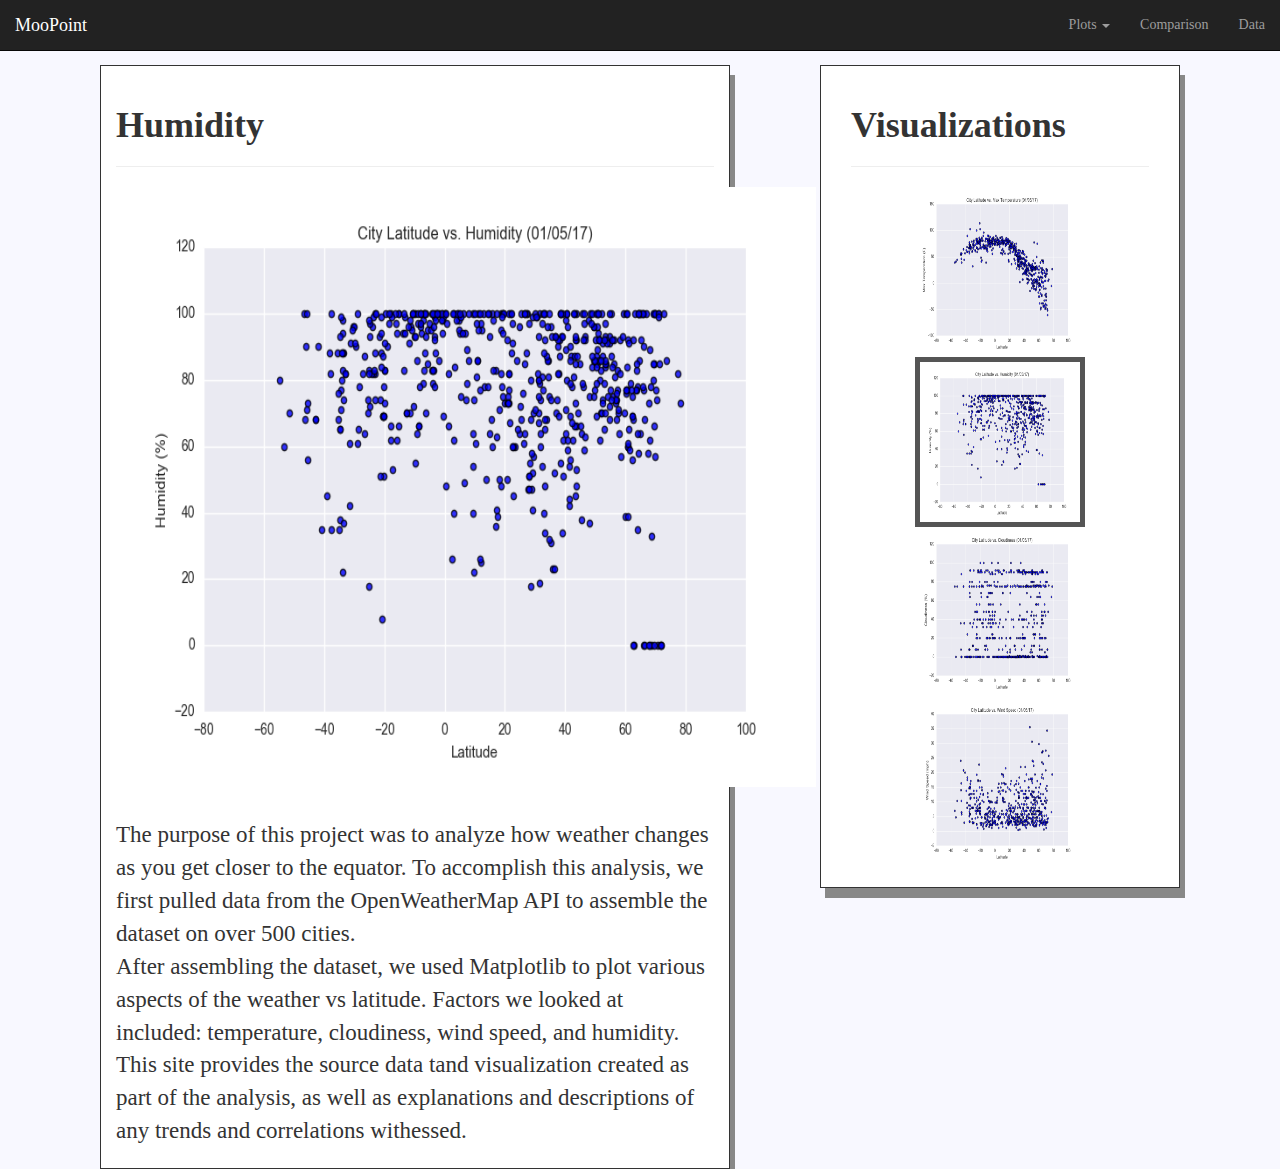
<file: humidity.html>
<!doctype html>
<html lang="en">
  <head>
    <!-- Required meta tags -->
    <meta charset="utf-8">
    <meta name="viewport" content="width=device-width, initial-scale=1, shrink-to-fit=no">
	
	<!-- scripts -->
	<script src="js/jquery.min.js"></script>
	<script src="js/bootstrap.min.js"></script>
	<script src="js/myquery.js"></script>
	
    <!-- Bootstrap CSS -->
	<link rel="stylesheet" href="css/bootstrap.min.css">
	<link rel="stylesheet" href="css/myown.css">
	
    <title>Humidity</title>
  </head>
  
  <body>
	<nav class="navbar navbar-inverse navbar-fixed-top ">
		<div class="container-fluid">
			<div class="navbar-header">
			  <button type="button" class="navbar-toggle" data-toggle="collapse" data-target="#myNavbar">
				<span class="icon-bar"></span>
				<span class="icon-bar"></span>
				<span class="icon-bar"></span>                     
			  </button>

			  <a class="navbar-brand active" href="index.html">MooPoint</a>
			</div>
			<div class="collapse navbar-collapse" id="myNavbar">
			  <ul class="nav navbar-nav navbar-right">
				<li class="dropdown"><a class="dropdown-toggle" data-toggle="dropdown" href="#">Plots <span class="caret"></span></a>
					<ul class="dropdown-menu">
						<li><a href="maxtemp.html">Max Temperature</a></li>
						<li><a href="humidity.html">Humidity</a></li>
						<li><a href="cloud.html">Cloudiness</a></li>
						<li><a href="wind.html">Wind Speed</a></li>
					</ul>
				  </li>
				<li><a href="comparison.html"> Comparison</a></li>
				<li><a href="data.html"> Data</a></li>
			  </ul>
			</div>
		</div>
	</nav>
	<div class="container-fluid">
		<div class="row">
		  	<div class="col-xs-12 col-sm-12 col-md-12 col-lg-7" id="cor_contents">
				<h1>Humidity</h1>
				<hr>
				<p>
					<img src="Resources\assets\images\Fig2.png" id="visual_pic"/>
					<br>
					The purpose of this project was to analyze how weather changes as you get closer to the equator. 
					To accomplish this analysis, we first pulled data from the OpenWeatherMap API to assemble the dataset on over 500 cities.
					<br>
			
					After assembling the dataset, we used Matplotlib to plot various aspects of the weather vs latitude. 
					Factors we looked at included: temperature, cloudiness, wind speed, and humidity. 
					This site provides the source data tand visualization created as part of the analysis, as well as explanations and descriptions of any trends and correlations withessed.
					
					
					</p>
			</div>
			<div class="col-xs-12 col-sm-12 col-md-12 col-lg-1" id="cor_space">
			</div>
			<div class="col-xs-12 col-sm-12 col-md-12 col-lg-4" id="cor_contents">
				<div class="container-fluid" id="vis">
					<h1>Visualizations</h1>
					<hr>
					<center>
						<div class="hover_me">
							<a href="maxtemp.html"><img src="Resources\assets\images\Fig1.png" id="vis_img"/></a>
						</div>
						<div class="hover_me">
							<a href="humidity.html"><img src="Resources\assets\images\Fig2.png" id="active"/></a>
						</div>
						<div class="hover_me">
							<a href="cloud.html"><img src="Resources\assets\images\Fig3.png" id="vis_img"/></a>
						</div>
						<div class="hover_me">
							<a href="wind.html"><img src="Resources\assets\images\Fig4.png" id="vis_img"/></a>
						</div>
				</div>
			</div>
		<br>
		

	  </div>
	</div>
	

  </body>
</html>
</file>
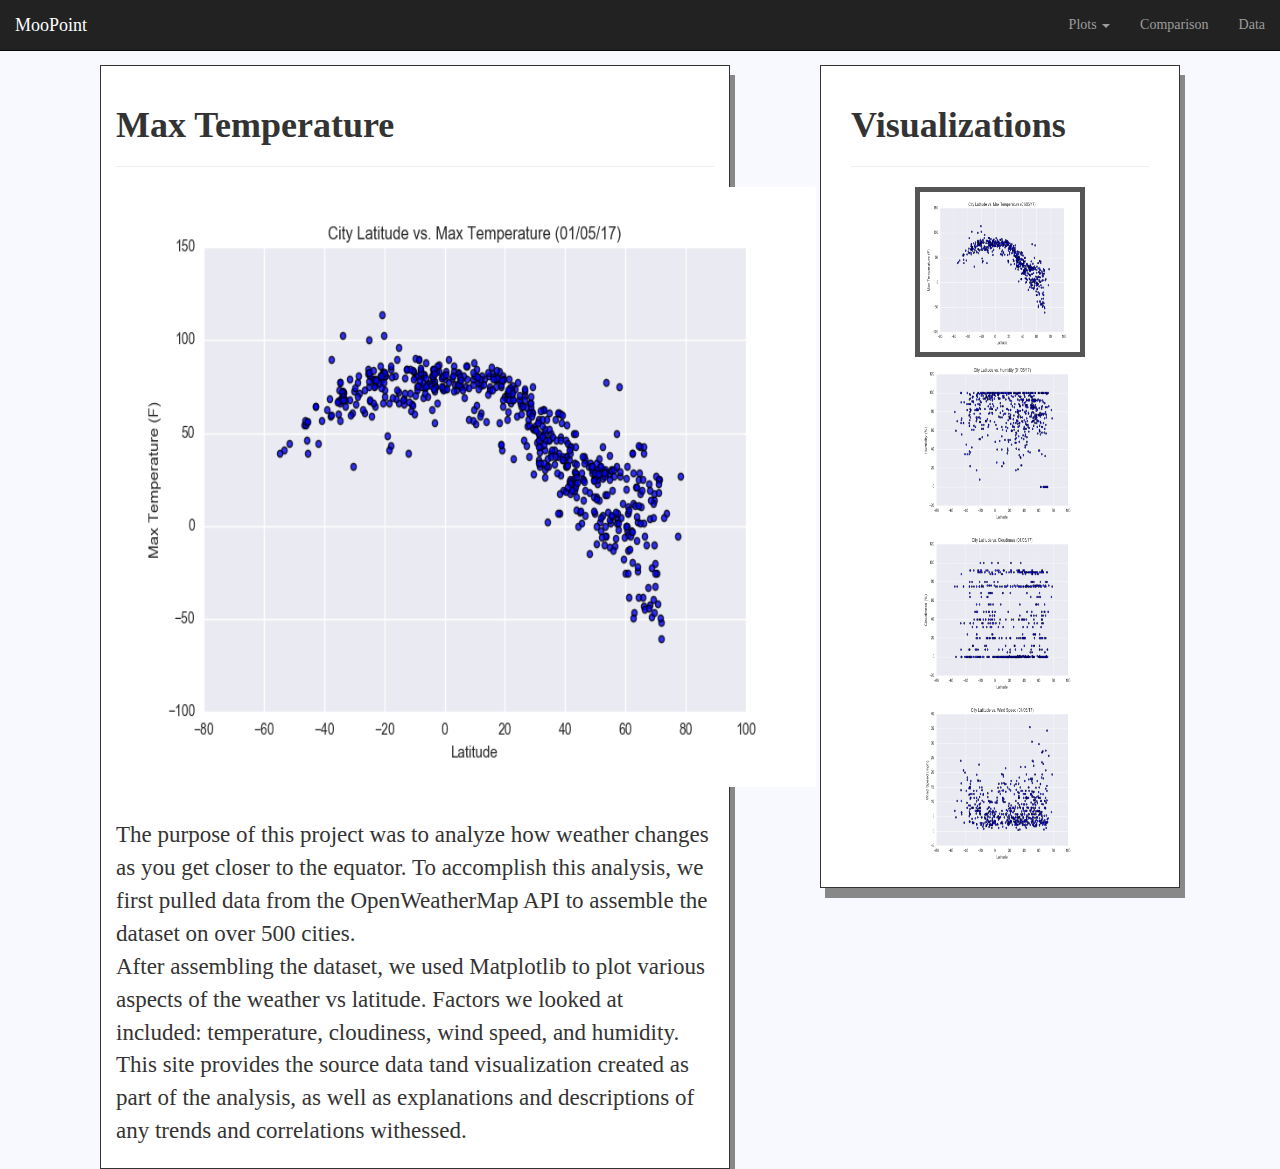
<file: maxtemp.html>
<!doctype html>
<html lang="en">
  <head>
    <!-- Required meta tags -->
    <meta charset="utf-8">
    <meta name="viewport" content="width=device-width, initial-scale=1, shrink-to-fit=no">
	
	<!-- scripts -->
	<script src="js/jquery.min.js"></script>
	<script src="js/bootstrap.min.js"></script>
	<script src="js/myquery.js"></script>
	
    <!-- Bootstrap CSS -->
	<link rel="stylesheet" href="css/bootstrap.min.css">
	<link rel="stylesheet" href="css/myown.css">
	
    <title>Max Temperature</title>
  </head>
  
  <body>
	<nav class="navbar navbar-inverse navbar-fixed-top ">
		<div class="container-fluid">
			<div class="navbar-header">
			  <button type="button" class="navbar-toggle" data-toggle="collapse" data-target="#myNavbar">
				<span class="icon-bar"></span>
				<span class="icon-bar"></span>
				<span class="icon-bar"></span>                     
			  </button>

			  <a class="navbar-brand active" href="index.html">MooPoint</a>
			</div>
			<div class="collapse navbar-collapse" id="myNavbar">
			  <ul class="nav navbar-nav navbar-right">
				<li class="dropdown"><a class="dropdown-toggle" data-toggle="dropdown" href="#">Plots <span class="caret"></span></a>
					<ul class="dropdown-menu">
						<li><a href="maxtemp.html">Max Temperature</a></li>
						<li><a href="humidity.html">Humidity</a></li>
						<li><a href="cloud.html">Cloudiness</a></li>
						<li><a href="wind.html">Wind Speed</a></li>
					</ul>
				  </li>
				<li><a href="comparison.html"> Comparison</a></li>
				<li><a href="data.html"> Data</a></li>
			  </ul>
			</div>
		</div>
	</nav>
	<div class="container-fluid">
		<div class="row">
		  	<div class="col-xs-12 col-sm-12 col-md-12 col-lg-7" id="cor_contents">
				<h1>Max Temperature</h1>
				<hr>
				<p>
					<img src="Resources\assets\images\Fig1.png" id="visual_pic"/>
					<br>
					The purpose of this project was to analyze how weather changes as you get closer to the equator. 
					To accomplish this analysis, we first pulled data from the OpenWeatherMap API to assemble the dataset on over 500 cities.
					<br>
			
					After assembling the dataset, we used Matplotlib to plot various aspects of the weather vs latitude. 
					Factors we looked at included: temperature, cloudiness, wind speed, and humidity. 
					This site provides the source data tand visualization created as part of the analysis, as well as explanations and descriptions of any trends and correlations withessed.
					
					
					</p>
			</div>
			<div class="col-xs-12 col-sm-12 col-md-12 col-lg-1" id="cor_space">
			</div>
			<div class="col-xs-12 col-sm-12 col-md-12 col-lg-4" id="cor_contents">
				<div class="container-fluid" id="vis">
					<h1>Visualizations</h1>
					<hr>
					<center>
						<div class="hover_me">
							<a href="maxtemp.html"><img src="Resources\assets\images\Fig1.png" id="active"/></a>
						</div>
						<div class="hover_me">
							<a href="humidity.html"><img src="Resources\assets\images\Fig2.png" id="vis_img"/></a>
						</div>
						<div class="hover_me">
							<a href="cloud.html"><img src="Resources\assets\images\Fig3.png" id="vis_img"/></a>
						</div>
						<div class="hover_me">
							<a href="wind.html"><img src="Resources\assets\images\Fig4.png" id="vis_img"/></a>
						</div>
					</center>
				</div>
			</div>
		<br>
		

	  </div>
	</div>
	

  </body>
</html>
</file>
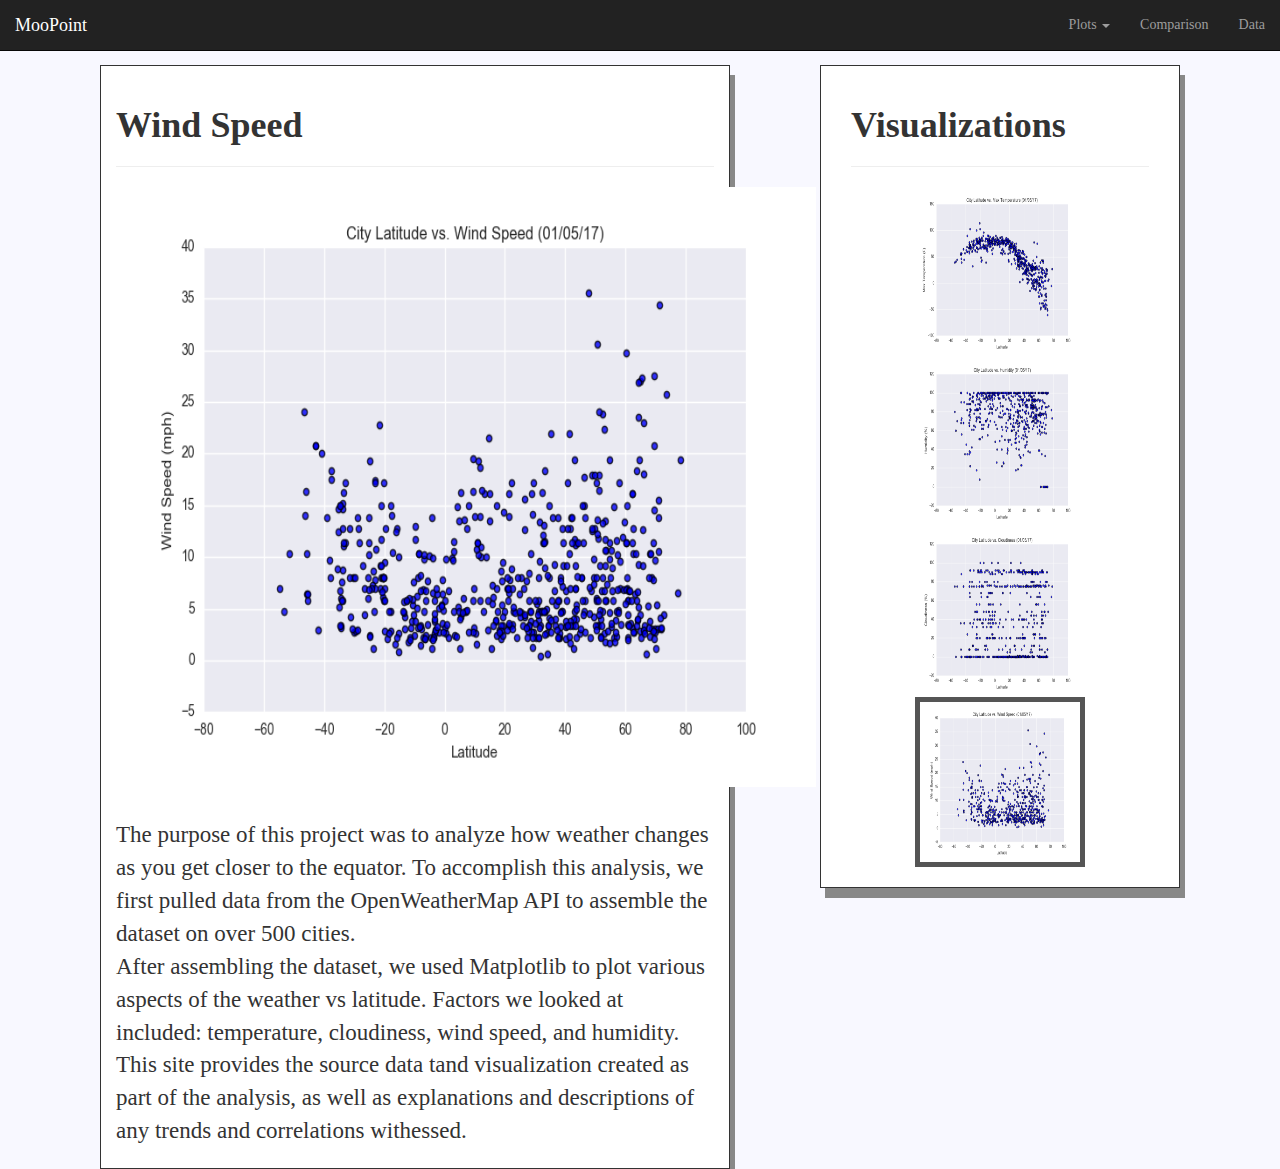
<file: wind.html>
<!doctype html>
<html lang="en">
  <head>
    <!-- Required meta tags -->
    <meta charset="utf-8">
    <meta name="viewport" content="width=device-width, initial-scale=1, shrink-to-fit=no">
	
	<!-- scripts -->
	<script src="js/jquery.min.js"></script>
	<script src="js/bootstrap.min.js"></script>
	<script src="js/myquery.js"></script>
	
    <!-- Bootstrap CSS -->
	<link rel="stylesheet" href="css/bootstrap.min.css">
	<link rel="stylesheet" href="css/myown.css">
	
    <title>Wind Speed</title>
  </head>
  
  <body>
	<nav class="navbar navbar-inverse navbar-fixed-top ">
		<div class="container-fluid">
			<div class="navbar-header">
			  <button type="button" class="navbar-toggle" data-toggle="collapse" data-target="#myNavbar">
				<span class="icon-bar"></span>
				<span class="icon-bar"></span>
				<span class="icon-bar"></span>                     
			  </button>

			  <a class="navbar-brand active" href="index.html">MooPoint</a>
			</div>
			<div class="collapse navbar-collapse" id="myNavbar">
			  <ul class="nav navbar-nav navbar-right">
				<li class="dropdown"><a class="dropdown-toggle" data-toggle="dropdown" href="#">Plots <span class="caret"></span></a>
					<ul class="dropdown-menu">
						<li><a href="maxtemp.html">Max Temperature</a></li>
						<li><a href="humidity.html">Humidity</a></li>
						<li><a href="cloud.html">Cloudiness</a></li>
						<li><a href="wind.html">Wind Speed</a></li>
					</ul>
				  </li>
				<li><a href="comparison.html"> Comparison</a></li>
				<li><a href="data.html"> Data</a></li>
			  </ul>
			</div>
		</div>
	</nav>
	<div class="container-fluid">
		<div class="row">
		  	<div class="col-xs-12 col-sm-12 col-md-12 col-lg-7" id="cor_contents">
				<h1>Wind Speed</h1>
				<hr>
				<p>
					<img src="Resources\assets\images\Fig4.png" id="visual_pic"/>
					<br>
					The purpose of this project was to analyze how weather changes as you get closer to the equator. 
					To accomplish this analysis, we first pulled data from the OpenWeatherMap API to assemble the dataset on over 500 cities.
					<br>
			
					After assembling the dataset, we used Matplotlib to plot various aspects of the weather vs latitude. 
					Factors we looked at included: temperature, cloudiness, wind speed, and humidity. 
					This site provides the source data tand visualization created as part of the analysis, as well as explanations and descriptions of any trends and correlations withessed.
					
					
					</p>
			</div>
			<div class="col-xs-12 col-sm-12 col-md-12 col-lg-1" id="cor_space">
			</div>
			<div class="col-xs-12 col-sm-12 col-md-12 col-lg-4" id="cor_contents">
				<div class="container-fluid" id="vis">
					<h1>Visualizations</h1>
					<hr>
					<center>
						<div class="hover_me">
							<a href="maxtemp.html"><img src="Resources\assets\images\Fig1.png" id="vis_img"/></a>
						</div>
						<div class="hover_me">
							<a href="humidity.html"><img src="Resources\assets\images\Fig2.png" id="vis_img"/></a>
						</div>
						<div class="hover_me">
							<a href="cloud.html"><img src="Resources\assets\images\Fig3.png" id="vis_img"/></a>
						</div>
						<div class="hover_me">
							<a href="wind.html"><img src="Resources\assets\images\Fig4.png" id="active"/></a>
						</div>
					</center>
				</div>
			</div>
		<br>
		

	  </div>
	</div>
	

  </body>
</html>
</file>
<file: css/myown.css>
body { 
  padding-top: 65px; 
  padding-right: 100px; 
  padding-left: 100px; 
  font-family: 'Calibri Light';
  background-color: #F8F8FF;
}

h1{
  font-weight: bold;
}
figure {
  display : inline-block;
}

p{
  display: inline;
  word-wrap: break-word;
  font-size: 23px;
}

iframe { 
  display:block; 
  border: 0px;
  margin: 0px;
  padding: 0px;
}
#index_pic{
  border-radius: 8px;
  width: 400px;
  height: 400px;
  float: left;
  overflow: hidden;
}

#cor_space{
  padding-right: 5px;
  padding-top: 30px;
}

#cor_contents {
	
	background-color: white;
	border: 1px solid;
	padding-top: 20px;
	padding-bottom: 20px;
	box-shadow: 5px 10px #888888;
} 

#vis_img{
  width: 170px;
  height: 170px;
  word-wrap: break-word;
}
#active{
  width: 170px;
  height: 170px;
  word-wrap: break-word;
  border: 5px solid #555;
}
#visual_pic{
  width: 700px;
  height: 600px;
  margin-left: auto;
  margin-right: auto;
  display: block;
}
.hover_me{
  display: inline;
}
.hover_me img:hover{
  border: 5px solid #555;
}



#comp_img{
  width: 500px;
  height: 400px;
  word-wrap: break-word;
}

#data_table{
  position: relative; 
  height: 700px; 
  width: 100%;
}

@media screen and (max-width: 800px) {
	#cor_contents {
		display:block;
		margin:auto; 
		background-color: white;
 
  } 
  #visual_pic{
    width: 500px;
    height: 400px;
    margin-left: auto;
    margin-right: auto;
    display: block;
  }
  p{
    display: inline;
    word-wrap: break-word;
    font-size: 19px;
  }
}


@media screen and (max-width: 750px) {
	#cor_contents {
		display:block;
		margin:auto; 
		background-color: white;
  
  } 
  #visual_pic{
    width: 400px;
    height: 300px;
    margin-left: auto;
    margin-right: auto;
    display: block;
  }

  p{
    display: inline;
    word-wrap: break-word;
    font-size: 17px;
  }
}
</file>
